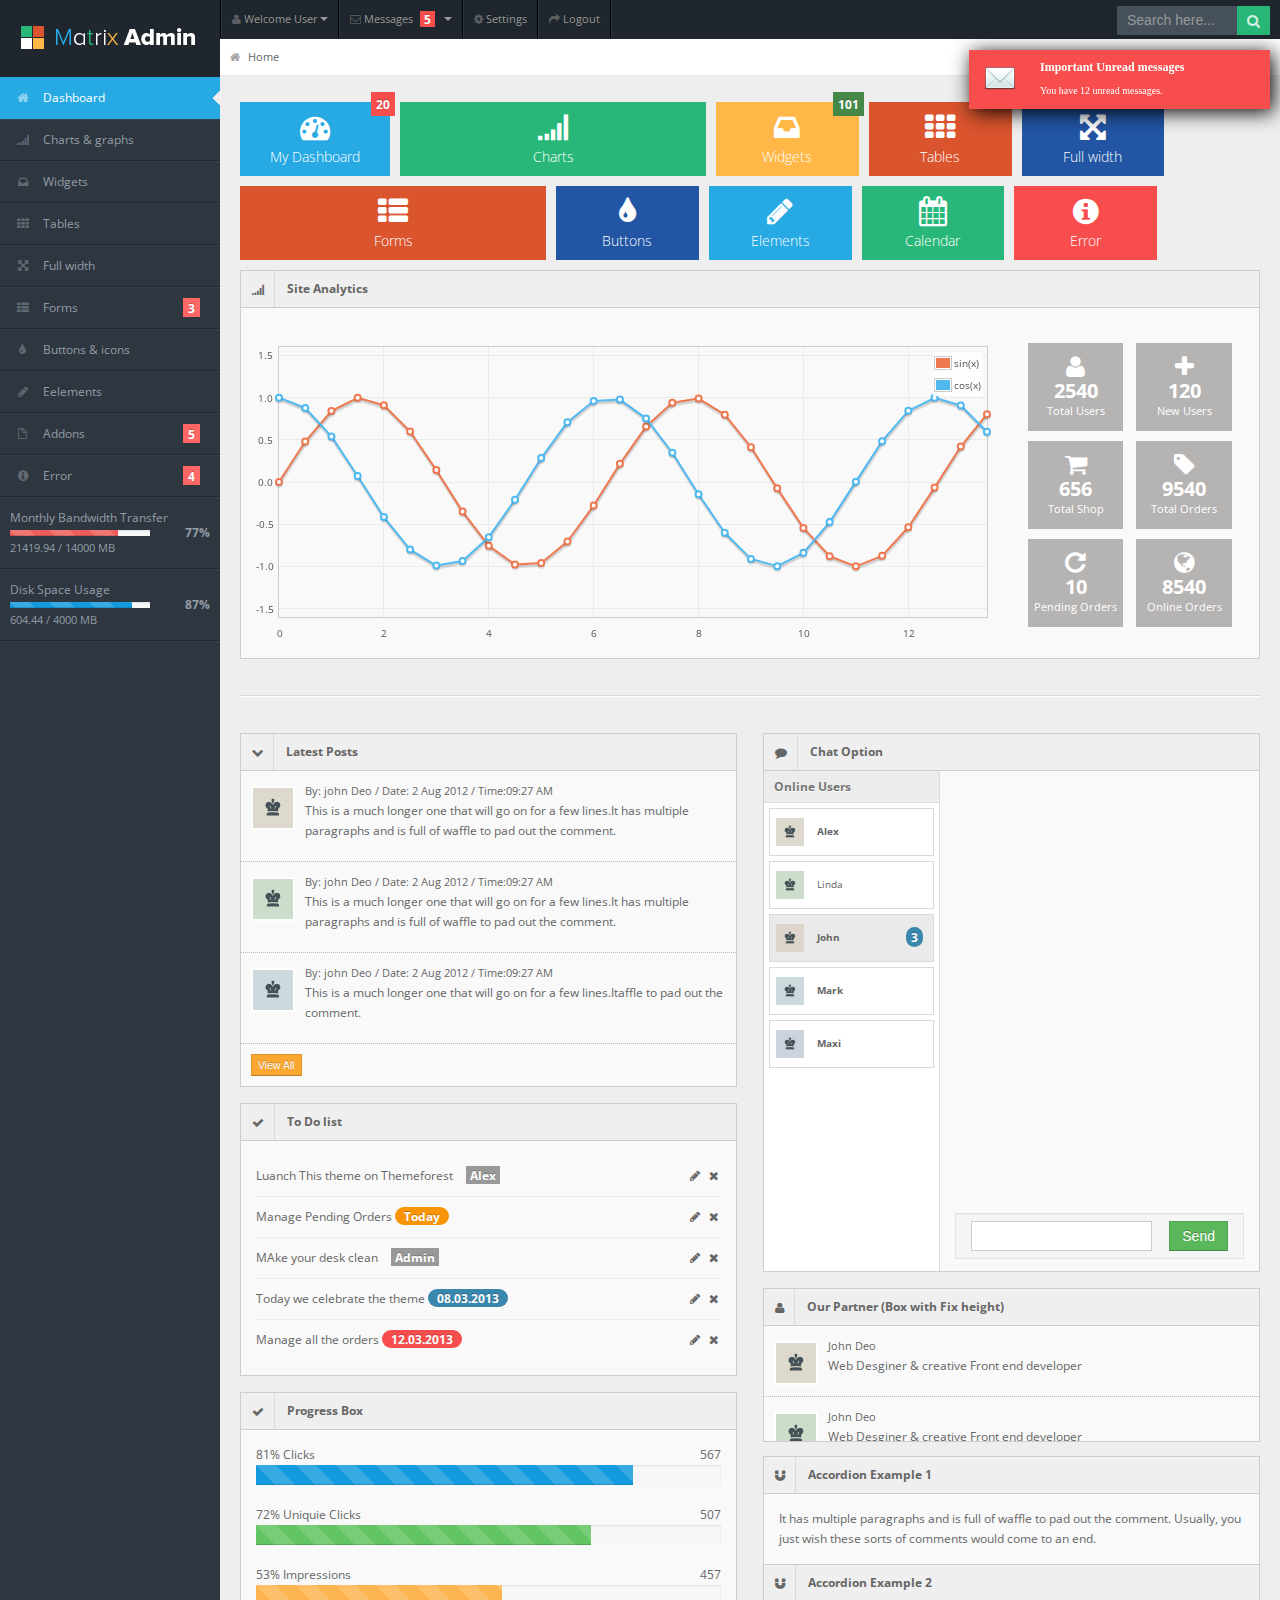
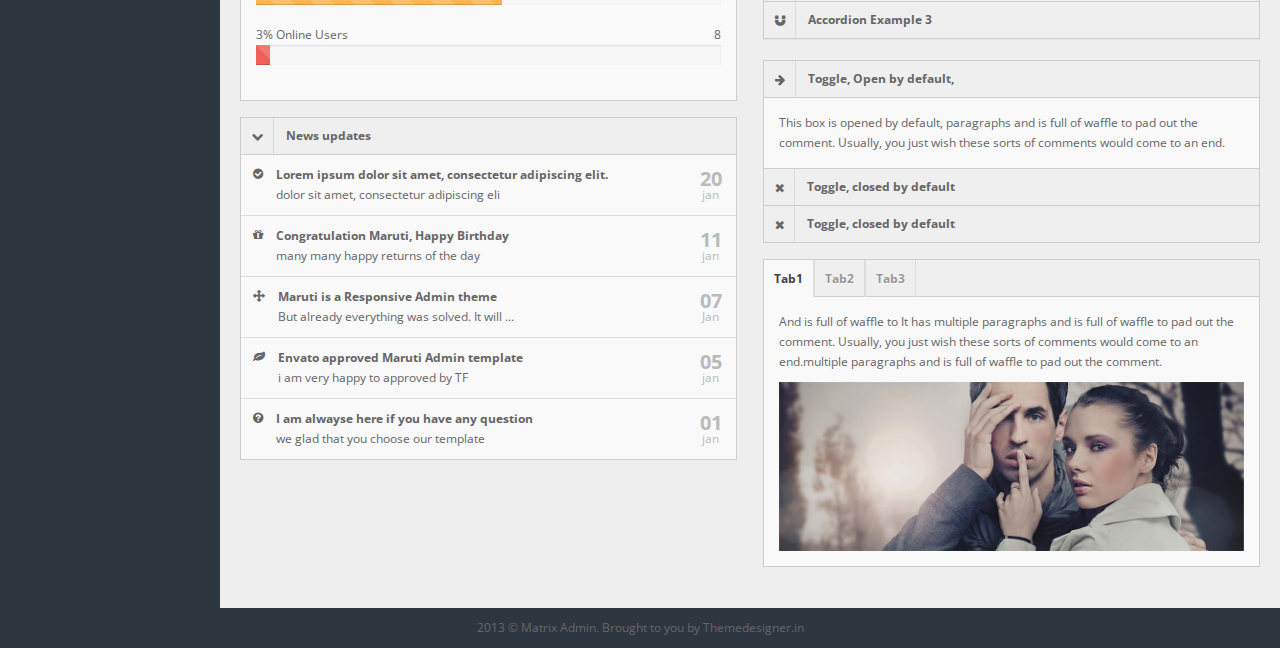
<file: demo-domain/src/main/webapp/index.html>
<!DOCTYPE html>
<html lang="en">
<head>
<title>Matrix Admin</title>
<meta charset="UTF-8" />
<meta name="viewport" content="width=device-width, initial-scale=1.0" />
<link rel="stylesheet" href="css/bootstrap.min.css" />
<link rel="stylesheet" href="css/bootstrap-responsive.min.css" />
<link rel="stylesheet" href="css/fullcalendar.css" />
<link rel="stylesheet" href="css/matrix-style.css" />
<link rel="stylesheet" href="css/matrix-media.css" />
<link href="font-awesome/css/font-awesome.css" rel="stylesheet" />
<link rel="stylesheet" href="css/jquery.gritter.css" />
<link href='http://fonts.googleapis.com/css?family=Open+Sans:400,700,800' rel='stylesheet' type='text/css'>
</head>
<body>

<!--Header-part-->
<div id="header">
  <h1><a href="dashboard.html">Matrix Admin</a></h1>
</div>
<!--close-Header-part--> 


<!--top-Header-menu-->
<div id="user-nav" class="navbar navbar-inverse">
  <ul class="nav">
    <li  class="dropdown" id="profile-messages" ><a title="" href="#" data-toggle="dropdown" data-target="#profile-messages" class="dropdown-toggle"><i class="icon icon-user"></i>  <span class="text">Welcome User</span><b class="caret"></b></a>
      <ul class="dropdown-menu">
        <li><a href="#"><i class="icon-user"></i> My Profile</a></li>
        <li class="divider"></li>
        <li><a href="#"><i class="icon-check"></i> My Tasks</a></li>
        <li class="divider"></li>
        <li><a href="login.html"><i class="icon-key"></i> Log Out</a></li>
      </ul>
    </li>
    <li class="dropdown" id="menu-messages"><a href="#" data-toggle="dropdown" data-target="#menu-messages" class="dropdown-toggle"><i class="icon icon-envelope"></i> <span class="text">Messages</span> <span class="label label-important">5</span> <b class="caret"></b></a>
      <ul class="dropdown-menu">
        <li><a class="sAdd" title="" href="#"><i class="icon-plus"></i> new message</a></li>
        <li class="divider"></li>
        <li><a class="sInbox" title="" href="#"><i class="icon-envelope"></i> inbox</a></li>
        <li class="divider"></li>
        <li><a class="sOutbox" title="" href="#"><i class="icon-arrow-up"></i> outbox</a></li>
        <li class="divider"></li>
        <li><a class="sTrash" title="" href="#"><i class="icon-trash"></i> trash</a></li>
      </ul>
    </li>
    <li class=""><a title="" href="#"><i class="icon icon-cog"></i> <span class="text">Settings</span></a></li>
    <li class=""><a title="" href="login.html"><i class="icon icon-share-alt"></i> <span class="text">Logout</span></a></li>
  </ul>
</div>
<!--close-top-Header-menu-->
<!--start-top-serch-->
<div id="search">
  <input type="text" placeholder="Search here..."/>
  <button type="submit" class="tip-bottom" title="Search"><i class="icon-search icon-white"></i></button>
</div>
<!--close-top-serch-->
<!--sidebar-menu-->
<div id="sidebar"><a href="#" class="visible-phone"><i class="icon icon-home"></i> Dashboard</a>
  <ul>
    <li class="active"><a href="index.html"><i class="icon icon-home"></i> <span>Dashboard</span></a> </li>
    <li> <a href="charts.html"><i class="icon icon-signal"></i> <span>Charts &amp; graphs</span></a> </li>
    <li> <a href="widgets.html"><i class="icon icon-inbox"></i> <span>Widgets</span></a> </li>
    <li><a href="tables.html"><i class="icon icon-th"></i> <span>Tables</span></a></li>
    <li><a href="grid.html"><i class="icon icon-fullscreen"></i> <span>Full width</span></a></li>
    <li class="submenu"> <a href="#"><i class="icon icon-th-list"></i> <span>Forms</span> <span class="label label-important">3</span></a>
      <ul>
        <li><a href="form-common.html">Basic Form</a></li>
        <li><a href="form-validation.html">Form with Validation</a></li>
        <li><a href="form-wizard.html">Form with Wizard</a></li>
      </ul>
    </li>
    <li><a href="buttons.html"><i class="icon icon-tint"></i> <span>Buttons &amp; icons</span></a></li>
    <li><a href="interface.html"><i class="icon icon-pencil"></i> <span>Eelements</span></a></li>
    <li class="submenu"> <a href="#"><i class="icon icon-file"></i> <span>Addons</span> <span class="label label-important">5</span></a>
      <ul>
        <li><a href="index2.html">Dashboard2</a></li>
        <li><a href="gallery.html">Gallery</a></li>
        <li><a href="calendar.html">Calendar</a></li>
        <li><a href="invoice.html">Invoice</a></li>
        <li><a href="chat.html">Chat option</a></li>
      </ul>
    </li>
    <li class="submenu"> <a href="#"><i class="icon icon-info-sign"></i> <span>Error</span> <span class="label label-important">4</span></a>
      <ul>
        <li><a href="error403.html">Error 403</a></li>
        <li><a href="error404.html">Error 404</a></li>
        <li><a href="error405.html">Error 405</a></li>
        <li><a href="error500.html">Error 500</a></li>
      </ul>
    </li>
    <li class="content"> <span>Monthly Bandwidth Transfer</span>
      <div class="progress progress-mini progress-danger active progress-striped">
        <div style="width: 77%;" class="bar"></div>
      </div>
      <span class="percent">77%</span>
      <div class="stat">21419.94 / 14000 MB</div>
    </li>
    <li class="content"> <span>Disk Space Usage</span>
      <div class="progress progress-mini active progress-striped">
        <div style="width: 87%;" class="bar"></div>
      </div>
      <span class="percent">87%</span>
      <div class="stat">604.44 / 4000 MB</div>
    </li>
  </ul>
</div>
<!--sidebar-menu-->

<!--main-container-part-->
<div id="content">
<!--breadcrumbs-->
  <div id="content-header">
    <div id="breadcrumb"> <a href="index.html" title="Go to Home" class="tip-bottom"><i class="icon-home"></i> Home</a></div>
  </div>
<!--End-breadcrumbs-->

<!--Action boxes-->
  <div class="container-fluid">
    <div class="quick-actions_homepage">
      <ul class="quick-actions">
        <li class="bg_lb"> <a href="index.html"> <i class="icon-dashboard"></i> <span class="label label-important">20</span> My Dashboard </a> </li>
        <li class="bg_lg span3"> <a href="charts.html"> <i class="icon-signal"></i> Charts</a> </li>
        <li class="bg_ly"> <a href="widgets.html"> <i class="icon-inbox"></i><span class="label label-success">101</span> Widgets </a> </li>
        <li class="bg_lo"> <a href="tables.html"> <i class="icon-th"></i> Tables</a> </li>
        <li class="bg_ls"> <a href="grid.html"> <i class="icon-fullscreen"></i> Full width</a> </li>
        <li class="bg_lo span3"> <a href="form-common.html"> <i class="icon-th-list"></i> Forms</a> </li>
        <li class="bg_ls"> <a href="buttons.html"> <i class="icon-tint"></i> Buttons</a> </li>
        <li class="bg_lb"> <a href="interface.html"> <i class="icon-pencil"></i>Elements</a> </li>
        <li class="bg_lg"> <a href="calendar.html"> <i class="icon-calendar"></i> Calendar</a> </li>
        <li class="bg_lr"> <a href="error404.html"> <i class="icon-info-sign"></i> Error</a> </li>

      </ul>
    </div>
<!--End-Action boxes-->    

<!--Chart-box-->    
    <div class="row-fluid">
      <div class="widget-box">
        <div class="widget-title bg_lg"><span class="icon"><i class="icon-signal"></i></span>
          <h5>Site Analytics</h5>
        </div>
        <div class="widget-content" >
          <div class="row-fluid">
            <div class="span9">
              <div class="chart"></div>
            </div>
            <div class="span3">
              <ul class="site-stats">
                <li class="bg_lh"><i class="icon-user"></i> <strong>2540</strong> <small>Total Users</small></li>
                <li class="bg_lh"><i class="icon-plus"></i> <strong>120</strong> <small>New Users </small></li>
                <li class="bg_lh"><i class="icon-shopping-cart"></i> <strong>656</strong> <small>Total Shop</small></li>
                <li class="bg_lh"><i class="icon-tag"></i> <strong>9540</strong> <small>Total Orders</small></li>
                <li class="bg_lh"><i class="icon-repeat"></i> <strong>10</strong> <small>Pending Orders</small></li>
                <li class="bg_lh"><i class="icon-globe"></i> <strong>8540</strong> <small>Online Orders</small></li>
              </ul>
            </div>
          </div>
        </div>
      </div>
    </div>
<!--End-Chart-box--> 
    <hr/>
    <div class="row-fluid">
      <div class="span6">
        <div class="widget-box">
          <div class="widget-title bg_ly" data-toggle="collapse" href="#collapseG2"><span class="icon"><i class="icon-chevron-down"></i></span>
            <h5>Latest Posts</h5>
          </div>
          <div class="widget-content nopadding collapse in" id="collapseG2">
            <ul class="recent-posts">
              <li>
                <div class="user-thumb"> <img width="40" height="40" alt="User" src="img/demo/av1.jpg"> </div>
                <div class="article-post"> <span class="user-info"> By: john Deo / Date: 2 Aug 2012 / Time:09:27 AM </span>
                  <p><a href="#">This is a much longer one that will go on for a few lines.It has multiple paragraphs and is full of waffle to pad out the comment.</a> </p>
                </div>
              </li>
              <li>
                <div class="user-thumb"> <img width="40" height="40" alt="User" src="img/demo/av2.jpg"> </div>
                <div class="article-post"> <span class="user-info"> By: john Deo / Date: 2 Aug 2012 / Time:09:27 AM </span>
                  <p><a href="#">This is a much longer one that will go on for a few lines.It has multiple paragraphs and is full of waffle to pad out the comment.</a> </p>
                </div>
              </li>
              <li>
                <div class="user-thumb"> <img width="40" height="40" alt="User" src="img/demo/av4.jpg"> </div>
                <div class="article-post"> <span class="user-info"> By: john Deo / Date: 2 Aug 2012 / Time:09:27 AM </span>
                  <p><a href="#">This is a much longer one that will go on for a few lines.Itaffle to pad out the comment.</a> </p>
                </div>
              <li>
                <button class="btn btn-warning btn-mini">View All</button>
              </li>
            </ul>
          </div>
        </div>
        <div class="widget-box">
          <div class="widget-title"> <span class="icon"><i class="icon-ok"></i></span>
            <h5>To Do list</h5>
          </div>
          <div class="widget-content">
            <div class="todo">
              <ul>
                <li class="clearfix">
                  <div class="txt"> Luanch This theme on Themeforest <span class="by label">Alex</span></div>
                  <div class="pull-right"> <a class="tip" href="#" title="Edit Task"><i class="icon-pencil"></i></a> <a class="tip" href="#" title="Delete"><i class="icon-remove"></i></a> </div>
                </li>
                <li class="clearfix">
                  <div class="txt"> Manage Pending Orders <span class="date badge badge-warning">Today</span> </div>
                  <div class="pull-right"> <a class="tip" href="#" title="Edit Task"><i class="icon-pencil"></i></a> <a class="tip" href="#" title="Delete"><i class="icon-remove"></i></a> </div>
                </li>
                <li class="clearfix">
                  <div class="txt"> MAke your desk clean <span class="by label">Admin</span></div>
                  <div class="pull-right"> <a class="tip" href="#" title="Edit Task"><i class="icon-pencil"></i></a> <a class="tip" href="#" title="Delete"><i class="icon-remove"></i></a> </div>
                </li>
                <li class="clearfix">
                  <div class="txt"> Today we celebrate the theme <span class="date badge badge-info">08.03.2013</span> </div>
                  <div class="pull-right"> <a class="tip" href="#" title="Edit Task"><i class="icon-pencil"></i></a> <a class="tip" href="#" title="Delete"><i class="icon-remove"></i></a> </div>
                </li>
                <li class="clearfix">
                  <div class="txt"> Manage all the orders <span class="date badge badge-important">12.03.2013</span> </div>
                  <div class="pull-right"> <a class="tip" href="#" title="Edit Task"><i class="icon-pencil"></i></a> <a class="tip" href="#" title="Delete"><i class="icon-remove"></i></a> </div>
                </li>
              </ul>
            </div>
          </div>
        </div>
        <div class="widget-box">
          <div class="widget-title"> <span class="icon"><i class="icon-ok"></i></span>
            <h5>Progress Box</h5>
          </div>
          <div class="widget-content">
            <ul class="unstyled">
              <li> <span class="icon24 icomoon-icon-arrow-up-2 green"></span> 81% Clicks <span class="pull-right strong">567</span>
                <div class="progress progress-striped ">
                  <div style="width: 81%;" class="bar"></div>
                </div>
              </li>
              <li> <span class="icon24 icomoon-icon-arrow-up-2 green"></span> 72% Uniquie Clicks <span class="pull-right strong">507</span>
                <div class="progress progress-success progress-striped ">
                  <div style="width: 72%;" class="bar"></div>
                </div>
              </li>
              <li> <span class="icon24 icomoon-icon-arrow-down-2 red"></span> 53% Impressions <span class="pull-right strong">457</span>
                <div class="progress progress-warning progress-striped ">
                  <div style="width: 53%;" class="bar"></div>
                </div>
              </li>
              <li> <span class="icon24 icomoon-icon-arrow-up-2 green"></span> 3% Online Users <span class="pull-right strong">8</span>
                <div class="progress progress-danger progress-striped ">
                  <div style="width: 3%;" class="bar"></div>
                </div>
              </li>
            </ul>
          </div>
        </div>
        <div class="widget-box">
          <div class="widget-title bg_lo"  data-toggle="collapse" href="#collapseG3" > <span class="icon"> <i class="icon-chevron-down"></i> </span>
            <h5>News updates</h5>
          </div>
          <div class="widget-content nopadding updates collapse in" id="collapseG3">
            <div class="new-update clearfix"><i class="icon-ok-sign"></i>
              <div class="update-done"><a title="" href="#"><strong>Lorem ipsum dolor sit amet, consectetur adipiscing elit.</strong></a> <span>dolor sit amet, consectetur adipiscing eli</span> </div>
              <div class="update-date"><span class="update-day">20</span>jan</div>
            </div>
            <div class="new-update clearfix"> <i class="icon-gift"></i> <span class="update-notice"> <a title="" href="#"><strong>Congratulation Maruti, Happy Birthday </strong></a> <span>many many happy returns of the day</span> </span> <span class="update-date"><span class="update-day">11</span>jan</span> </div>
            <div class="new-update clearfix"> <i class="icon-move"></i> <span class="update-alert"> <a title="" href="#"><strong>Maruti is a Responsive Admin theme</strong></a> <span>But already everything was solved. It will ...</span> </span> <span class="update-date"><span class="update-day">07</span>Jan</span> </div>
            <div class="new-update clearfix"> <i class="icon-leaf"></i> <span class="update-done"> <a title="" href="#"><strong>Envato approved Maruti Admin template</strong></a> <span>i am very happy to approved by TF</span> </span> <span class="update-date"><span class="update-day">05</span>jan</span> </div>
            <div class="new-update clearfix"> <i class="icon-question-sign"></i> <span class="update-notice"> <a title="" href="#"><strong>I am alwayse here if you have any question</strong></a> <span>we glad that you choose our template</span> </span> <span class="update-date"><span class="update-day">01</span>jan</span> </div>
          </div>
        </div>
        
      </div>
      <div class="span6">
        <div class="widget-box widget-chat">
          <div class="widget-title bg_lb"> <span class="icon"> <i class="icon-comment"></i> </span>
            <h5>Chat Option</h5>
          </div>
          <div class="widget-content nopadding collapse in" id="collapseG4">
            <div class="chat-users panel-right2">
              <div class="panel-title">
                <h5>Online Users</h5>
              </div>
              <div class="panel-content nopadding">
                <ul class="contact-list">
                  <li id="user-Alex" class="online"><a href="#"><img alt="" src="img/demo/av1.jpg" /> <span>Alex</span></a></li>
                  <li id="user-Linda"><a href="#"><img alt="" src="img/demo/av2.jpg" /> <span>Linda</span></a></li>
                  <li id="user-John" class="online new"><a href="#"><img alt="" src="img/demo/av3.jpg" /> <span>John</span></a><span class="msg-count badge badge-info">3</span></li>
                  <li id="user-Mark" class="online"><a href="#"><img alt="" src="img/demo/av4.jpg" /> <span>Mark</span></a></li>
                  <li id="user-Maxi" class="online"><a href="#"><img alt="" src="img/demo/av5.jpg" /> <span>Maxi</span></a></li>
                </ul>
              </div>
            </div>
            <div class="chat-content panel-left2">
              <div class="chat-messages" id="chat-messages">
                <div id="chat-messages-inner"></div>
              </div>
              <div class="chat-message well">
                <button class="btn btn-success">Send</button>
                <span class="input-box">
                <input type="text" name="msg-box" id="msg-box" />
                </span> </div>
            </div>
          </div>
        </div>
        <div class="widget-box">
          <div class="widget-title"><span class="icon"><i class="icon-user"></i></span>
            <h5>Our Partner (Box with Fix height)</h5>
          </div>
          <div class="widget-content nopadding fix_hgt">
            <ul class="recent-posts">
              <li>
                <div class="user-thumb"> <img width="40" height="40" alt="User" src="img/demo/av1.jpg"> </div>
                <div class="article-post"> <span class="user-info">John Deo</span>
                  <p>Web Desginer &amp; creative Front end developer</p>
                </div>
              </li>
              <li>
                <div class="user-thumb"> <img width="40" height="40" alt="User" src="img/demo/av2.jpg"> </div>
                <div class="article-post"> <span class="user-info">John Deo</span>
                  <p>Web Desginer &amp; creative Front end developer</p>
                </div>
              </li>
              <li>
                <div class="user-thumb"> <img width="40" height="40" alt="User" src="img/demo/av4.jpg"> </div>
                <div class="article-post"> <span class="user-info">John Deo</span>
                  <p>Web Desginer &amp; creative Front end developer</p>
                </div>
            </ul>
          </div>
        </div>
        <div class="accordion" id="collapse-group">
          <div class="accordion-group widget-box">
            <div class="accordion-heading">
              <div class="widget-title"> <a data-parent="#collapse-group" href="#collapseGOne" data-toggle="collapse"> <span class="icon"><i class="icon-magnet"></i></span>
                <h5>Accordion Example 1</h5>
                </a> </div>
            </div>
            <div class="collapse in accordion-body" id="collapseGOne">
              <div class="widget-content"> It has multiple paragraphs and is full of waffle to pad out the comment. Usually, you just wish these sorts of comments would come to an end. </div>
            </div>
          </div>
          <div class="accordion-group widget-box">
            <div class="accordion-heading">
              <div class="widget-title"> <a data-parent="#collapse-group" href="#collapseGTwo" data-toggle="collapse"> <span class="icon"><i class="icon-magnet"></i></span>
                <h5>Accordion Example 2</h5>
                </a> </div>
            </div>
            <div class="collapse accordion-body" id="collapseGTwo">
              <div class="widget-content">And is full of waffle to It has multiple paragraphs and is full of waffle to pad out the comment. Usually, you just wish these sorts of comments would come to an end.</div>
            </div>
          </div>
          <div class="accordion-group widget-box">
            <div class="accordion-heading">
              <div class="widget-title"> <a data-parent="#collapse-group" href="#collapseGThree" data-toggle="collapse"> <span class="icon"><i class="icon-magnet"></i></span>
                <h5>Accordion Example 3</h5>
                </a> </div>
            </div>
            <div class="collapse accordion-body" id="collapseGThree">
              <div class="widget-content"> Waffle to It has multiple paragraphs and is full of waffle to pad out the comment. Usually, you just </div>
            </div>
          </div>
        </div>
        <div class="widget-box collapsible">
          <div class="widget-title"> <a data-toggle="collapse" href="#collapseOne"> <span class="icon"><i class="icon-arrow-right"></i></span>
            <h5>Toggle, Open by default, </h5>
            </a> </div>
          <div id="collapseOne" class="collapse in">
            <div class="widget-content"> This box is opened by default, paragraphs and is full of waffle to pad out the comment. Usually, you just wish these sorts of comments would come to an end. </div>
          </div>
          <div class="widget-title"> <a data-toggle="collapse" href="#collapseTwo"> <span class="icon"><i class="icon-remove"></i></span>
            <h5>Toggle, closed by default</h5>
            </a> </div>
          <div id="collapseTwo" class="collapse">
            <div class="widget-content"> This box is now open </div>
          </div>
          <div class="widget-title"> <a data-toggle="collapse" href="#collapseThree"> <span class="icon"><i class="icon-remove"></i></span>
            <h5>Toggle, closed by default</h5>
            </a> </div>
          <div id="collapseThree" class="collapse">
            <div class="widget-content"> This box is now open </div>
          </div>
        </div>
        <div class="widget-box">
          <div class="widget-title">
            <ul class="nav nav-tabs">
              <li class="active"><a data-toggle="tab" href="#tab1">Tab1</a></li>
              <li><a data-toggle="tab" href="#tab2">Tab2</a></li>
              <li><a data-toggle="tab" href="#tab3">Tab3</a></li>
            </ul>
          </div>
          <div class="widget-content tab-content">
            <div id="tab1" class="tab-pane active">
              <p>And is full of waffle to It has multiple paragraphs and is full of waffle to pad out the comment. Usually, you just wish these sorts of comments would come to an end.multiple paragraphs and is full of waffle to pad out the comment.</p>
              <img src="img/demo/demo-image1.jpg" alt="demo-image"/></div>
            <div id="tab2" class="tab-pane"> <img src="img/demo/demo-image2.jpg" alt="demo-image"/>
              <p>And is full of waffle to It has multiple paragraphs and is full of waffle to pad out the comment. Usually, you just wish these sorts of comments would come to an end.multiple paragraphs and is full of waffle to pad out the comment.</p>
            </div>
            <div id="tab3" class="tab-pane">
              <p>And is full of waffle to It has multiple paragraphs and is full of waffle to pad out the comment. Usually, you just wish these sorts of comments would come to an end.multiple paragraphs and is full of waffle to pad out the comment. </p>
              <img src="img/demo/demo-image3.jpg" alt="demo-image"/></div>
          </div>
        </div>
      </div>
    </div>
  </div>
</div>

<!--end-main-container-part-->

<!--Footer-part-->

<div class="row-fluid">
  <div id="footer" class="span12"> 2013 &copy; Matrix Admin. Brought to you by <a href="http://themedesigner.in/">Themedesigner.in</a> </div>
</div>

<!--end-Footer-part-->

<script src="js/excanvas.min.js"></script> 
<script src="js/jquery.min.js"></script> 
<script src="js/jquery.ui.custom.js"></script> 
<script src="js/bootstrap.min.js"></script> 
<script src="js/jquery.flot.min.js"></script> 
<script src="js/jquery.flot.resize.min.js"></script> 
<script src="js/jquery.peity.min.js"></script> 
<script src="js/fullcalendar.min.js"></script> 
<script src="js/matrix.js"></script> 
<script src="js/matrix.dashboard.js"></script> 
<script src="js/jquery.gritter.min.js"></script> 
<script src="js/matrix.interface.js"></script> 
<script src="js/matrix.chat.js"></script> 
<script src="js/jquery.validate.js"></script> 
<script src="js/matrix.form_validation.js"></script> 
<script src="js/jquery.wizard.js"></script> 
<script src="js/jquery.uniform.js"></script> 
<script src="js/select2.min.js"></script> 
<script src="js/matrix.popover.js"></script> 
<script src="js/jquery.dataTables.min.js"></script> 
<script src="js/matrix.tables.js"></script> 

<script type="text/javascript">
  // This function is called from the pop-up menus to transfer to
  // a different page. Ignore if the value returned is a null string:
  function goPage (newURL) {

      // if url is empty, skip the menu dividers and reset the menu selection to default
      if (newURL != "") {
      
          // if url is "-", it is this page -- reset the menu:
          if (newURL == "-" ) {
              resetMenu();            
          } 
          // else, send page to designated URL            
          else {  
            document.location.href = newURL;
          }
      }
  }

// resets the menu selection upon entry to this page:
function resetMenu() {
   document.gomenu.selector.selectedIndex = 2;
}
</script>
</body>
</html>
</file>
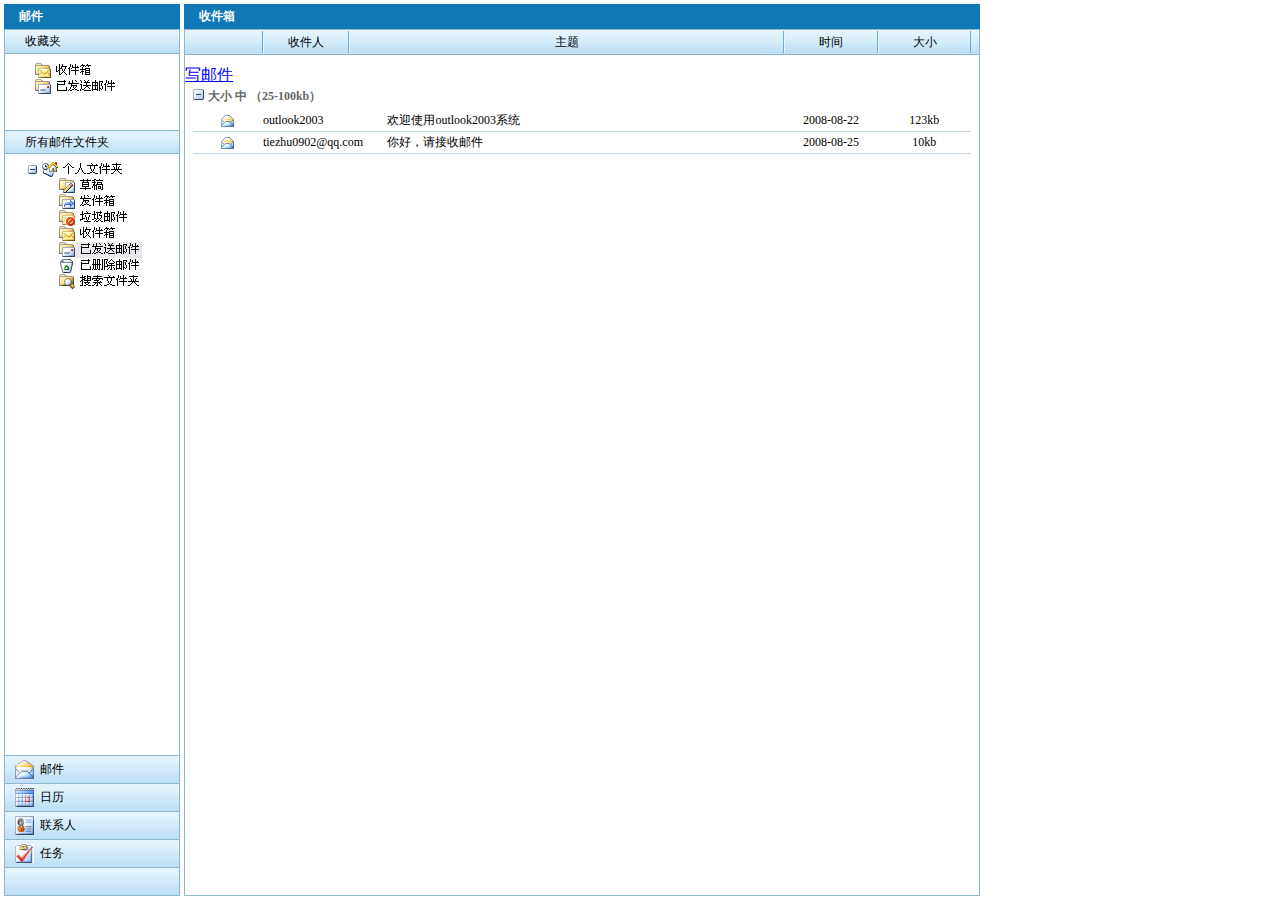
<file: demo-domain/src/main/webapp/test/index.html>
<!DOCTYPE html PUBLIC "-//W3C//DTD XHTML 1.0 Frameset//EN" "http://www.w3.org/TR/xhtml1/DTD/xhtml1-frameset.dtd">
<html xmlns="http://www.w3.org/1999/xhtml">
<head>
<meta http-equiv="Content-Type" content="text/html; charset=gb2312" />
<title>�ʼ�ϵͳ</title>
</head>

<frameset rows="*" cols="180,*" framespacing="0" frameborder="no" border="0">
  <frame src="left.html" name="leftFrame" scrolling="No" id="leftFrame" />
  <frameset rows="*" cols="*,300">
    <frame src="center.html" />
  </frameset>
</frameset>
<noframes><body>
</body>
</noframes></html>
</file>
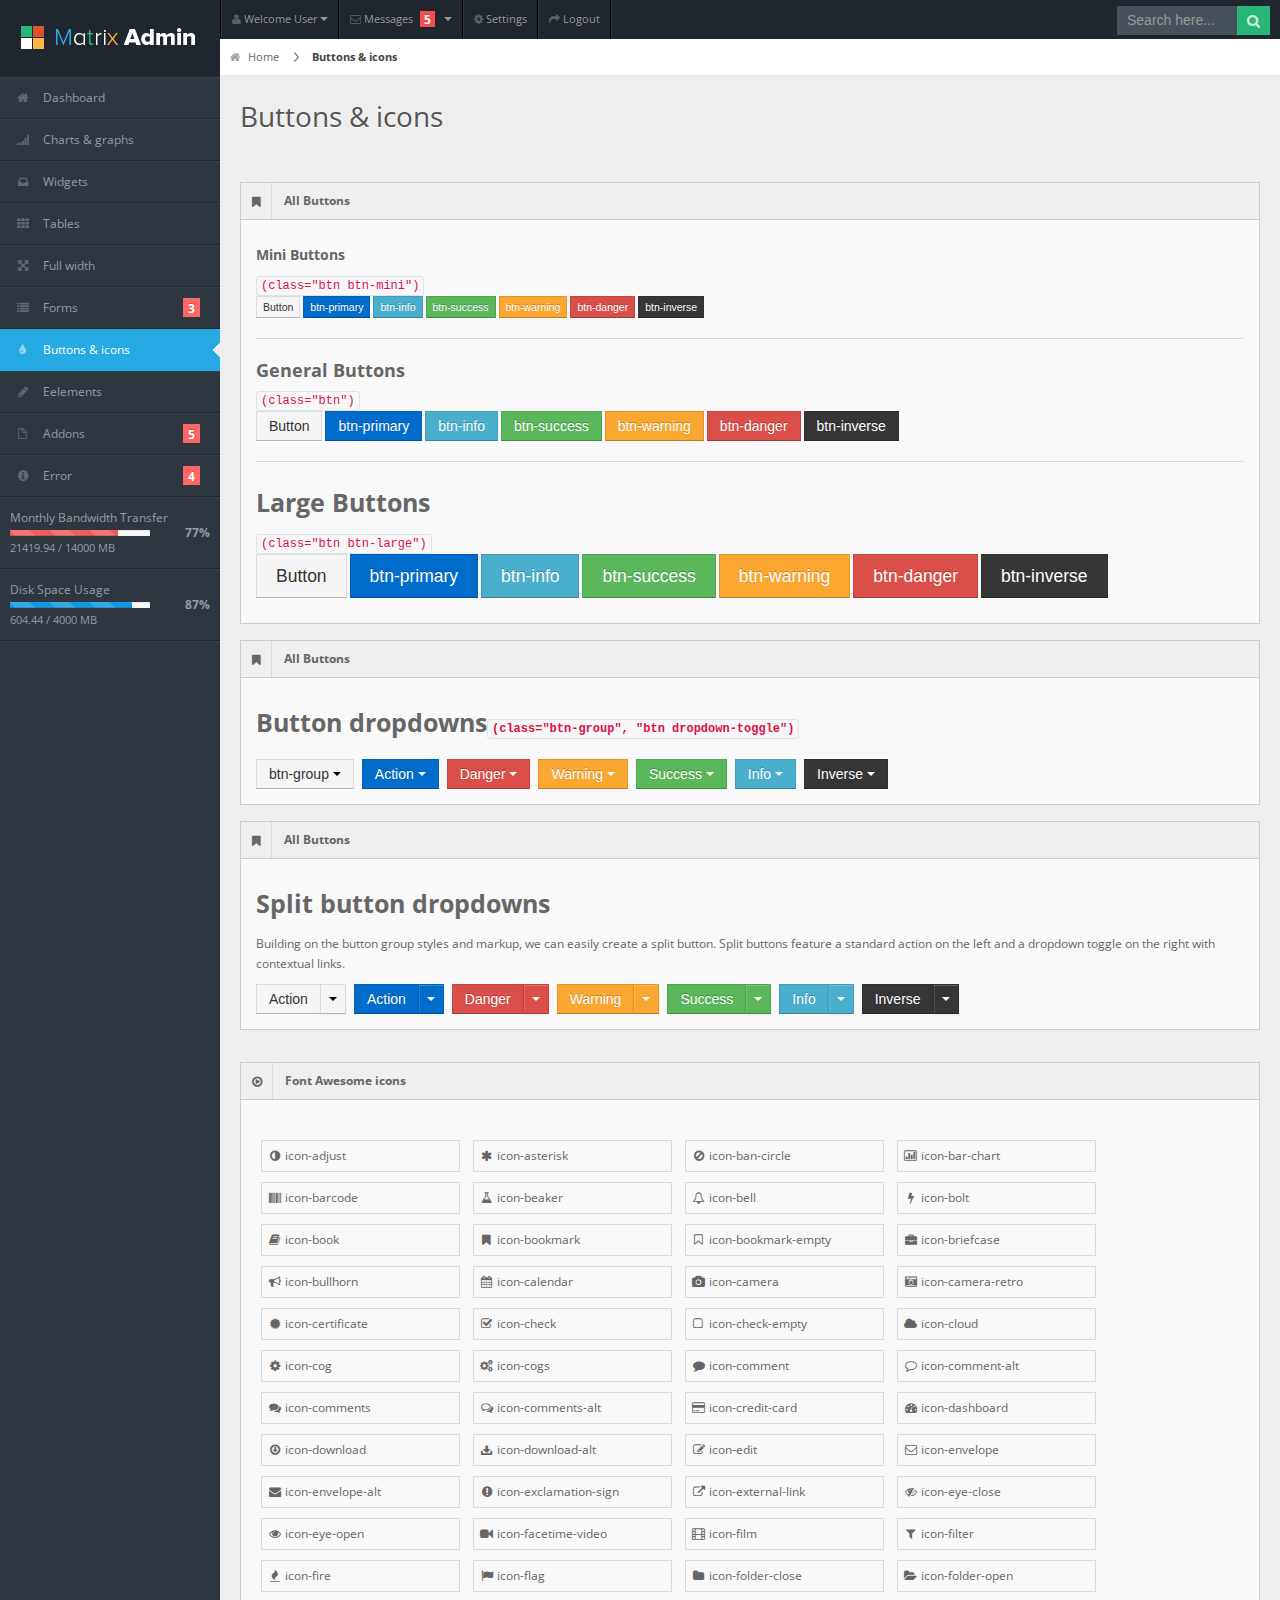
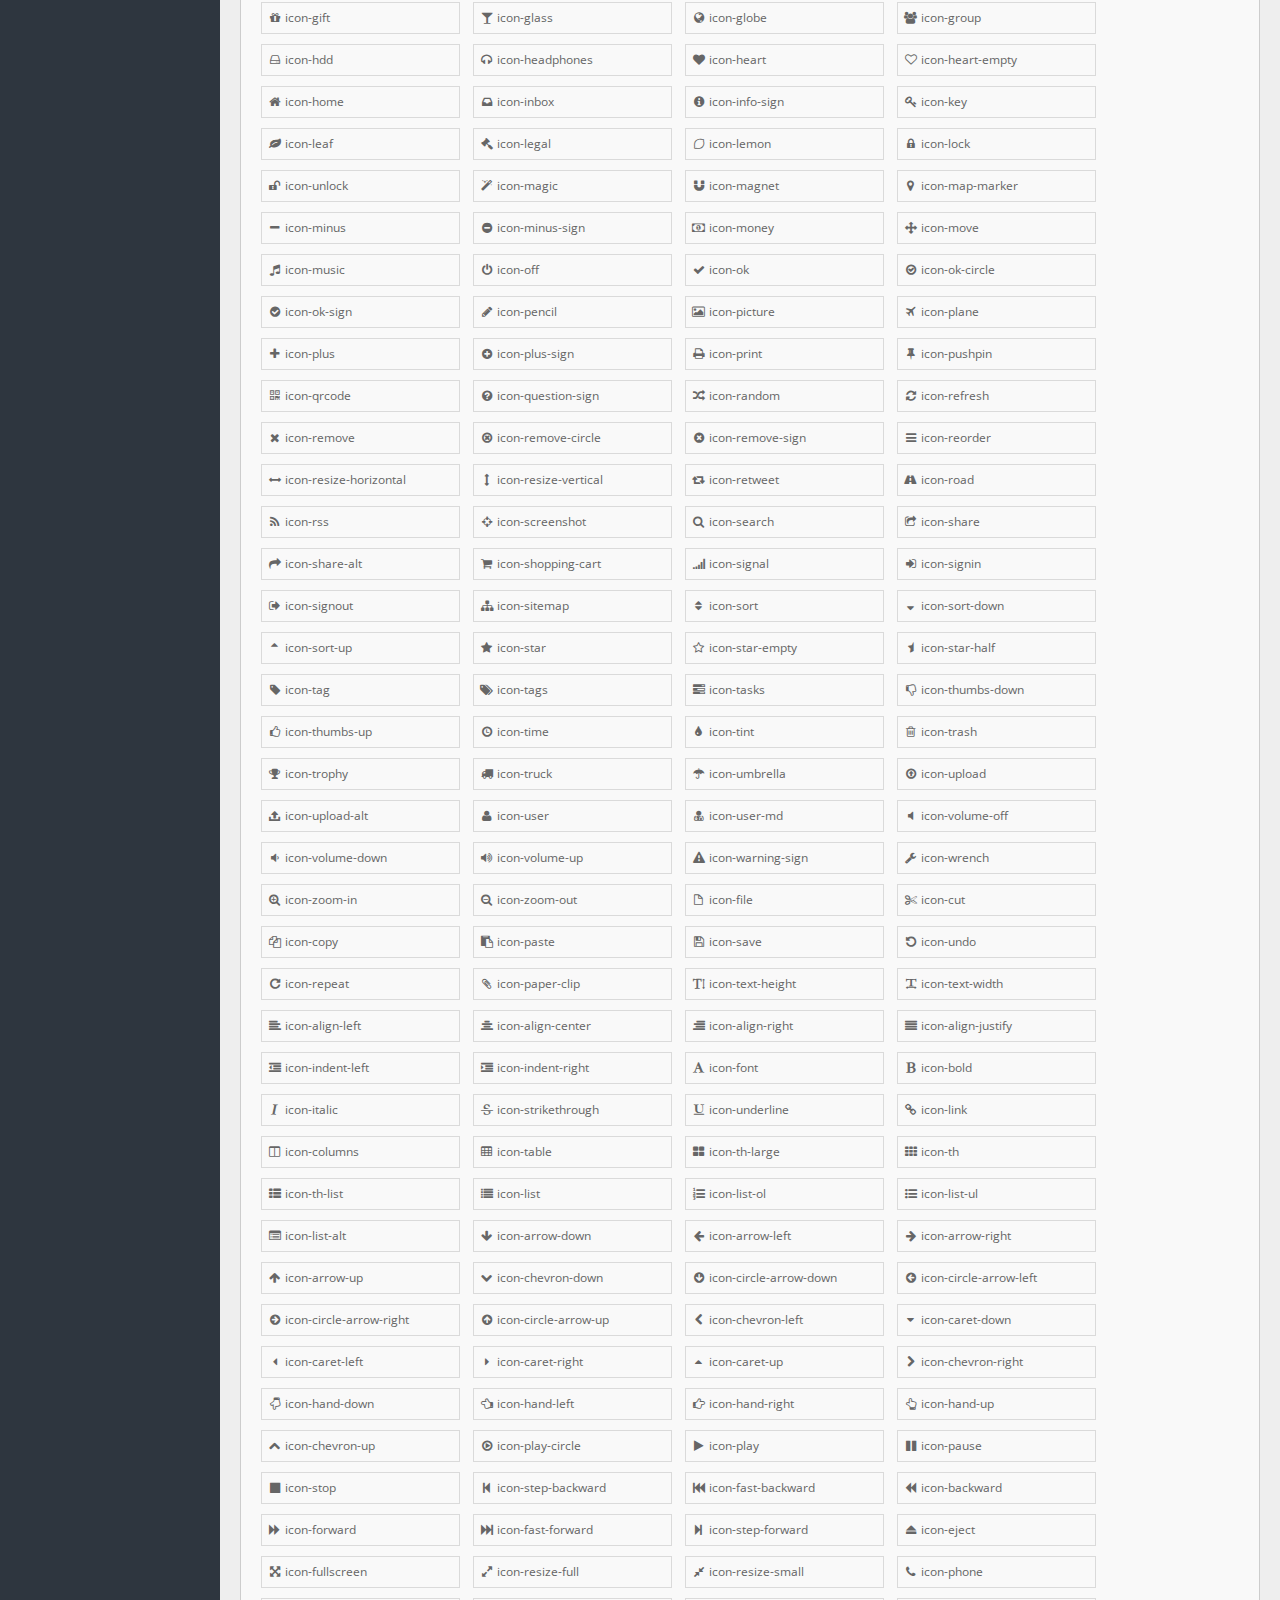
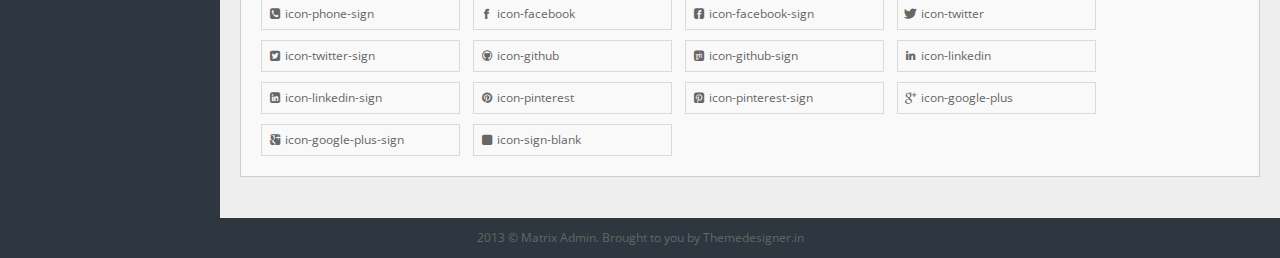
<file: demo-domain/src/main/webapp/buttons.html>
<!DOCTYPE html>
<html lang="en">
<head>
<title>Matrix Admin</title>
<meta charset="UTF-8" />
<meta name="viewport" content="width=device-width, initial-scale=1.0" />
<link rel="stylesheet" href="css/bootstrap.min.css" />
<link rel="stylesheet" href="css/bootstrap-responsive.min.css" />
<link rel="stylesheet" href="css/fullcalendar.css" />
<link rel="stylesheet" href="css/matrix-style.css" />
<link rel="stylesheet" href="css/matrix-media.css" />
<link href="font-awesome/css/font-awesome.css" rel="stylesheet" />
<link href='http://fonts.googleapis.com/css?family=Open+Sans:400,700,800' rel='stylesheet' type='text/css'>
</head>
<body>

<!--Header-part-->
<div id="header">
  <h1><a href="dashboard.html">Matrix Admin</a></h1>
</div>
<!--close-Header-part--> 

<!--top-Header-menu-->
<div id="user-nav" class="navbar navbar-inverse">
  <ul class="nav">
    <li  class="dropdown" id="profile-messages" ><a title="" href="#" data-toggle="dropdown" data-target="#profile-messages" class="dropdown-toggle"><i class="icon icon-user"></i>  <span class="text">Welcome User</span><b class="caret"></b></a>
      <ul class="dropdown-menu">
        <li><a href="#"><i class="icon-user"></i> My Profile</a></li>
        <li class="divider"></li>
        <li><a href="#"><i class="icon-check"></i> My Tasks</a></li>
        <li class="divider"></li>
        <li><a href="login.html"><i class="icon-key"></i> Log Out</a></li>
      </ul>
    </li>
    <li class="dropdown" id="menu-messages"><a href="#" data-toggle="dropdown" data-target="#menu-messages" class="dropdown-toggle"><i class="icon icon-envelope"></i> <span class="text">Messages</span> <span class="label label-important">5</span> <b class="caret"></b></a>
      <ul class="dropdown-menu">
        <li><a class="sAdd" title="" href="#"><i class="icon-plus"></i> new message</a></li>
        <li class="divider"></li>
        <li><a class="sInbox" title="" href="#"><i class="icon-envelope"></i> inbox</a></li>
        <li class="divider"></li>
        <li><a class="sOutbox" title="" href="#"><i class="icon-arrow-up"></i> outbox</a></li>
        <li class="divider"></li>
        <li><a class="sTrash" title="" href="#"><i class="icon-trash"></i> trash</a></li>
      </ul>
    </li>
    <li class=""><a title="" href="#"><i class="icon icon-cog"></i> <span class="text">Settings</span></a></li>
    <li class=""><a title="" href="login.html"><i class="icon icon-share-alt"></i> <span class="text">Logout</span></a></li>
  </ul>
</div>

<!--start-top-serch-->
<div id="search">
  <input type="text" placeholder="Search here..."/>
  <button type="submit" class="tip-bottom" title="Search"><i class="icon-search icon-white"></i></button>
</div>
<!--close-top-serch--> 

<!--sidebar-menu-->
<div id="sidebar"> <a href="#" class="visible-phone"><i class="icon icon-tint"></i>Buttons &amp; icons</a>
  <ul>
    <li><a href="index.html"><i class="icon icon-home"></i> <span>Dashboard</span></a> </li>
    <li><a href="charts.html"><i class="icon icon-signal"></i> <span>Charts &amp; graphs</span></a> </li>
    <li><a href="widgets.html"><i class="icon icon-inbox"></i> <span>Widgets</span></a> </li>
    <li><a href="tables.html"><i class="icon icon-th"></i> <span>Tables</span></a></li>
    <li><a href="grid.html"><i class="icon icon-fullscreen"></i> <span>Full width</span></a></li>
    <li class="submenu"> <a href="#"><i class="icon icon-list"></i> <span>Forms</span> <span class="label label-important">3</span></a>
      <ul>
        <li><a href="form-common.html">Basic Form</a></li>
        <li><a href="form-validation.html">Form with Validation</a></li>
        <li><a href="form-wizard.html">Form with Wizard</a></li>
      </ul>
    </li>
    <li class="active"><a href="buttons.html"><i class="icon icon-tint"></i> <span>Buttons &amp; icons</span></a></li>
    <li><a href="interface.html"><i class="icon icon-pencil"></i> <span>Eelements</span></a></li>
    <li class="submenu"> <a href="#"><i class="icon icon-file"></i> <span>Addons</span> <span class="label label-important">5</span></a>
      <ul>
        <li><a href="index2.html">Dashboard2</a></li>
        <li><a href="gallery.html">Gallery</a></li>
        <li><a href="calendar.html">Calendar</a></li>
        <li><a href="invoice.html">Invoice</a></li>
        <li><a href="chat.html">Chat option</a></li>
      </ul>
    </li>
    <li class="submenu"> <a href="#"><i class="icon icon-info-sign"></i> <span>Error</span> <span class="label label-important">4</span></a>
      <ul>
        <li><a href="error403.html">Error 403</a></li>
        <li><a href="error404.html">Error 404</a></li>
        <li><a href="error405.html">Error 405</a></li>
        <li><a href="error500.html">Error 500</a></li>
      </ul>
    </li>
    <li class="content"> <span>Monthly Bandwidth Transfer</span>
      <div class="progress progress-mini progress-danger active progress-striped">
        <div style="width: 77%;" class="bar"></div>
      </div>
      <span class="percent">77%</span>
      <div class="stat">21419.94 / 14000 MB</div>
    </li>
    <li class="content"> <span>Disk Space Usage</span>
      <div class="progress progress-mini active progress-striped">
        <div style="width: 87%;" class="bar"></div>
      </div>
      <span class="percent">87%</span>
      <div class="stat">604.44 / 4000 MB</div>
    </li>
  </ul>
</div>

<!--main-container-part-->
<div id="content">
  <div id="content-header">
    <div id="breadcrumb"><a href="#" title="Go to Home" class="tip-bottom"><i class="icon-home"></i> Home</a> <a href="#" class="current">Buttons &amp; icons</a></div>
    <h1>Buttons &amp; icons</h1>
  </div>
  <div class="container-fluid">
    <div class="row-fluid">
      <div class="span12">
        <div class="widget-box">
          <div class="widget-title"><span class="icon"><i class="icon-bookmark"></i></span>
            <h5>All Buttons</h5>
          </div>
          <div class="widget-content">
            <h5>Mini Buttons </h5>
            <code>(class="btn btn-mini")</code>
            <p>
              <button class="btn btn-mini">Button</button>
              <button class="btn btn-primary btn-mini">btn-primary</button>
              <button class="btn btn-info btn-mini">btn-info</button>
              <button class="btn btn-success btn-mini">btn-success</button>
              <button class="btn btn-warning btn-mini">btn-warning</button>
              <button class="btn btn-danger btn-mini">btn-danger</button>
              <button class="btn btn-inverse btn-mini">btn-inverse</button>
            </p>
            <hr>
            </hr>
            <h4>General Buttons </h4>
            <code>(class="btn")</code>
            <p>
              <button class="btn">Button</button>
              <button class="btn btn-primary">btn-primary</button>
              <button class="btn btn-info">btn-info</button>
              <button class="btn btn-success">btn-success</button>
              <button class="btn btn-warning">btn-warning</button>
              <button class="btn btn-danger">btn-danger</button>
              <button class="btn btn-inverse">btn-inverse</button>
            </p>
            <hr>
            </hr>
            <h3>Large Buttons </h3>
            <code>(class="btn btn-large")</code>
            <p>
              <button class="btn btn-large">Button</button>
              <button class="btn btn-primary btn-large">btn-primary</button>
              <button class="btn btn-info btn-large">btn-info</button>
              <button class="btn btn-success btn-large">btn-success</button>
              <button class="btn btn-warning btn-large">btn-warning</button>
              <button class="btn btn-danger btn-large">btn-danger</button>
              <button class="btn btn-inverse btn-large">btn-inverse</button>
            </p>
          </div>
        </div>
        <div class="widget-box">
          <div class="widget-title"><span class="icon"><i class="icon-bookmark"></i></span>
            <h5>All Buttons</h5>
          </div>
          <div class="widget-content">
            <h3>Button dropdowns<code>(class="btn-group", "btn dropdown-toggle")</code></h3>
            <div class="btn-group">
              <button data-toggle="dropdown" class="btn dropdown-toggle">btn-group <span class="caret"></span></button>
              <ul class="dropdown-menu">
                <li><a href="#">Action</a></li>
                <li><a href="#">Another action</a></li>
                <li><a href="#">Something else here</a></li>
                <li class="divider"></li>
                <li><a href="#">Separated link</a></li>
              </ul>
            </div>
            <div class="btn-group">
              <button data-toggle="dropdown" class="btn btn-primary dropdown-toggle">Action <span class="caret"></span></button>
              <ul class="dropdown-menu">
                <li><a href="#">Action</a></li>
                <li><a href="#">Another action</a></li>
                <li><a href="#">Something else here</a></li>
                <li class="divider"></li>
                <li><a href="#">Separated link</a></li>
              </ul>
            </div>
            <div class="btn-group">
              <button data-toggle="dropdown" class="btn btn-danger dropdown-toggle">Danger <span class="caret"></span></button>
              <ul class="dropdown-menu">
                <li><a href="#">Action</a></li>
                <li><a href="#">Another action</a></li>
                <li><a href="#">Something else here</a></li>
                <li class="divider"></li>
                <li><a href="#">Separated link</a></li>
              </ul>
            </div>
            <div class="btn-group">
              <button data-toggle="dropdown" class="btn btn-warning dropdown-toggle">Warning <span class="caret"></span></button>
              <ul class="dropdown-menu">
                <li><a href="#">Action</a></li>
                <li><a href="#">Another action</a></li>
                <li><a href="#">Something else here</a></li>
                <li class="divider"></li>
                <li><a href="#">Separated link</a></li>
              </ul>
            </div>
            <div class="btn-group">
              <button data-toggle="dropdown" class="btn btn-success dropdown-toggle">Success <span class="caret"></span></button>
              <ul class="dropdown-menu">
                <li><a href="#">Action</a></li>
                <li><a href="#">Another action</a></li>
                <li><a href="#">Something else here</a></li>
                <li class="divider"></li>
                <li><a href="#">Separated link</a></li>
              </ul>
            </div>
            <div class="btn-group">
              <button data-toggle="dropdown" class="btn btn-info dropdown-toggle">Info <span class="caret"></span></button>
              <ul class="dropdown-menu">
                <li><a href="#">Action</a></li>
                <li><a href="#">Another action</a></li>
                <li><a href="#">Something else here</a></li>
                <li class="divider"></li>
                <li><a href="#">Separated link</a></li>
              </ul>
            </div>
            <div class="btn-group">
              <button data-toggle="dropdown" class="btn btn-inverse dropdown-toggle">Inverse <span class="caret"></span></button>
              <ul class="dropdown-menu">
                <li><a href="#">Action</a></li>
                <li><a href="#">Another action</a></li>
                <li><a href="#">Something else here</a></li>
                <li class="divider"></li>
                <li><a href="#">Separated link</a></li>
              </ul>
            </div>
          </div>
        </div>
      </div>
      <div class="widget-box">
        <div class="widget-title"><span class="icon"><i class="icon-bookmark"></i></span>
          <h5>All Buttons</h5>
        </div>
        <div class="widget-content">
          <h3>Split button dropdowns</h3>
          <p>Building on the button group styles and markup, we can easily create a split button. Split buttons feature a standard action on the left and a dropdown toggle on the right with contextual links.</p>
          <div class="btn-group">
            <button class="btn">Action</button>
            <button data-toggle="dropdown" class="btn dropdown-toggle"><span class="caret"></span></button>
            <ul class="dropdown-menu">
              <li><a href="#">Action</a></li>
              <li><a href="#">Another action</a></li>
              <li><a href="#">Something else here</a></li>
              <li class="divider"></li>
              <li><a href="#">Separated link</a></li>
            </ul>
          </div>
          <div class="btn-group">
            <button class="btn btn-primary">Action</button>
            <button data-toggle="dropdown" class="btn btn-primary dropdown-toggle"><span class="caret"></span></button>
            <ul class="dropdown-menu">
              <li><a href="#">Action</a></li>
              <li><a href="#">Another action</a></li>
              <li><a href="#">Something else here</a></li>
              <li class="divider"></li>
              <li><a href="#">Separated link</a></li>
            </ul>
          </div>
          <div class="btn-group">
            <button class="btn btn-danger">Danger</button>
            <button data-toggle="dropdown" class="btn btn-danger dropdown-toggle"><span class="caret"></span></button>
            <ul class="dropdown-menu">
              <li><a href="#">Action</a></li>
              <li><a href="#">Another action</a></li>
              <li><a href="#">Something else here</a></li>
              <li class="divider"></li>
              <li><a href="#">Separated link</a></li>
            </ul>
          </div>
          <div class="btn-group">
            <button class="btn btn-warning">Warning</button>
            <button data-toggle="dropdown" class="btn btn-warning dropdown-toggle"><span class="caret"></span></button>
            <ul class="dropdown-menu">
              <li><a href="#">Action</a></li>
              <li><a href="#">Another action</a></li>
              <li><a href="#">Something else here</a></li>
              <li class="divider"></li>
              <li><a href="#">Separated link</a></li>
            </ul>
          </div>
          <div class="btn-group">
            <button class="btn btn-success">Success</button>
            <button data-toggle="dropdown" class="btn btn-success dropdown-toggle"><span class="caret"></span></button>
            <ul class="dropdown-menu">
              <li><a href="#">Action</a></li>
              <li><a href="#">Another action</a></li>
              <li><a href="#">Something else here</a></li>
              <li class="divider"></li>
              <li><a href="#">Separated link</a></li>
            </ul>
          </div>
          <div class="btn-group">
            <button class="btn btn-info">Info</button>
            <button data-toggle="dropdown" class="btn btn-info dropdown-toggle"><span class="caret"></span></button>
            <ul class="dropdown-menu">
              <li><a href="#">Action</a></li>
              <li><a href="#">Another action</a></li>
              <li><a href="#">Something else here</a></li>
              <li class="divider"></li>
              <li><a href="#">Separated link</a></li>
            </ul>
          </div>
          <div class="btn-group">
            <button class="btn btn-inverse">Inverse</button>
            <button data-toggle="dropdown" class="btn btn-inverse dropdown-toggle"><span class="caret"></span></button>
            <ul class="dropdown-menu">
              <li><a href="#">Action</a></li>
              <li><a href="#">Another action</a></li>
              <li><a href="#">Something else here</a></li>
              <li class="divider"></li>
              <li><a href="#">Separated link</a></li>
            </ul>
          </div>
        </div>
      </div>
      <div class="row-fluid">
        <div class="span12">
          <div class="widget-box">
            <div class="widget-title"> <span class="icon"> <i class="icon-play-circle"></i> </span>
              <h5>Font Awesome icons</h5>
            </div>
            <div class="widget-content">
              <div class="row-fluid">
                <div class="span12 btn-icon-pg">
                  <ul>
                    <li><i class="icon-adjust"></i> icon-adjust</li>
                    <li><i class="icon-asterisk"></i> icon-asterisk</li>
                    <li><i class="icon-ban-circle"></i> icon-ban-circle</li>
                    <li><i class="icon-bar-chart"></i> icon-bar-chart</li>
                    <li><i class="icon-barcode"></i> icon-barcode</li>
                    <li><i class="icon-beaker"></i> icon-beaker</li>
                    <li><i class="icon-bell"></i> icon-bell</li>
                    <li><i class="icon-bolt"></i> icon-bolt</li>
                    <li><i class="icon-book"></i> icon-book</li>
                    <li><i class="icon-bookmark"></i> icon-bookmark</li>
                    <li><i class="icon-bookmark-empty"></i> icon-bookmark-empty</li>
                    <li><i class="icon-briefcase"></i> icon-briefcase</li>
                    <li><i class="icon-bullhorn"></i> icon-bullhorn</li>
                    <li><i class="icon-calendar"></i> icon-calendar</li>
                    <li><i class="icon-camera"></i> icon-camera</li>
                    <li><i class="icon-camera-retro"></i> icon-camera-retro</li>
                    <li><i class="icon-certificate"></i> icon-certificate</li>
                    <li><i class="icon-check"></i> icon-check</li>
                    <li><i class="icon-check-empty"></i> icon-check-empty</li>
                    <li><i class="icon-cloud"></i> icon-cloud</li>
                    <li><i class="icon-cog"></i> icon-cog</li>
                    <li><i class="icon-cogs"></i> icon-cogs</li>
                    <li><i class="icon-comment"></i> icon-comment</li>
                    <li><i class="icon-comment-alt"></i> icon-comment-alt</li>
                    <li><i class="icon-comments"></i> icon-comments</li>
                    <li><i class="icon-comments-alt"></i> icon-comments-alt</li>
                    <li><i class="icon-credit-card"></i> icon-credit-card</li>
                    <li><i class="icon-dashboard"></i> icon-dashboard</li>
                    <li><i class="icon-download"></i> icon-download</li>
                    <li><i class="icon-download-alt"></i> icon-download-alt</li>
                    <li><i class="icon-edit"></i> icon-edit</li>
                    <li><i class="icon-envelope"></i> icon-envelope</li>
                    <li><i class="icon-envelope-alt"></i> icon-envelope-alt</li>
                    <li><i class="icon-exclamation-sign"></i> icon-exclamation-sign</li>
                    <li><i class="icon-external-link"></i> icon-external-link</li>
                    <li><i class="icon-eye-close"></i> icon-eye-close</li>
                    <li><i class="icon-eye-open"></i> icon-eye-open</li>
                    <li><i class="icon-facetime-video"></i> icon-facetime-video</li>
                    <li><i class="icon-film"></i> icon-film</li>
                    <li><i class="icon-filter"></i> icon-filter</li>
                    <li><i class="icon-fire"></i> icon-fire</li>
                    <li><i class="icon-flag"></i> icon-flag</li>
                    <li><i class="icon-folder-close"></i> icon-folder-close</li>
                    <li><i class="icon-folder-open"></i> icon-folder-open</li>
                    <li><i class="icon-gift"></i> icon-gift</li>
                    <li><i class="icon-glass"></i> icon-glass</li>
                    <li><i class="icon-globe"></i> icon-globe</li>
                    <li><i class="icon-group"></i> icon-group</li>
                    <li><i class="icon-hdd"></i> icon-hdd</li>
                    <li><i class="icon-headphones"></i> icon-headphones</li>
                    <li><i class="icon-heart"></i> icon-heart</li>
                    <li><i class="icon-heart-empty"></i> icon-heart-empty</li>
                    <li><i class="icon-home"></i> icon-home</li>
                    <li><i class="icon-inbox"></i> icon-inbox</li>
                    <li><i class="icon-info-sign"></i> icon-info-sign</li>
                    <li><i class="icon-key"></i> icon-key</li>
                    <li><i class="icon-leaf"></i> icon-leaf</li>
                    <li><i class="icon-legal"></i> icon-legal</li>
                    <li><i class="icon-lemon"></i> icon-lemon</li>
                    <li><i class="icon-lock"></i> icon-lock</li>
                    <li><i class="icon-unlock"></i> icon-unlock</li>
                    <li><i class="icon-magic"></i> icon-magic</li>
                    <li><i class="icon-magnet"></i> icon-magnet</li>
                    <li><i class="icon-map-marker"></i> icon-map-marker</li>
                    <li><i class="icon-minus"></i> icon-minus</li>
                    <li><i class="icon-minus-sign"></i> icon-minus-sign</li>
                    <li><i class="icon-money"></i> icon-money</li>
                    <li><i class="icon-move"></i> icon-move</li>
                    <li><i class="icon-music"></i> icon-music</li>
                    <li><i class="icon-off"></i> icon-off</li>
                    <li><i class="icon-ok"></i> icon-ok</li>
                    <li><i class="icon-ok-circle"></i> icon-ok-circle</li>
                    <li><i class="icon-ok-sign"></i> icon-ok-sign</li>
                    <li><i class="icon-pencil"></i> icon-pencil</li>
                    <li><i class="icon-picture"></i> icon-picture</li>
                    <li><i class="icon-plane"></i> icon-plane</li>
                    <li><i class="icon-plus"></i> icon-plus</li>
                    <li><i class="icon-plus-sign"></i> icon-plus-sign</li>
                    <li><i class="icon-print"></i> icon-print</li>
                    <li><i class="icon-pushpin"></i> icon-pushpin</li>
                    <li><i class="icon-qrcode"></i> icon-qrcode</li>
                    <li><i class="icon-question-sign"></i> icon-question-sign</li>
                    <li><i class="icon-random"></i> icon-random</li>
                    <li><i class="icon-refresh"></i> icon-refresh</li>
                    <li><i class="icon-remove"></i> icon-remove</li>
                    <li><i class="icon-remove-circle"></i> icon-remove-circle</li>
                    <li><i class="icon-remove-sign"></i> icon-remove-sign</li>
                    <li><i class="icon-reorder"></i> icon-reorder</li>
                    <li><i class="icon-resize-horizontal"></i> icon-resize-horizontal</li>
                    <li><i class="icon-resize-vertical"></i> icon-resize-vertical</li>
                    <li><i class="icon-retweet"></i> icon-retweet</li>
                    <li><i class="icon-road"></i> icon-road</li>
                    <li><i class="icon-rss"></i> icon-rss</li>
                    <li><i class="icon-screenshot"></i> icon-screenshot</li>
                    <li><i class="icon-search"></i> icon-search</li>
                    <li><i class="icon-share"></i> icon-share</li>
                    <li><i class="icon-share-alt"></i> icon-share-alt</li>
                    <li><i class="icon-shopping-cart"></i> icon-shopping-cart</li>
                    <li><i class="icon-signal"></i> icon-signal</li>
                    <li><i class="icon-signin"></i> icon-signin</li>
                    <li><i class="icon-signout"></i> icon-signout</li>
                    <li><i class="icon-sitemap"></i> icon-sitemap</li>
                    <li><i class="icon-sort"></i> icon-sort</li>
                    <li><i class="icon-sort-down"></i> icon-sort-down</li>
                    <li><i class="icon-sort-up"></i> icon-sort-up</li>
                    <li><i class="icon-star"></i> icon-star</li>
                    <li><i class="icon-star-empty"></i> icon-star-empty</li>
                    <li><i class="icon-star-half"></i> icon-star-half</li>
                    <li><i class="icon-tag"></i> icon-tag</li>
                    <li><i class="icon-tags"></i> icon-tags</li>
                    <li><i class="icon-tasks"></i> icon-tasks</li>
                    <li><i class="icon-thumbs-down"></i> icon-thumbs-down</li>
                    <li><i class="icon-thumbs-up"></i> icon-thumbs-up</li>
                    <li><i class="icon-time"></i> icon-time</li>
                    <li><i class="icon-tint"></i> icon-tint</li>
                    <li><i class="icon-trash"></i> icon-trash</li>
                    <li><i class="icon-trophy"></i> icon-trophy</li>
                    <li><i class="icon-truck"></i> icon-truck</li>
                    <li><i class="icon-umbrella"></i> icon-umbrella</li>
                    <li><i class="icon-upload"></i> icon-upload</li>
                    <li><i class="icon-upload-alt"></i> icon-upload-alt</li>
                    <li><i class="icon-user"></i> icon-user</li>
                    <li><i class="icon-user-md"></i> icon-user-md</li>
                    <li><i class="icon-volume-off"></i> icon-volume-off</li>
                    <li><i class="icon-volume-down"></i> icon-volume-down</li>
                    <li><i class="icon-volume-up"></i> icon-volume-up</li>
                    <li><i class="icon-warning-sign"></i> icon-warning-sign</li>
                    <li><i class="icon-wrench"></i> icon-wrench</li>
                    <li><i class="icon-zoom-in"></i> icon-zoom-in</li>
                    <li><i class="icon-zoom-out"></i> icon-zoom-out</li>
                    <li><i class="icon-file"></i> icon-file</li>
                    <li><i class="icon-cut"></i> icon-cut</li>
                    <li><i class="icon-copy"></i> icon-copy</li>
                    <li><i class="icon-paste"></i> icon-paste</li>
                    <li><i class="icon-save"></i> icon-save</li>
                    <li><i class="icon-undo"></i> icon-undo</li>
                    <li><i class="icon-repeat"></i> icon-repeat</li>
                    <li><i class="icon-paper-clip"></i> icon-paper-clip</li>
                    <li><i class="icon-text-height"></i> icon-text-height</li>
                    <li><i class="icon-text-width"></i> icon-text-width</li>
                    <li><i class="icon-align-left"></i> icon-align-left</li>
                    <li><i class="icon-align-center"></i> icon-align-center</li>
                    <li><i class="icon-align-right"></i> icon-align-right</li>
                    <li><i class="icon-align-justify"></i> icon-align-justify</li>
                    <li><i class="icon-indent-left"></i> icon-indent-left</li>
                    <li><i class="icon-indent-right"></i> icon-indent-right</li>
                    <li><i class="icon-font"></i> icon-font</li>
                    <li><i class="icon-bold"></i> icon-bold</li>
                    <li><i class="icon-italic"></i> icon-italic</li>
                    <li><i class="icon-strikethrough"></i> icon-strikethrough</li>
                    <li><i class="icon-underline"></i> icon-underline</li>
                    <li><i class="icon-link"></i> icon-link</li>
                    <li><i class="icon-columns"></i> icon-columns</li>
                    <li><i class="icon-table"></i> icon-table</li>
                    <li><i class="icon-th-large"></i> icon-th-large</li>
                    <li><i class="icon-th"></i> icon-th</li>
                    <li><i class="icon-th-list"></i> icon-th-list</li>
                    <li><i class="icon-list"></i> icon-list</li>
                    <li><i class="icon-list-ol"></i> icon-list-ol</li>
                    <li><i class="icon-list-ul"></i> icon-list-ul</li>
                    <li><i class="icon-list-alt"></i> icon-list-alt</li>
                    <li><i class="icon-arrow-down"></i> icon-arrow-down</li>
                    <li><i class="icon-arrow-left"></i> icon-arrow-left</li>
                    <li><i class="icon-arrow-right"></i> icon-arrow-right</li>
                    <li><i class="icon-arrow-up"></i> icon-arrow-up</li>
                    <li><i class="icon-chevron-down"></i> icon-chevron-down</li>
                    <li><i class="icon-circle-arrow-down"></i> icon-circle-arrow-down</li>
                    <li><i class="icon-circle-arrow-left"></i> icon-circle-arrow-left</li>
                    <li><i class="icon-circle-arrow-right"></i> icon-circle-arrow-right</li>
                    <li><i class="icon-circle-arrow-up"></i> icon-circle-arrow-up</li>
                    <li><i class="icon-chevron-left"></i> icon-chevron-left</li>
                    <li><i class="icon-caret-down"></i> icon-caret-down</li>
                    <li><i class="icon-caret-left"></i> icon-caret-left</li>
                    <li><i class="icon-caret-right"></i> icon-caret-right</li>
                    <li><i class="icon-caret-up"></i> icon-caret-up</li>
                    <li><i class="icon-chevron-right"></i> icon-chevron-right</li>
                    <li><i class="icon-hand-down"></i> icon-hand-down</li>
                    <li><i class="icon-hand-left"></i> icon-hand-left</li>
                    <li><i class="icon-hand-right"></i> icon-hand-right</li>
                    <li><i class="icon-hand-up"></i> icon-hand-up</li>
                    <li><i class="icon-chevron-up"></i> icon-chevron-up</li>
                    <li><i class="icon-play-circle"></i> icon-play-circle</li>
                    <li><i class="icon-play"></i> icon-play</li>
                    <li><i class="icon-pause"></i> icon-pause</li>
                    <li><i class="icon-stop"></i> icon-stop</li>
                    <li><i class="icon-step-backward"></i> icon-step-backward</li>
                    <li><i class="icon-fast-backward"></i> icon-fast-backward</li>
                    <li><i class="icon-backward"></i> icon-backward</li>
                    <li><i class="icon-forward"></i> icon-forward</li>
                    <li><i class="icon-fast-forward"></i> icon-fast-forward</li>
                    <li><i class="icon-step-forward"></i> icon-step-forward</li>
                    <li><i class="icon-eject"></i> icon-eject</li>
                    <li><i class="icon-fullscreen"></i> icon-fullscreen</li>
                    <li><i class="icon-resize-full"></i> icon-resize-full</li>
                    <li><i class="icon-resize-small"></i> icon-resize-small</li>
                    <li><i class="icon-phone"></i> icon-phone</li>
                    <li><i class="icon-phone-sign"></i> icon-phone-sign</li>
                    <li><i class="icon-facebook"></i> icon-facebook</li>
                    <li><i class="icon-facebook-sign"></i> icon-facebook-sign</li>
                    <li><i class="icon-twitter"></i> icon-twitter</li>
                    <li><i class="icon-twitter-sign"></i> icon-twitter-sign</li>
                    <li><i class="icon-github"></i> icon-github</li>
                    <li><i class="icon-github-sign"></i> icon-github-sign</li>
                    <li><i class="icon-linkedin"></i> icon-linkedin</li>
                    <li><i class="icon-linkedin-sign"></i> icon-linkedin-sign</li>
                    <li><i class="icon-pinterest"></i> icon-pinterest</li>
                    <li><i class="icon-pinterest-sign"></i> icon-pinterest-sign</li>
                    <li><i class="icon-google-plus"></i> icon-google-plus</li>
                    <li><i class="icon-google-plus-sign"></i> icon-google-plus-sign</li>
                    <li><i class="icon-sign-blank"></i> icon-sign-blank</li>
                  </ul>
                </div>
              </div>
            </div>
          </div>
        </div>
      </div>
    </div>
  </div>
</div>
<!--End-main-container-part-->
<!--Footer-part-->
<!--Footer-part-->
<div class="row-fluid">
  <div id="footer" class="span12"> 2013 &copy; Matrix Admin. Brought to you by <a href="http://themedesigner.in/">Themedesigner.in</a> </div>
</div>
<!--end-Footer-part-->
<!--end-Footer-part-->

<script src="js/jquery.min.js"></script> 
<script src="js/jquery.ui.custom.js"></script> 
<script src="js/bootstrap.min.js"></script> 
<script src="js/matrix.js"></script>
</body>
</html>
</file>
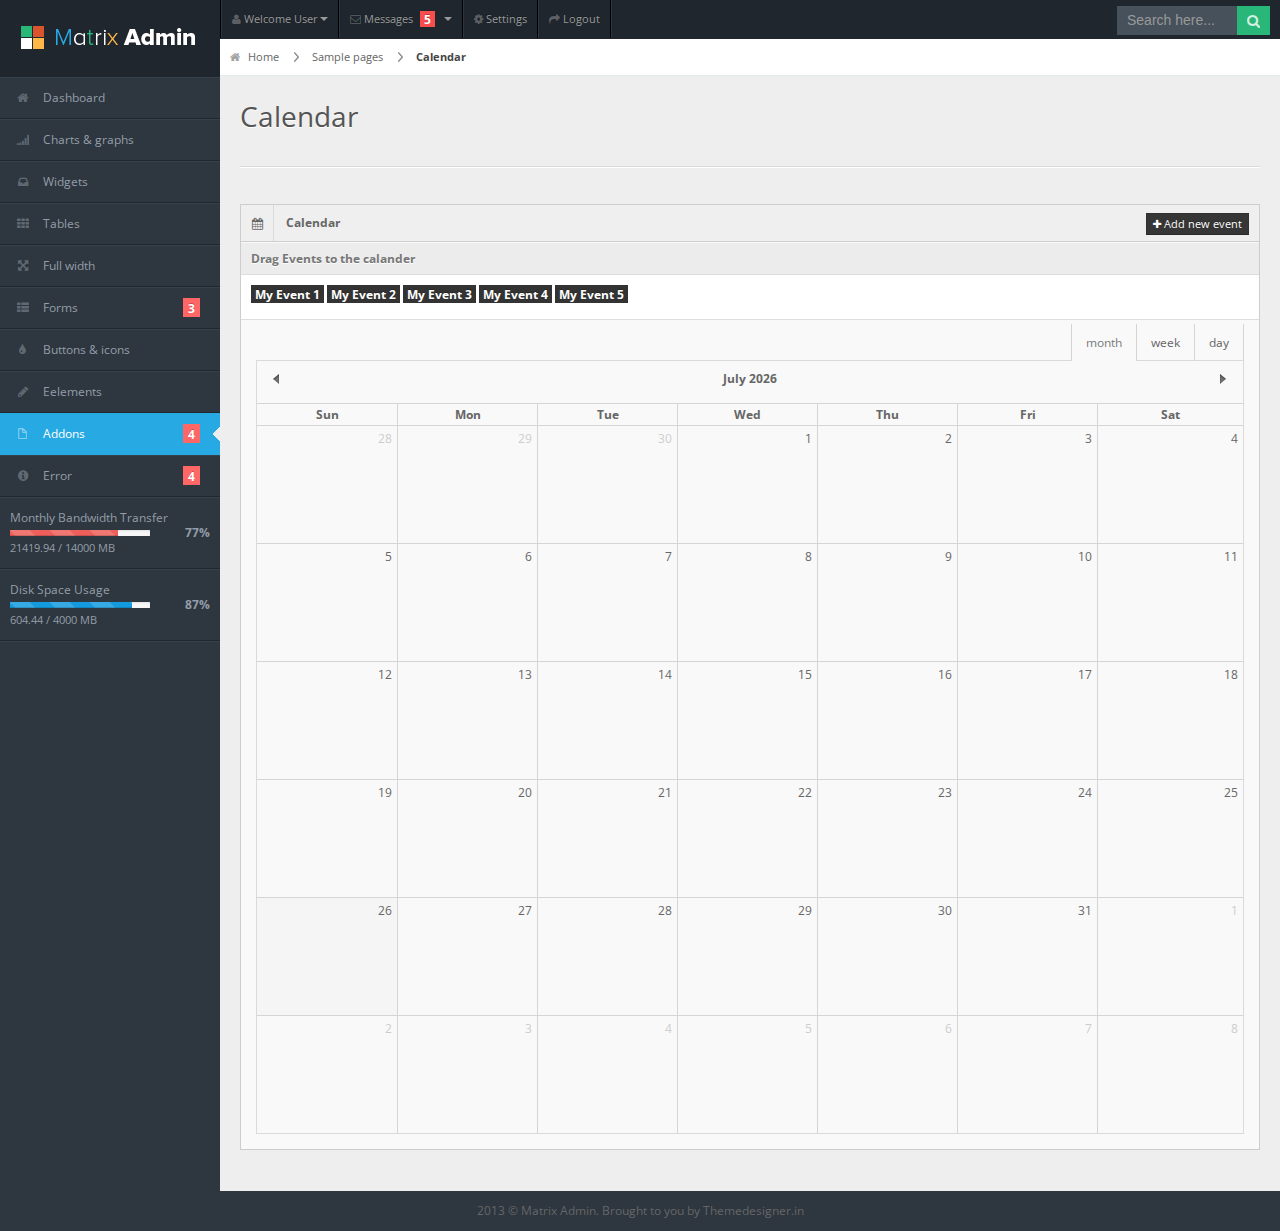
<file: demo-domain/src/main/webapp/calendar.html>
<!DOCTYPE html>
<html lang="en">
<head>
<title>Matrix Admin</title>
<meta charset="UTF-8" />
<meta name="viewport" content="width=device-width, initial-scale=1.0" />
<link rel="stylesheet" href="css/bootstrap.min.css" />
<link rel="stylesheet" href="css/bootstrap-responsive.min.css" />
<link rel="stylesheet" href="css/fullcalendar.css" />
<link rel="stylesheet" href="css/matrix-style.css" />
<link rel="stylesheet" href="css/matrix-media.css" />
<link href="font-awesome/css/font-awesome.css" rel="stylesheet" />
<link href='http://fonts.googleapis.com/css?family=Open+Sans:400,700,800' rel='stylesheet' type='text/css'>
</head>
<body>

<!--Header-part-->
<div id="header">
  <h1><a href="dashboard.html">Matrix Admin</a></h1>
</div>
<!--close-Header-part--> 

<!--top-Header-menu-->
<div id="user-nav" class="navbar navbar-inverse">
  <ul class="nav">
    <li  class="dropdown" id="profile-messages" ><a title="" href="#" data-toggle="dropdown" data-target="#profile-messages" class="dropdown-toggle"><i class="icon icon-user"></i>  <span class="text">Welcome User</span><b class="caret"></b></a>
      <ul class="dropdown-menu">
        <li><a href="#"><i class="icon-user"></i> My Profile</a></li>
        <li class="divider"></li>
        <li><a href="#"><i class="icon-check"></i> My Tasks</a></li>
        <li class="divider"></li>
        <li><a href="login.html"><i class="icon-key"></i> Log Out</a></li>
      </ul>
    </li>
    <li class="dropdown" id="menu-messages"><a href="#" data-toggle="dropdown" data-target="#menu-messages" class="dropdown-toggle"><i class="icon icon-envelope"></i> <span class="text">Messages</span> <span class="label label-important">5</span> <b class="caret"></b></a>
      <ul class="dropdown-menu">
        <li><a class="sAdd" title="" href="#"><i class="icon-plus"></i> new message</a></li>
        <li class="divider"></li>
        <li><a class="sInbox" title="" href="#"><i class="icon-envelope"></i> inbox</a></li>
        <li class="divider"></li>
        <li><a class="sOutbox" title="" href="#"><i class="icon-arrow-up"></i> outbox</a></li>
        <li class="divider"></li>
        <li><a class="sTrash" title="" href="#"><i class="icon-trash"></i> trash</a></li>
      </ul>
    </li>
    <li class=""><a title="" href="#"><i class="icon icon-cog"></i> <span class="text">Settings</span></a></li>
    <li class=""><a title="" href="login.html"><i class="icon icon-share-alt"></i> <span class="text">Logout</span></a></li>
  </ul>
</div>

<!--start-top-serch-->
<div id="search">
  <input type="text" placeholder="Search here..."/>
  <button type="submit" class="tip-bottom" title="Search"><i class="icon-search icon-white"></i></button>
</div>
<!--close-top-serch--> 

<!--sidebar-menu-->

<div id="sidebar"><a href="#" class="visible-phone"><i class="icon icon-file"></i>Addons</a>
  <ul>
    <li><a href="index.html"><i class="icon icon-home"></i> <span>Dashboard</span></a> </li>
    <li> <a href="charts.html"><i class="icon icon-signal"></i> <span>Charts &amp; graphs</span></a> </li>
    <li> <a href="widgets.html"><i class="icon icon-inbox"></i> <span>Widgets</span></a> </li>
    <li><a href="tables.html"><i class="icon icon-th"></i> <span>Tables</span></a></li>
    <li><a href="grid.html"><i class="icon icon-fullscreen"></i> <span>Full width</span></a></li>
    <li class="submenu"> <a href="#"><i class="icon icon-th-list"></i> <span>Forms</span> <span class="label label-important">3</span></a>
      <ul>
        <li><a href="form-common.html">Basic Form</a></li>
        <li><a href="form-validation.html">Form with Validation</a></li>
        <li><a href="form-wizard.html">Form with Wizard</a></li>
      </ul>
    </li>
    <li><a href="buttons.html"><i class="icon icon-tint"></i> <span>Buttons &amp; icons</span></a></li>
    <li><a href="interface.html"><i class="icon icon-pencil"></i> <span>Eelements</span></a></li>
    <li class="submenu active"> <a href="#"><i class="icon icon-file"></i> <span>Addons</span> <span class="label label-important">4</span></a>
      <ul>
        <li><a href="index2.html">Dashboard2</a></li>
        <li><a href="gallery.html">Gallery</a></li>
        <li><a href="calendar.html">Calendar</a></li>
        <li><a href="invoice.html">Invoice</a></li>
        <li><a href="chat.html">Chat option</a></li>
      </ul>
    </li>
    <li class="submenu"> <a href="#"><i class="icon icon-info-sign"></i> <span>Error</span> <span class="label label-important">4</span></a>
      <ul>
        <li><a href="error403.html">Error 403</a></li>
        <li><a href="error404.html">Error 404</a></li>
        <li><a href="error405.html">Error 405</a></li>
        <li><a href="error500.html">Error 500</a></li>
      </ul>
    </li>
    <li class="content"> <span>Monthly Bandwidth Transfer</span>
      <div class="progress progress-mini progress-danger active progress-striped">
        <div style="width: 77%;" class="bar"></div>
      </div>
      <span class="percent">77%</span>
      <div class="stat">21419.94 / 14000 MB</div>
    </li>
    <li class="content"> <span>Disk Space Usage</span>
      <div class="progress progress-mini active progress-striped">
        <div style="width: 87%;" class="bar"></div>
      </div>
      <span class="percent">87%</span>
      <div class="stat">604.44 / 4000 MB</div>
    </li>
  </ul>
</div>
<div id="content">
  <div id="content-header">
    <div id="breadcrumb"><a href="#" title="Go to Home" class="tip-bottom"><i class="icon-home"></i> Home</a> <a href="#">Sample pages</a> <a href="#" class="current">Calendar</a></div>
    <h1>Calendar</h1>
  </div>
  <div class="container-fluid">
    <hr>
    <div class="row-fluid">
      <div class="span12">
        <div class="widget-box widget-calendar">
          <div class="widget-title"> <span class="icon"><i class="icon-calendar"></i></span>
            <h5>Calendar</h5>
            <div class="buttons"> <a id="add-event" data-toggle="modal" href="#modal-add-event" class="btn btn-inverse btn-mini"><i class="icon-plus icon-white"></i> Add new event</a>
              <div class="modal hide" id="modal-add-event">
                <div class="modal-header">
                  <button type="button" class="close" data-dismiss="modal">×</button>
                  <h3>Add a new event</h3>
                </div>
                <div class="modal-body">
                  <p>Enter event name:</p>
                  <p>
                    <input id="event-name" type="text" />
                  </p>
                </div>
                <div class="modal-footer"> <a href="#" class="btn" data-dismiss="modal">Cancel</a> <a href="#" id="add-event-submit" class="btn btn-primary">Add event</a> </div>
              </div>
            </div>
          </div>
          <div class="widget-content">
            <div class="panel-left">
              <div id="fullcalendar"></div>
            </div>
            <div id="external-events" class="panel-right">
              <div class="panel-title">
                <h5>Drag Events to the calander</h5>
              </div>
              <div class="panel-content">
                <div class="external-event ui-draggable label label-inverse">My Event 1</div>
                <div class="external-event ui-draggable label label-inverse">My Event 2</div>
                <div class="external-event ui-draggable label label-inverse">My Event 3</div>
                <div class="external-event ui-draggable label label-inverse">My Event 4</div>
                <div class="external-event ui-draggable label label-inverse">My Event 5</div>
              </div>
            </div>
          </div>
        </div>
      </div>
    </div>
  </div>
</div>
<!--Footer-part-->
<div class="row-fluid">
  <div id="footer" class="span12"> 2013 &copy; Matrix Admin. Brought to you by <a href="http://themedesigner.in/">Themedesigner.in</a> </div>
</div>
<!--end-Footer-part-->
<script src="js/jquery.min.js"></script> 
<script src="js/jquery.ui.custom.js"></script> 
<script src="js/bootstrap.min.js"></script> 
<script src="js/fullcalendar.min.js"></script> 
<script src="js/matrix.js"></script> 
<script src="js/matrix.calendar.js"></script>
</body>
</html>
</file>
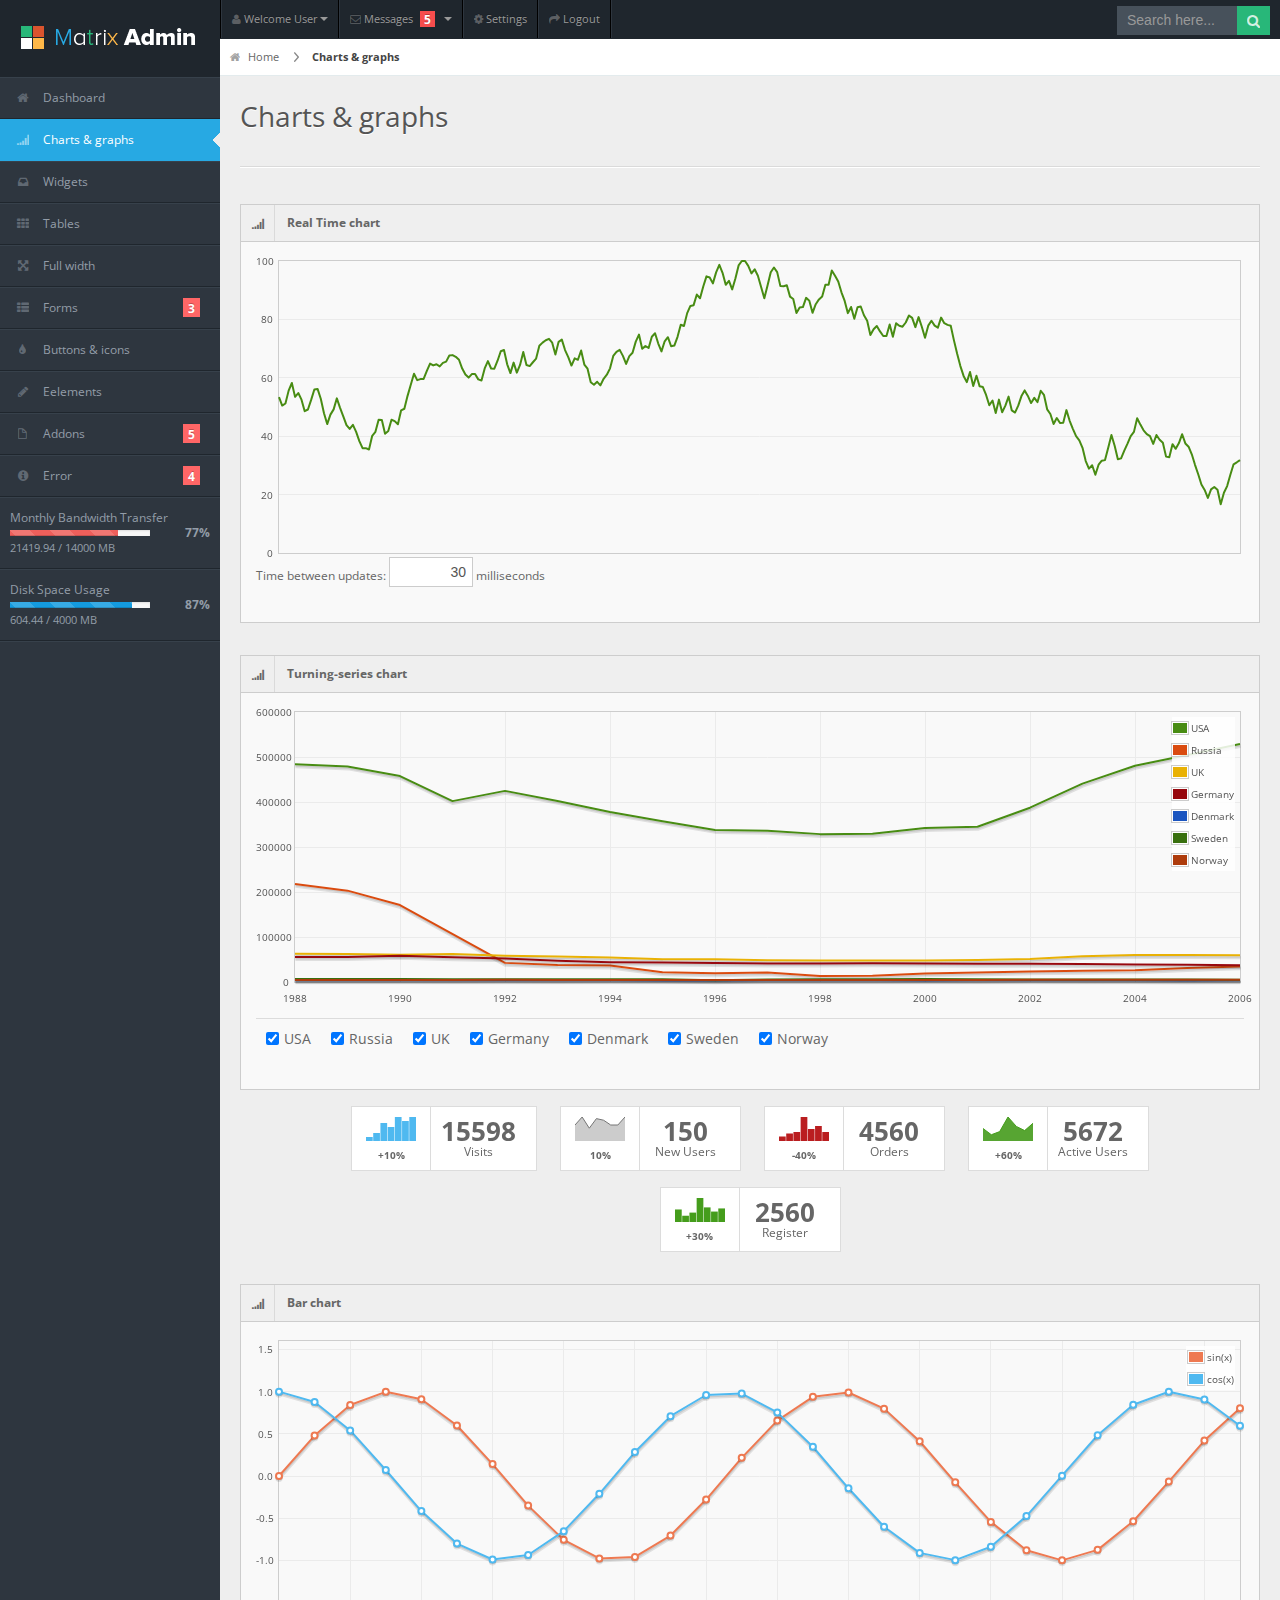
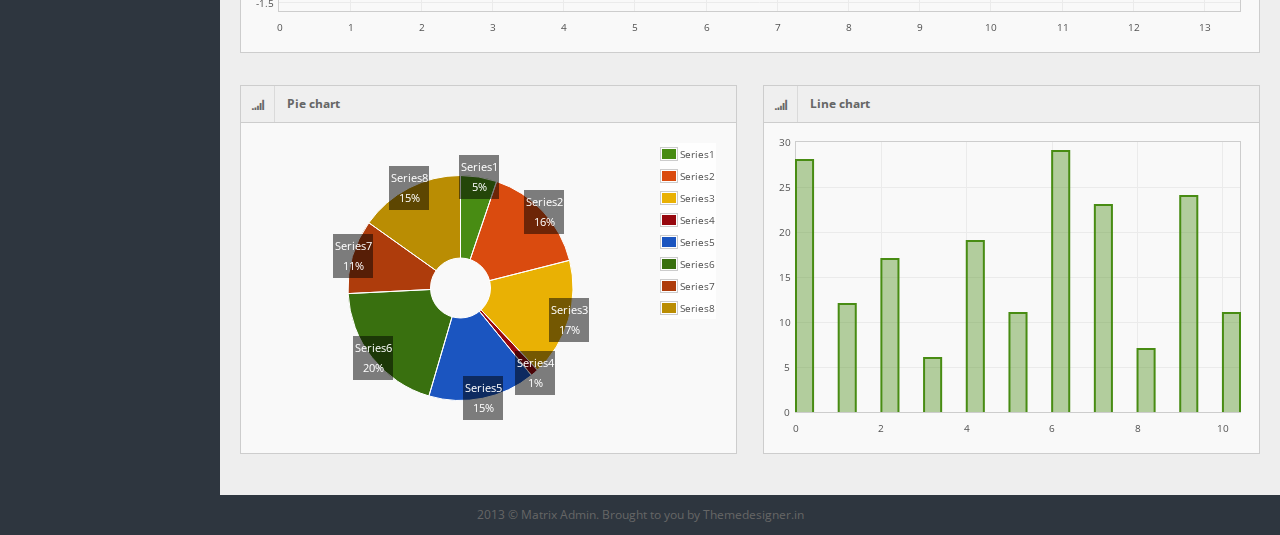
<file: demo-domain/src/main/webapp/charts.html>
<!DOCTYPE html>
<html lang="en">
<head>
<title>Matrix Admin</title>
<meta charset="UTF-8" />
<meta name="viewport" content="width=device-width, initial-scale=1.0" />
<link rel="stylesheet" href="css/bootstrap.min.css" />
<link rel="stylesheet" href="css/bootstrap-responsive.min.css" />
<link rel="stylesheet" href="css/matrix-style.css" />
<link rel="stylesheet" href="css/matrix-media.css" />
<link href="font-awesome/css/font-awesome.css" rel="stylesheet" />
<link href='http://fonts.googleapis.com/css?family=Open+Sans:400,700,800' rel='stylesheet' type='text/css'>
</head>
<body>

<!--Header-part-->
<div id="header">
  <h1><a href="dashboard.html">Matrix Admin</a></h1>
</div>
<!--close-Header-part--> 

<!--top-Header-menu-->
<div id="user-nav" class="navbar navbar-inverse">
  <ul class="nav">
    <li  class="dropdown" id="profile-messages" ><a title="" href="#" data-toggle="dropdown" data-target="#profile-messages" class="dropdown-toggle"><i class="icon icon-user"></i>  <span class="text">Welcome User</span><b class="caret"></b></a>
      <ul class="dropdown-menu">
        <li><a href="#"><i class="icon-user"></i> My Profile</a></li>
        <li class="divider"></li>
        <li><a href="#"><i class="icon-check"></i> My Tasks</a></li>
        <li class="divider"></li>
        <li><a href="login.html"><i class="icon-key"></i> Log Out</a></li>
      </ul>
    </li>
    <li class="dropdown" id="menu-messages"><a href="#" data-toggle="dropdown" data-target="#menu-messages" class="dropdown-toggle"><i class="icon icon-envelope"></i> <span class="text">Messages</span> <span class="label label-important">5</span> <b class="caret"></b></a>
      <ul class="dropdown-menu">
        <li><a class="sAdd" title="" href="#"><i class="icon-plus"></i> new message</a></li>
        <li class="divider"></li>
        <li><a class="sInbox" title="" href="#"><i class="icon-envelope"></i> inbox</a></li>
        <li class="divider"></li>
        <li><a class="sOutbox" title="" href="#"><i class="icon-arrow-up"></i> outbox</a></li>
        <li class="divider"></li>
        <li><a class="sTrash" title="" href="#"><i class="icon-trash"></i> trash</a></li>
      </ul>
    </li>
    <li class=""><a title="" href="#"><i class="icon icon-cog"></i> <span class="text">Settings</span></a></li>
    <li class=""><a title="" href="login.html"><i class="icon icon-share-alt"></i> <span class="text">Logout</span></a></li>
  </ul>
</div>

<!--start-top-serch-->
<div id="search">
  <input type="text" placeholder="Search here..."/>
  <button type="submit" class="tip-bottom" title="Search"><i class="icon-search icon-white"></i></button>
</div>
<!--close-top-serch--> 

<!--sidebar-menu-->

<div id="sidebar"> <a href="#" class="visible-phone"><i class="icon icon-signal"></i> Charts &amp; graphs</a>
  <ul>
    <li><a href="index.html"><i class="icon icon-home"></i> <span>Dashboard</span></a> </li>
    <li class="active"> <a href="charts.html"><i class="icon icon-signal"></i> <span>Charts &amp; graphs</span></a> </li>
    <li> <a href="widgets.html"><i class="icon icon-inbox"></i> <span>Widgets</span></a> </li>
    <li><a href="tables.html"><i class="icon icon-th"></i> <span>Tables</span></a></li>
    <li><a href="grid.html"><i class="icon icon-fullscreen"></i> <span>Full width</span></a></li>
    <li class="submenu"> <a href="#"><i class="icon icon-th-list"></i> <span>Forms</span> <span class="label label-important">3</span></a>
      <ul>
        <li><a href="form-common.html">Basic Form</a></li>
        <li><a href="form-validation.html">Form with Validation</a></li>
        <li><a href="form-wizard.html">Form with Wizard</a></li>
      </ul>
    </li>
    <li><a href="buttons.html"><i class="icon icon-tint"></i> <span>Buttons &amp; icons</span></a></li>
    <li><a href="interface.html"><i class="icon icon-pencil"></i> <span>Eelements</span></a></li>
    <li class="submenu"> <a href="#"><i class="icon icon-file"></i> <span>Addons</span> <span class="label label-important">5</span></a>
      <ul>
        <li><a href="index2.html">Dashboard2</a></li>
        <li><a href="gallery.html">Gallery</a></li>
        <li><a href="calendar.html">Calendar</a></li>
        <li><a href="invoice.html">Invoice</a></li>
        <li><a href="chat.html">Chat option</a></li>
      </ul>
    </li>
    <li class="submenu"> <a href="#"><i class="icon icon-info-sign"></i> <span>Error</span> <span class="label label-important">4</span></a>
      <ul>
        <li><a href="error403.html">Error 403</a></li>
        <li><a href="error404.html">Error 404</a></li>
        <li><a href="error405.html">Error 405</a></li>
        <li><a href="error500.html">Error 500</a></li>
      </ul>
    </li>
    <li class="content"> <span>Monthly Bandwidth Transfer</span>
      <div class="progress progress-mini progress-danger active progress-striped">
        <div style="width: 77%;" class="bar"></div>
      </div>
      <span class="percent">77%</span>
      <div class="stat">21419.94 / 14000 MB</div>
    </li>
    <li class="content"> <span>Disk Space Usage</span>
      <div class="progress progress-mini active progress-striped">
        <div style="width: 87%;" class="bar"></div>
      </div>
      <span class="percent">87%</span>
      <div class="stat">604.44 / 4000 MB</div>
    </li>
  </ul>
</div>
<div id="content">
  <div id="content-header">
    <div id="breadcrumb"><a href="#" title="Go to Home" class="tip-bottom"><i class="icon-home"></i> Home</a> <a href="#" class="current">Charts &amp; graphs</a></div>
    <h1>Charts &amp; graphs</h1>
  </div>
  <div class="container-fluid">
    <hr>
    <div class="row-fluid">
      <div class="span12">
        <div class="widget-box">
          <div class="widget-title"> <span class="icon"> <i class="icon-signal"></i> </span>
            <h5>Real Time chart</h5>
          </div>
          <div class="widget-content">
            <div id="placeholder2"></div>
            <p>Time between updates:
              <input id="updateInterval" type="text" value="" style="text-align: right; width:5em">
              milliseconds</p>
          </div>
        </div>
      </div>
    </div>
    <div class="row-fluid">
      <div class="span12">
        <div class="widget-box">
          <div class="widget-title"> <span class="icon"> <i class="icon-signal"></i> </span>
            <h5>Turning-series chart</h5>
          </div>
          <div class="widget-content">
            <div id="placeholder"></div>
            <p id="choices"></p>
          </div>
        </div>
      </div>
    </div>
    <div class="widget-box widget-plain">
      <div class="center">
        <ul class="stat-boxes2">
          <li>
            <div class="left peity_bar_neutral"><span><span style="display: none;">2,4,9,7,12,10,12</span>
              <canvas width="50" height="24"></canvas>
              </span>+10%</div>
            <div class="right"> <strong>15598</strong> Visits </div>
          </li>
          <li>
            <div class="left peity_line_neutral"><span><span style="display: none;">10,15,8,14,13,10,10,15</span>
              <canvas width="50" height="24"></canvas>
              </span>10%</div>
            <div class="right"> <strong>150</strong> New Users </div>
          </li>
          <li>
            <div class="left peity_bar_bad"><span><span style="display: none;">3,5,6,16,8,10,6</span>
              <canvas width="50" height="24"></canvas>
              </span>-40%</div>
            <div class="right"> <strong>4560</strong> Orders</div>
          </li>
          <li>
            <div class="left peity_line_good"><span><span style="display: none;">12,6,9,23,14,10,17</span>
              <canvas width="50" height="24"></canvas>
              </span>+60%</div>
            <div class="right"> <strong>5672</strong> Active Users </div>
          </li>
          <li>
            <div class="left peity_bar_good"><span>12,6,9,23,14,10,13</span>+30%</div>
            <div class="right"> <strong>2560</strong> Register</div>
          </li>
        </ul>
      </div>
    </div>
    <div class="row-fluid">
      <div class="span12">
        <div class="widget-box">
          <div class="widget-title"> <span class="icon"> <i class="icon-signal"></i> </span>
            <h5>Bar chart</h5>
          </div>
          <div class="widget-content">
            <div class="chart"></div>
          </div>
        </div>
      </div>
    </div>
    <div class="row-fluid">
      <div class="span6">
        <div class="widget-box">
          <div class="widget-title"> <span class="icon"> <i class="icon-signal"></i> </span>
            <h5>Pie chart</h5>
          </div>
          <div class="widget-content">
            <div class="pie"></div>
          </div>
        </div>
      </div>
      <div class="span6">
        <div class="widget-box">
          <div class="widget-title"> <span class="icon"> <i class="icon-signal"></i> </span>
            <h5>Line chart</h5>
          </div>
          <div class="widget-content">
            <div class="bars"></div>
          </div>
        </div>
      </div>
    </div>
  </div>
</div>
<!--Footer-part-->
<div class="row-fluid">
  <div id="footer" class="span12"> 2013 &copy; Matrix Admin. Brought to you by <a href="http://themedesigner.in/">Themedesigner.in</a> </div>
</div>
<!--end-Footer-part-->
<script src="js/jquery.min.js"></script> 
<script src="js/bootstrap.min.js"></script> 
<script src="js/jquery.flot.min.js"></script> 
<script src="js/jquery.flot.pie.min.js"></script> 
<script src="js/matrix.charts.js"></script> 
<script src="js/jquery.flot.resize.min.js"></script> 
<script src="js/matrix.js"></script> 
<script src="js/jquery.peity.min.js"></script> 
<!--Real-time-chart-js-->
<script type="text/javascript">
$(function () {
    // we use an inline data source in the example, usually data would
    // be fetched from a server
    var data = [], totalPoints = 300;
    function getRandomData() {
        if (data.length > 0)
            data = data.slice(1);

        // do a random walk
        while (data.length < totalPoints) {
            var prev = data.length > 0 ? data[data.length - 1] : 50;
            var y = prev + Math.random() * 10 - 5;
            if (y < 0)
                y = 0;
            if (y > 100)
                y = 100;
            data.push(y);
        }

        // zip the generated y values with the x values
        var res = [];
        for (var i = 0; i < data.length; ++i)
            res.push([i, data[i]])
        return res;
    }

    // setup control widget
    var updateInterval = 30;
    $("#updateInterval").val(updateInterval).change(function () {
        var v = $(this).val();
        if (v && !isNaN(+v)) {
            updateInterval = +v;
            if (updateInterval < 1)
                updateInterval = 1;
            if (updateInterval > 2000)
                updateInterval = 2000;
            $(this).val("" + updateInterval);
        }
    });

    // setup plot
    var options = {
        series: { shadowSize: 0 }, // drawing is faster without shadows
        yaxis: { min: 0, max: 100 },
        xaxis: { show: false }
    };
    var plot = $.plot($("#placeholder2"), [ getRandomData() ], options);

    function update() {
        plot.setData([ getRandomData() ]);
        // since the axes don't change, we don't need to call plot.setupGrid()
        plot.draw();
        
        setTimeout(update, updateInterval);
    }

    update();
});
</script> 
<!--Real-time-chart-js-end-->
<!--Turning-series-chart-js-->
<script type="text/javascript">
$(function () {
    var datasets = {
        "usa": {
            label: "USA",
            data: [[1988, 483994], [1989, 479060], [1990, 457648], [1991, 401949], [1992, 424705], [1993, 402375], [1994, 377867], [1995, 357382], [1996, 337946], [1997, 336185], [1998, 328611], [1999, 329421], [2000, 342172], [2001, 344932], [2002, 387303], [2003, 440813], [2004, 480451], [2005, 504638], [2006, 528692]]
        },        
        "russia": {
            label: "Russia",
            data: [[1988, 218000], [1989, 203000], [1990, 171000], [1992, 42500], [1993, 37600], [1994, 36600], [1995, 21700], [1996, 19200], [1997, 21300], [1998, 13600], [1999, 14000], [2000, 19100], [2001, 21300], [2002, 23600], [2003, 25100], [2004, 26100], [2005, 31100], [2006, 34700]]
        },
        "uk": {
            label: "UK",
            data: [[1988, 62982], [1989, 62027], [1990, 60696], [1991, 62348], [1992, 58560], [1993, 56393], [1994, 54579], [1995, 50818], [1996, 50554], [1997, 48276], [1998, 47691], [1999, 47529], [2000, 47778], [2001, 48760], [2002, 50949], [2003, 57452], [2004, 60234], [2005, 60076], [2006, 59213]]
        },
        "germany": {
            label: "Germany",
            data: [[1988, 55627], [1989, 55475], [1990, 58464], [1991, 55134], [1992, 52436], [1993, 47139], [1994, 43962], [1995, 43238], [1996, 42395], [1997, 40854], [1998, 40993], [1999, 41822], [2000, 41147], [2001, 40474], [2002, 40604], [2003, 40044], [2004, 38816], [2005, 38060], [2006, 36984]]
        },
        "denmark": {
            label: "Denmark",
            data: [[1988, 3813], [1989, 3719], [1990, 3722], [1991, 3789], [1992, 3720], [1993, 3730], [1994, 3636], [1995, 3598], [1996, 3610], [1997, 3655], [1998, 3695], [1999, 3673], [2000, 3553], [2001, 3774], [2002, 3728], [2003, 3618], [2004, 3638], [2005, 3467], [2006, 3770]]
        },
        "sweden": {
            label: "Sweden",
            data: [[1988, 6402], [1989, 6474], [1990, 6605], [1991, 6209], [1992, 6035], [1993, 6020], [1994, 6000], [1995, 6018], [1996, 3958], [1997, 5780], [1998, 5954], [1999, 6178], [2000, 6411], [2001, 5993], [2002, 5833], [2003, 5791], [2004, 5450], [2005, 5521], [2006, 5271]]
        },
        "norway": {
            label: "Norway",
            data: [[1988, 4382], [1989, 4498], [1990, 4535], [1991, 4398], [1992, 4766], [1993, 4441], [1994, 4670], [1995, 4217], [1996, 4275], [1997, 4203], [1998, 4482], [1999, 4506], [2000, 4358], [2001, 4385], [2002, 5269], [2003, 5066], [2004, 5194], [2005, 4887], [2006, 4891]]
        }
    };

    // hard-code color indices to prevent them from shifting as
    // countries are turned on/off
    var i = 0;
    $.each(datasets, function(key, val) {
        val.color = i;
        ++i;
    });
    
    // insert checkboxes 
    var choiceContainer = $("#choices");
    $.each(datasets, function(key, val) {
        choiceContainer.append('<br/><input type="checkbox" name="' + key +
                               '" checked="checked" id="id' + key + '">' +
                               '<label for="id' + key + '">'
                                + val.label + '</label>');
    });
    choiceContainer.find("input").click(plotAccordingToChoices);

    
    function plotAccordingToChoices() {
        var data = [];

        choiceContainer.find("input:checked").each(function () {
            var key = $(this).attr("name");
            if (key && datasets[key])
                data.push(datasets[key]);
        });

        if (data.length > 0)
            $.plot($("#placeholder"), data, {
                yaxis: { min: 0 },
                xaxis: { tickDecimals: 0 }
            });
    }

    plotAccordingToChoices();
});
</script> 
<!--Turning-series-chart-js-->
<script src="js/matrix.dashboard.js"></script>
</body>
</html>
</file>
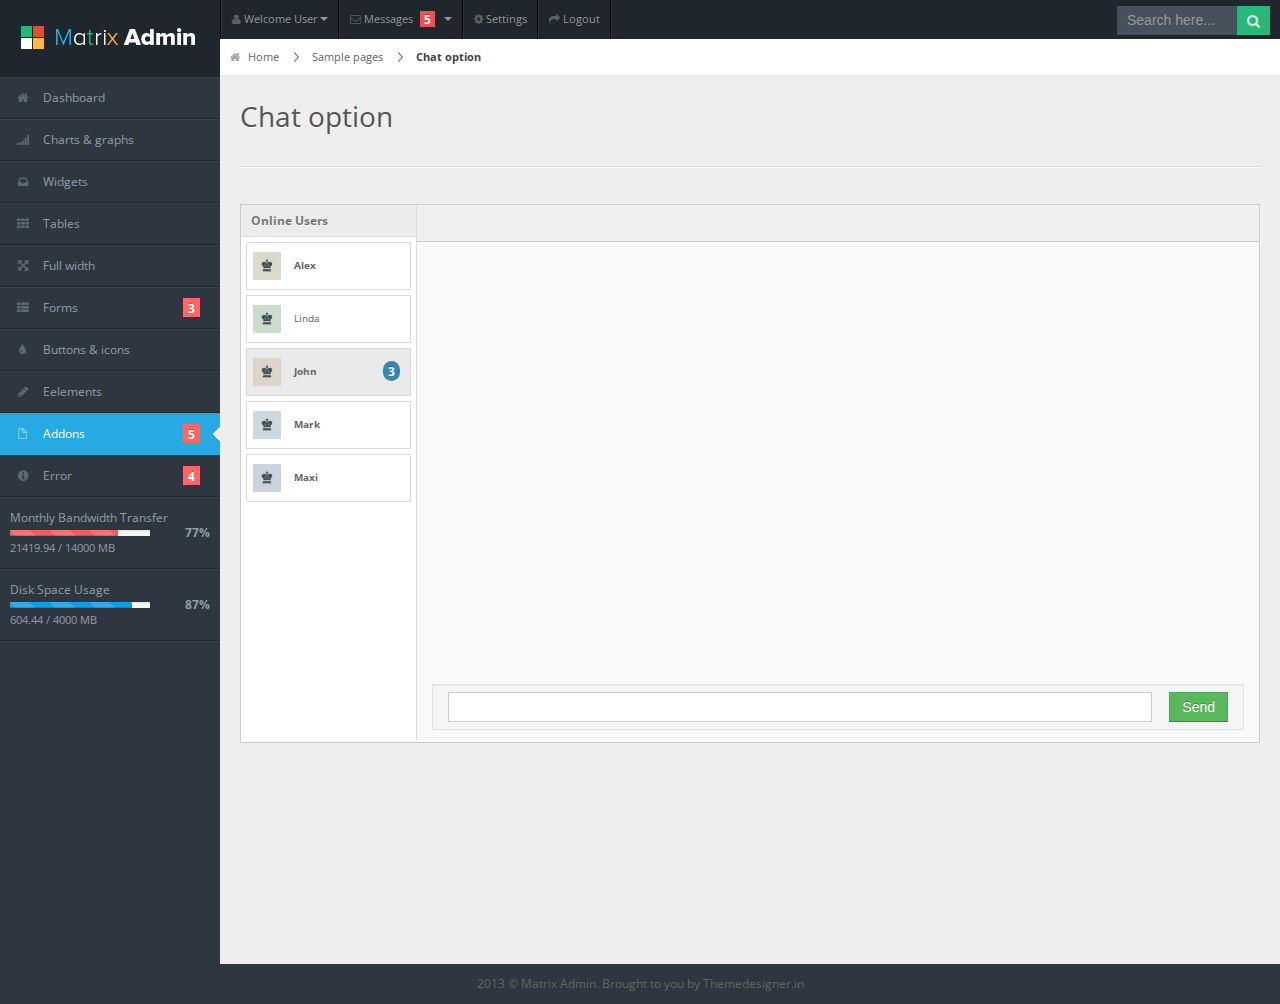
<file: demo-domain/src/main/webapp/chat.html>
<!DOCTYPE html>
<html lang="en">
<head>
<title>Matrix Admin</title>
<meta charset="UTF-8" />
<meta name="viewport" content="width=device-width, initial-scale=1.0" />
<link rel="stylesheet" href="css/bootstrap.min.css" />
<link rel="stylesheet" href="css/bootstrap-responsive.min.css" />
<link rel="stylesheet" href="css/matrix-style.css" />
<link rel="stylesheet" href="css/matrix-media.css" />
<link href="font-awesome/css/font-awesome.css" rel="stylesheet" />
<link href='http://fonts.googleapis.com/css?family=Open+Sans:400,700,800' rel='stylesheet' type='text/css'>
</head>
<body>

<!--Header-part-->
<div id="header">
  <h1><a href="dashboard.html">Matrix Admin</a></h1>
</div>
<!--close-Header-part--> 


<!--top-Header-menu-->
<div id="user-nav" class="navbar navbar-inverse">
  <ul class="nav">
    <li  class="dropdown" id="profile-messages" ><a title="" href="#" data-toggle="dropdown" data-target="#profile-messages" class="dropdown-toggle"><i class="icon icon-user"></i>  <span class="text">Welcome User</span><b class="caret"></b></a>
      <ul class="dropdown-menu">
        <li><a href="#"><i class="icon-user"></i> My Profile</a></li>
        <li class="divider"></li>
        <li><a href="#"><i class="icon-check"></i> My Tasks</a></li>
        <li class="divider"></li>
        <li><a href="login.html"><i class="icon-key"></i> Log Out</a></li>
      </ul>
    </li>
    <li class="dropdown" id="menu-messages"><a href="#" data-toggle="dropdown" data-target="#menu-messages" class="dropdown-toggle"><i class="icon icon-envelope"></i> <span class="text">Messages</span> <span class="label label-important">5</span> <b class="caret"></b></a>
      <ul class="dropdown-menu">
        <li><a class="sAdd" title="" href="#"><i class="icon-plus"></i> new message</a></li>
        <li class="divider"></li>
        <li><a class="sInbox" title="" href="#"><i class="icon-envelope"></i> inbox</a></li>
        <li class="divider"></li>
        <li><a class="sOutbox" title="" href="#"><i class="icon-arrow-up"></i> outbox</a></li>
        <li class="divider"></li>
        <li><a class="sTrash" title="" href="#"><i class="icon-trash"></i> trash</a></li>
      </ul>
    </li>
    <li class=""><a title="" href="#"><i class="icon icon-cog"></i> <span class="text">Settings</span></a></li>
    <li class=""><a title="" href="login.html"><i class="icon icon-share-alt"></i> <span class="text">Logout</span></a></li>
  </ul>
</div>
<!--close-top-Header-menu-->
<!--start-top-serch-->
<div id="search">
  <input type="text" placeholder="Search here..."/>
  <button type="submit" class="tip-bottom" title="Search"><i class="icon-search icon-white"></i></button>
</div>
<!--close-top-serch-->
<!--sidebar-menu-->
<div id="sidebar"><a href="#" class="visible-phone"><i class="icon icon-file"></i> Addons/a>
  <ul>
    <li><a href="index.html"><i class="icon icon-home"></i> <span>Dashboard</span></a> </li>
    <li> <a href="charts.html"><i class="icon icon-signal"></i> <span>Charts &amp; graphs</span></a> </li>
    <li> <a href="widgets.html"><i class="icon icon-inbox"></i> <span>Widgets</span></a> </li>
    <li><a href="tables.html"><i class="icon icon-th"></i> <span>Tables</span></a></li>
    <li><a href="grid.html"><i class="icon icon-fullscreen"></i> <span>Full width</span></a></li>
    <li class="submenu"> <a href="#"><i class="icon icon-th-list"></i> <span>Forms</span> <span class="label label-important">3</span></a>
      <ul>
        <li><a href="form-common.html">Basic Form</a></li>
        <li><a href="form-validation.html">Form with Validation</a></li>
        <li><a href="form-wizard.html">Form with Wizard</a></li>
      </ul>
    </li>
    <li><a href="buttons.html"><i class="icon icon-tint"></i> <span>Buttons &amp; icons</span></a></li>
    <li><a href="interface.html"><i class="icon icon-pencil"></i> <span>Eelements</span></a></li>
    <li class="submenu active"> <a href="#"><i class="icon icon-file"></i> <span>Addons</span> <span class="label label-important">5</span></a>
      <ul>
        <li><a href="index2.html">Dashboard2</a></li>
        <li><a href="gallery.html">Gallery</a></li>
        <li><a href="calendar.html">Calendar</a></li>
        <li><a href="invoice.html">Invoice</a></li>
        <li><a href="chat.html">Chat option</a></li>
      </ul>
    </li>
    <li class="submenu"> <a href="#"><i class="icon icon-info-sign"></i> <span>Error</span> <span class="label label-important">4</span></a>
      <ul>
        <li><a href="error403.html">Error 403</a></li>
        <li><a href="error404.html">Error 404</a></li>
        <li><a href="error405.html">Error 405</a></li>
        <li><a href="error500.html">Error 500</a></li>
      </ul>
    </li>
    <li class="content"> <span>Monthly Bandwidth Transfer</span>
      <div class="progress progress-mini progress-danger active progress-striped">
        <div style="width: 77%;" class="bar"></div>
      </div>
      <span class="percent">77%</span>
      <div class="stat">21419.94 / 14000 MB</div>
    </li>
    <li class="content"> <span>Disk Space Usage</span>
      <div class="progress progress-mini active progress-striped">
        <div style="width: 87%;" class="bar"></div>
      </div>
      <span class="percent">87%</span>
      <div class="stat">604.44 / 4000 MB</div>
    </li>
  </ul>
</div>
<!--sidebar-menu-->

<div id="content">
  <div id="content-header">
    <div id="breadcrumb"> <a href="#" title="Go to Home" class="tip-bottom"><i class="icon-home"></i> Home</a> <a href="#">Sample pages</a> <a href="#" class="current">Chat option</a> </div>
    <h1>Chat option</h1>
  </div>
  <div class="container-fluid"><hr>
    <div class="row-fluid">
      <div class="span12">
        <div class="widget-box widget-chat">
          <div class="widget-title"> <span class="icon"> <i class="icon-comment"></i> </span>
            <h5>Let's do a chat</h5>
          </div>
          <div class="widget-content nopadding">
            <div class="chat-users panel-right2">
              <div class="panel-title">
                <h5>Online Users</h5>
              </div>
              <div class="panel-content nopadding">
                  <ul class="contact-list">
                  <li id="user-Alex" class="online"><a href="#"><img alt="" src="img/demo/av1.jpg" /> <span>Alex</span></a></li>
                  <li id="user-Linda"><a href="#"><img alt="" src="img/demo/av2.jpg" /> <span>Linda</span></a></li>
                  <li id="user-John" class="online new"><a href="#"><img alt="" src="img/demo/av3.jpg" /> <span>John</span></a><span class="msg-count badge badge-info">3</span></li>
                  <li id="user-Mark" class="online"><a href="#"><img alt="" src="img/demo/av4.jpg" /> <span>Mark</span></a></li>
                  <li id="user-Maxi" class="online"><a href="#"><img alt="" src="img/demo/av5.jpg" /> <span>Maxi</span></a></li>
                </ul>
              </div>
            </div>
            <div class="chat-content panel-left2">
              <div class="chat-messages" id="chat-messages">
                <div id="chat-messages-inner"></div>
              </div>
              <div class="chat-message well">
                <button class="btn btn-success">Send</button>
                <span class="input-box">
                <input type="text" name="msg-box" id="msg-box" />
                </span> </div>
            </div>
          </div>
        </div>
      </div>
    </div>
  </div>
</div>
<!--Footer-part-->
<div class="row-fluid">
  <div id="footer" class="span12"> 2013 &copy; Matrix Admin. Brought to you by <a href="http://themedesigner.in/">Themedesigner.in</a> </div>
</div>
<!--end-Footer-part-->
<script src="js/jquery.min.js"></script> 
<script src="js/jquery.ui.custom.js"></script> 
<script src="js/bootstrap.min.js"></script> 
<script src="js/matrix.js"></script> 
<script src="js/matrix.chat.js"></script>
</body>
</html>
</file>
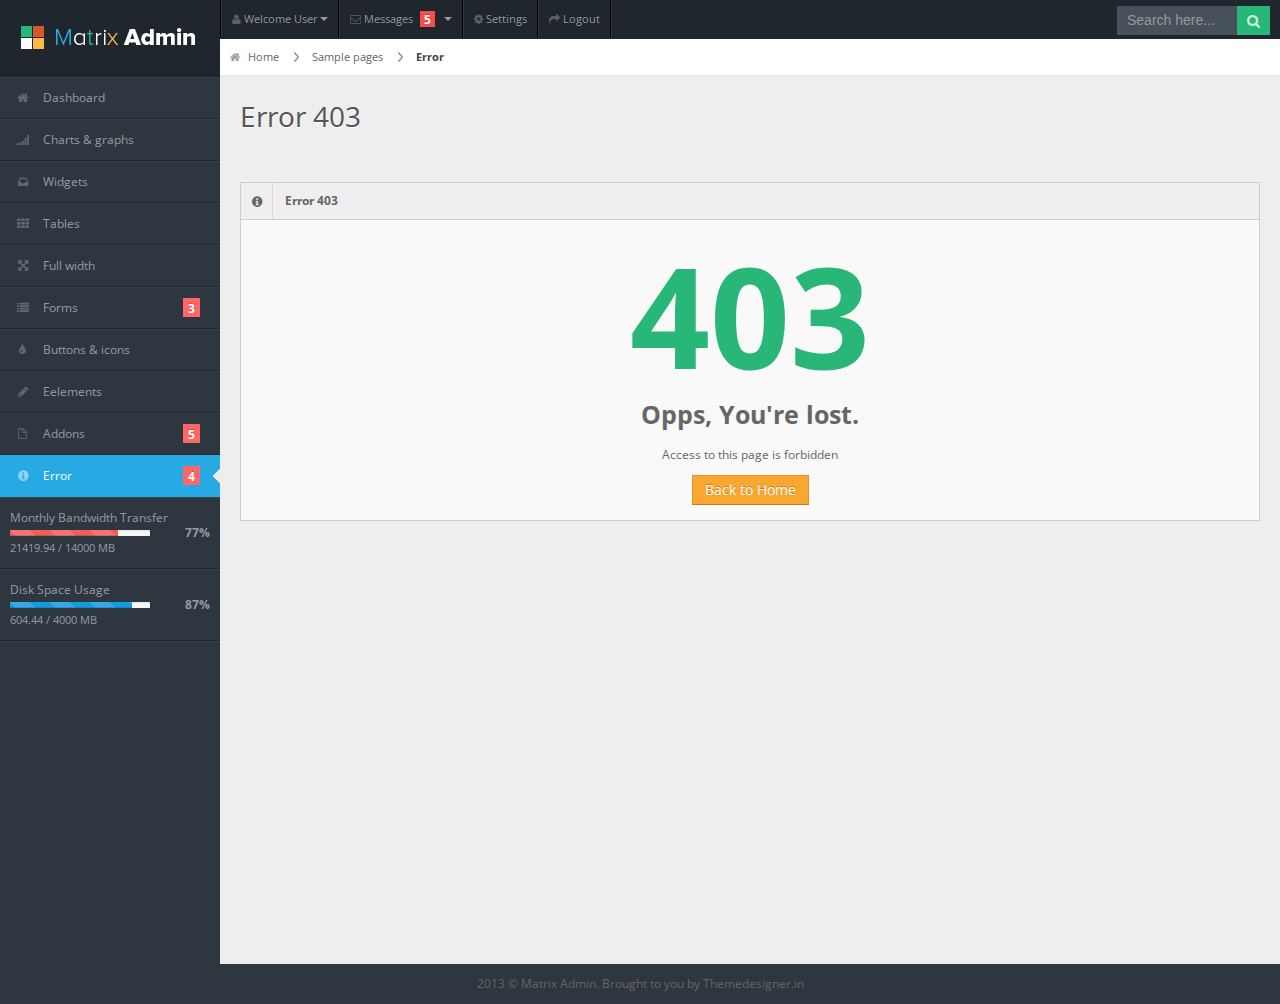
<file: demo-domain/src/main/webapp/error403.html>
<!DOCTYPE html>
<html lang="en">
<head>
<title>Matrix Admin</title>
<meta charset="UTF-8" />
<meta name="viewport" content="width=device-width, initial-scale=1.0" />
<link rel="stylesheet" href="css/bootstrap.min.css" />
<link rel="stylesheet" href="css/bootstrap-responsive.min.css" />
<link rel="stylesheet" href="css/matrix-style.css" />
<link rel="stylesheet" href="css/matrix-media.css" />
<link href="font-awesome/css/font-awesome.css" rel="stylesheet" />
<link href='http://fonts.googleapis.com/css?family=Open+Sans:400,700,800' rel='stylesheet' type='text/css'>
</head>
<body>

<!--Header-part-->
<div id="header">
  <h1><a href="dashboard.html">Matrix Admin</a></h1>
</div>
<!--close-Header-part--> 

<!--top-Header-menu-->
<div id="user-nav" class="navbar navbar-inverse">
  <ul class="nav">
    <li  class="dropdown" id="profile-messages" ><a title="" href="#" data-toggle="dropdown" data-target="#profile-messages" class="dropdown-toggle"><i class="icon icon-user"></i>  <span class="text">Welcome User</span><b class="caret"></b></a>
      <ul class="dropdown-menu">
        <li><a href="#"><i class="icon-user"></i> My Profile</a></li>
        <li class="divider"></li>
        <li><a href="#"><i class="icon-check"></i> My Tasks</a></li>
        <li class="divider"></li>
        <li><a href="login.html"><i class="icon-key"></i> Log Out</a></li>
      </ul>
    </li>
    <li class="dropdown" id="menu-messages"><a href="#" data-toggle="dropdown" data-target="#menu-messages" class="dropdown-toggle"><i class="icon icon-envelope"></i> <span class="text">Messages</span> <span class="label label-important">5</span> <b class="caret"></b></a>
      <ul class="dropdown-menu">
        <li><a class="sAdd" title="" href="#"><i class="icon-plus"></i> new message</a></li>
        <li class="divider"></li>
        <li><a class="sInbox" title="" href="#"><i class="icon-envelope"></i> inbox</a></li>
        <li class="divider"></li>
        <li><a class="sOutbox" title="" href="#"><i class="icon-arrow-up"></i> outbox</a></li>
        <li class="divider"></li>
        <li><a class="sTrash" title="" href="#"><i class="icon-trash"></i> trash</a></li>
      </ul>
    </li>
    <li class=""><a title="" href="#"><i class="icon icon-cog"></i> <span class="text">Settings</span></a></li>
    <li class=""><a title="" href="login.html"><i class="icon icon-share-alt"></i> <span class="text">Logout</span></a></li>
  </ul>
</div>

<!--start-top-serch-->
<div id="search">
  <input type="text" placeholder="Search here..."/>
  <button type="submit" class="tip-bottom" title="Search"><i class="icon-search icon-white"></i></button>
</div>
<!--close-top-serch--> 

<!--sidebar-menu-->
<div id="sidebar"> <a href="#" class="visible-phone"><i class="icon icon-info-sign"></i> Error</a>
  <ul>
    <li><a href="index.html"><i class="icon icon-home"></i> <span>Dashboard</span></a> </li>
    <li><a href="charts.html"><i class="icon icon-signal"></i> <span>Charts &amp; graphs</span></a> </li>
    <li><a href="widgets.html"><i class="icon icon-inbox"></i> <span>Widgets</span></a> </li>
    <li><a href="tables.html"><i class="icon icon-th"></i> <span>Tables</span></a></li>
    <li><a href="grid.html"><i class="icon icon-fullscreen"></i> <span>Full width</span></a></li>
    <li class="submenu"> <a href="#"><i class="icon icon-list"></i> <span>Forms</span> <span class="label label-important">3</span></a>
      <ul>
        <li><a href="form-common.html">Basic Form</a></li>
        <li><a href="form-validation.html">Form with Validation</a></li>
        <li><a href="form-wizard.html">Form with Wizard</a></li>
      </ul>
    </li>
    <li><a href="buttons.html"><i class="icon icon-tint"></i> <span>Buttons &amp; icons</span></a></li>
    <li><a href="interface.html"><i class="icon icon-pencil"></i> <span>Eelements</span></a></li>
    <li class="submenu"> <a href="#"><i class="icon icon-file"></i> <span>Addons</span> <span class="label label-important">5</span></a>
      <ul>
        <li><a href="index2.html">Dashboard2</a></li>
        <li><a href="gallery.html">Gallery</a></li>
        <li><a href="calendar.html">Calendar</a></li>
        <li><a href="invoice.html">Invoice</a></li>
        <li><a href="chat.html">Chat option</a></li>
      </ul>
    </li>
    <li class="submenu active"> <a href="#"><i class="icon icon-info-sign"></i> <span>Error</span> <span class="label label-important">4</span></a>
      <ul>
        <li><a href="error403.html">Error 403</a></li>
        <li><a href="error404.html">Error 404</a></li>
        <li><a href="error405.html">Error 405</a></li>
        <li><a href="error500.html">Error 500</a></li>
      </ul>
    </li>
    <li class="content"> <span>Monthly Bandwidth Transfer</span>
      <div class="progress progress-mini progress-danger active progress-striped">
        <div style="width: 77%;" class="bar"></div>
      </div>
      <span class="percent">77%</span>
      <div class="stat">21419.94 / 14000 MB</div>
    </li>
    <li class="content"> <span>Disk Space Usage</span>
      <div class="progress progress-mini active progress-striped">
        <div style="width: 87%;" class="bar"></div>
      </div>
      <span class="percent">87%</span>
      <div class="stat">604.44 / 4000 MB</div>
    </li>
  </ul>
</div>
<div id="content">
  <div id="content-header">
    <div id="breadcrumb"> <a href="#" title="Go to Home" class="tip-bottom"><i class="icon-home"></i> Home</a> <a href="#">Sample pages</a> <a href="#" class="current">Error</a> </div>
    <h1>Error 403</h1>
  </div>
  <div class="container-fluid">
    <div class="row-fluid">
      <div class="span12">
        <div class="widget-box">
          <div class="widget-title"> <span class="icon"> <i class="icon-info-sign"></i> </span>
            <h5>Error 403</h5>
          </div>
          <div class="widget-content">
            <div class="error_ex">
              <h1>403</h1>
              <h3>Opps, You're lost.</h3>
              <p>Access to this page is forbidden</p>
              <a class="btn btn-warning btn-big"  href="index.html">Back to Home</a> </div>
          </div>
        </div>
      </div>
    </div>
  </div>
</div>
<!--Footer-part-->
<div class="row-fluid">
  <div id="footer" class="span12"> 2013 &copy; Matrix Admin. Brought to you by <a href="http://themedesigner.in/">Themedesigner.in</a> </div>
</div>
<!--end-Footer-part-->
<script src="js/jquery.min.js"></script> 
<script src="js/jquery.ui.custom.js"></script> 
<script src="js/bootstrap.min.js"></script> 
<script src="js/maruti.html"></script>
</body>
</html>
</file>
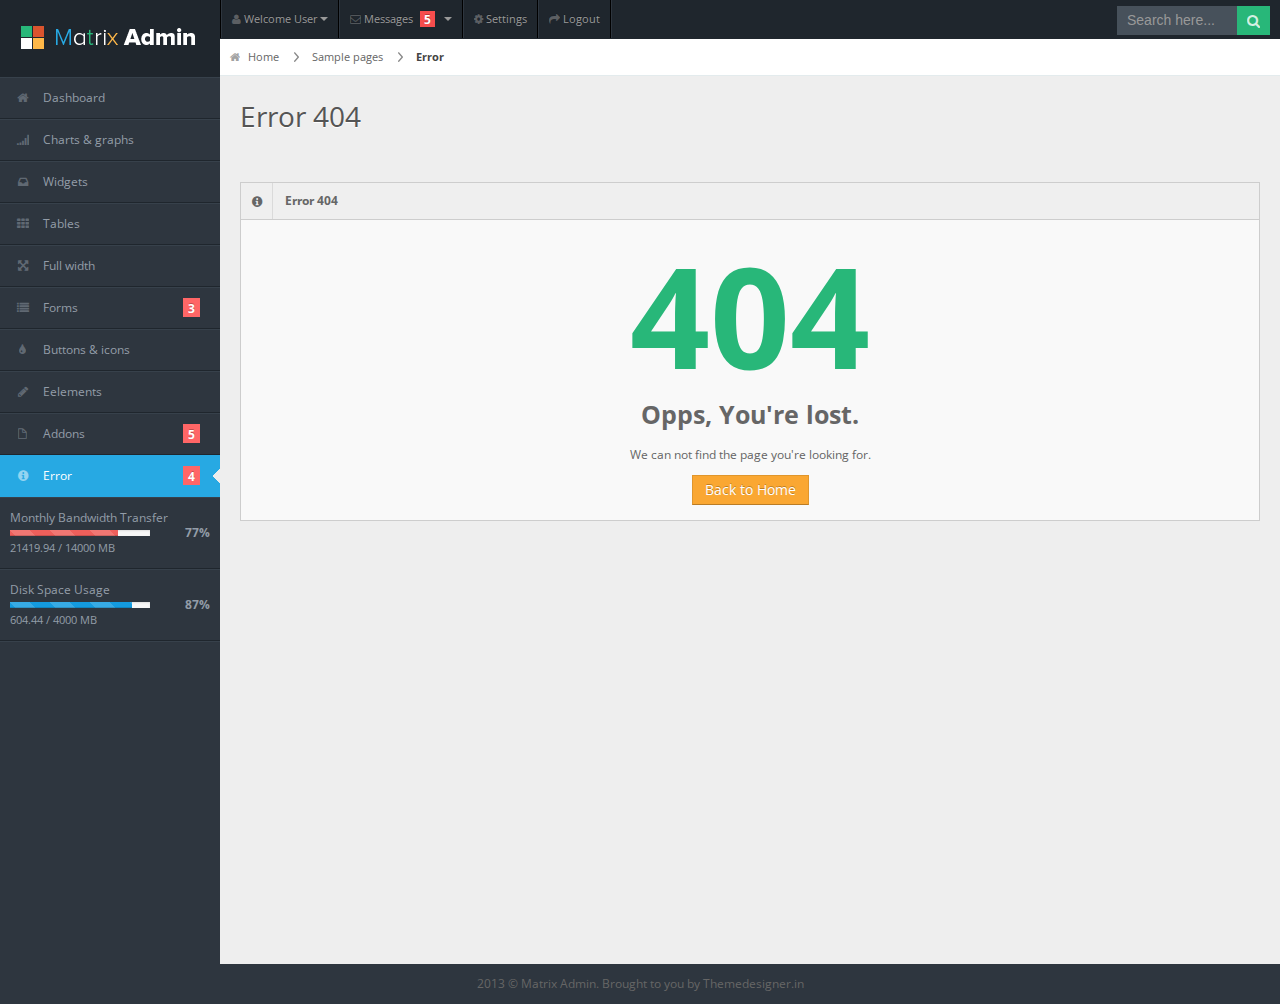
<file: demo-domain/src/main/webapp/error404.html>
<!DOCTYPE html>
<html lang="en">
<head>
<title>Matrix Admin</title>
<meta charset="UTF-8" />
<meta name="viewport" content="width=device-width, initial-scale=1.0" />
<link rel="stylesheet" href="css/bootstrap.min.css" />
<link rel="stylesheet" href="css/bootstrap-responsive.min.css" />
<link rel="stylesheet" href="css/matrix-style.css" />
<link rel="stylesheet" href="css/matrix-media.css" />
<link href="font-awesome/css/font-awesome.css" rel="stylesheet" />
<link href='http://fonts.googleapis.com/css?family=Open+Sans:400,700,800' rel='stylesheet' type='text/css'>
</head>
<body>

<!--Header-part-->
<div id="header">
  <h1><a href="dashboard.html">Matrix Admin</a></h1>
</div>
<!--close-Header-part--> 

<!--top-Header-menu-->
<div id="user-nav" class="navbar navbar-inverse">
  <ul class="nav">
    <li  class="dropdown" id="profile-messages" ><a title="" href="#" data-toggle="dropdown" data-target="#profile-messages" class="dropdown-toggle"><i class="icon icon-user"></i>  <span class="text">Welcome User</span><b class="caret"></b></a>
      <ul class="dropdown-menu">
        <li><a href="#"><i class="icon-user"></i> My Profile</a></li>
        <li class="divider"></li>
        <li><a href="#"><i class="icon-check"></i> My Tasks</a></li>
        <li class="divider"></li>
        <li><a href="login.html"><i class="icon-key"></i> Log Out</a></li>
      </ul>
    </li>
    <li class="dropdown" id="menu-messages"><a href="#" data-toggle="dropdown" data-target="#menu-messages" class="dropdown-toggle"><i class="icon icon-envelope"></i> <span class="text">Messages</span> <span class="label label-important">5</span> <b class="caret"></b></a>
      <ul class="dropdown-menu">
        <li><a class="sAdd" title="" href="#"><i class="icon-plus"></i> new message</a></li>
        <li class="divider"></li>
        <li><a class="sInbox" title="" href="#"><i class="icon-envelope"></i> inbox</a></li>
        <li class="divider"></li>
        <li><a class="sOutbox" title="" href="#"><i class="icon-arrow-up"></i> outbox</a></li>
        <li class="divider"></li>
        <li><a class="sTrash" title="" href="#"><i class="icon-trash"></i> trash</a></li>
      </ul>
    </li>
    <li class=""><a title="" href="#"><i class="icon icon-cog"></i> <span class="text">Settings</span></a></li>
    <li class=""><a title="" href="login.html"><i class="icon icon-share-alt"></i> <span class="text">Logout</span></a></li>
  </ul>
</div>

<!--start-top-serch-->
<div id="search">
  <input type="text" placeholder="Search here..."/>
  <button type="submit" class="tip-bottom" title="Search"><i class="icon-search icon-white"></i></button>
</div>
<!--close-top-serch--> 

<!--sidebar-menu-->

<div id="sidebar"> <a href="#" class="visible-phone"><i class="icon icon-info-sign"></i> Error</a>
  <ul>
    <li><a href="index.html"><i class="icon icon-home"></i> <span>Dashboard</span></a> </li>
    <li><a href="charts.html"><i class="icon icon-signal"></i> <span>Charts &amp; graphs</span></a> </li>
    <li><a href="widgets.html"><i class="icon icon-inbox"></i> <span>Widgets</span></a> </li>
    <li><a href="tables.html"><i class="icon icon-th"></i> <span>Tables</span></a></li>
    <li><a href="grid.html"><i class="icon icon-fullscreen"></i> <span>Full width</span></a></li>
    <li class="submenu"> <a href="#"><i class="icon icon-list"></i> <span>Forms</span> <span class="label label-important">3</span></a>
      <ul>
        <li><a href="form-common.html">Basic Form</a></li>
        <li><a href="form-validation.html">Form with Validation</a></li>
        <li><a href="form-wizard.html">Form with Wizard</a></li>
      </ul>
    </li>
    <li><a href="buttons.html"><i class="icon icon-tint"></i> <span>Buttons &amp; icons</span></a></li>
    <li><a href="interface.html"><i class="icon icon-pencil"></i> <span>Eelements</span></a></li>
    <li class="submenu"> <a href="#"><i class="icon icon-file"></i> <span>Addons</span> <span class="label label-important">5</span></a>
      <ul>
        <li><a href="index2.html">Dashboard2</a></li>
        <li><a href="gallery.html">Gallery</a></li>
        <li><a href="calendar.html">Calendar</a></li>
        <li><a href="invoice.html">Invoice</a></li>
        <li><a href="chat.html">Chat option</a></li>
      </ul>
    </li>
    <li class="submenu active"> <a href="#"><i class="icon icon-info-sign"></i> <span>Error</span> <span class="label label-important">4</span></a>
      <ul>
        <li><a href="error403.html">Error 403</a></li>
        <li><a href="error404.html">Error 404</a></li>
        <li><a href="error405.html">Error 405</a></li>
        <li><a href="error500.html">Error 500</a></li>
      </ul>
    </li>
    <li class="content"> <span>Monthly Bandwidth Transfer</span>
      <div class="progress progress-mini progress-danger active progress-striped">
        <div style="width: 77%;" class="bar"></div>
      </div>
      <span class="percent">77%</span>
      <div class="stat">21419.94 / 14000 MB</div>
    </li>
    <li class="content"> <span>Disk Space Usage</span>
      <div class="progress progress-mini active progress-striped">
        <div style="width: 87%;" class="bar"></div>
      </div>
      <span class="percent">87%</span>
      <div class="stat">604.44 / 4000 MB</div>
    </li>
  </ul>
</div>
<div id="content">
  <div id="content-header">
    <div id="breadcrumb"> <a href="#" title="Go to Home" class="tip-bottom"><i class="icon-home"></i> Home</a> <a href="#">Sample pages</a> <a href="#" class="current">Error</a> </div>
    <h1>Error 404</h1>
  </div>
  <div class="container-fluid">
    <div class="row-fluid">
      <div class="span12">
        <div class="widget-box">
          <div class="widget-title"> <span class="icon"> <i class="icon-info-sign"></i> </span>
            <h5>Error 404</h5>
          </div>
          <div class="widget-content">
            <div class="error_ex">
              <h1>404</h1>
              <h3>Opps, You're lost.</h3>
              <p>We can not find the page you're looking for.</p>
              <a class="btn btn-warning btn-big"  href="index.html">Back to Home</a> </div>
          </div>
        </div>
      </div>
    </div>
  </div>
</div>
<!--Footer-part-->
<div class="row-fluid">
  <div id="footer" class="span12"> 2013 &copy; Matrix Admin. Brought to you by <a href="http://themedesigner.in/">Themedesigner.in</a> </div>
</div>
<!--end-Footer-part-->
<script src="js/jquery.min.js"></script> 
<script src="js/jquery.ui.custom.js"></script> 
<script src="js/bootstrap.min.js"></script> 
<script src="js/maruti.html"></script>
</body>
</html>
</file>
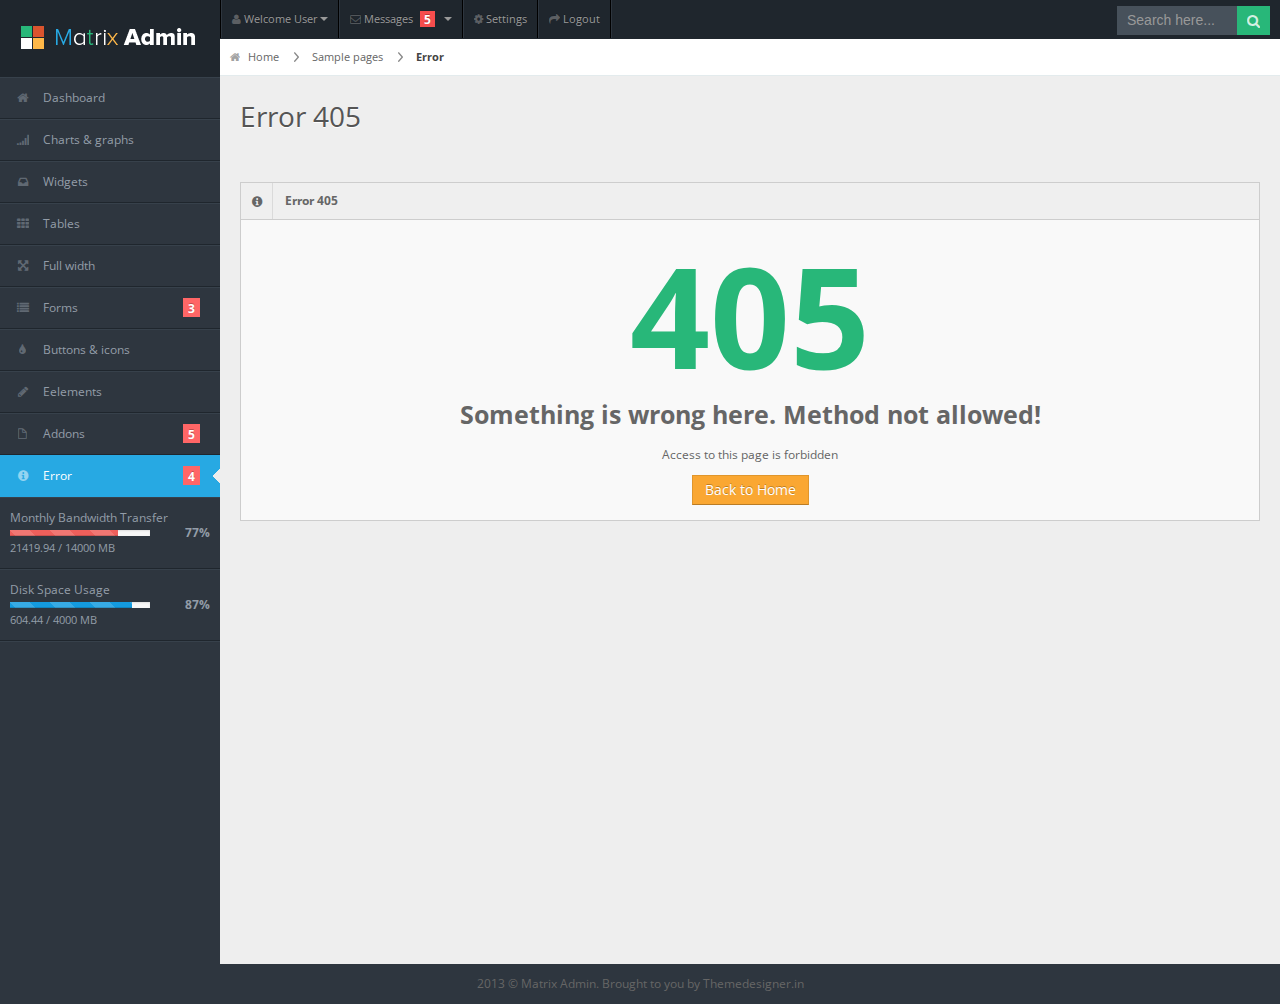
<file: demo-domain/src/main/webapp/error405.html>
<!DOCTYPE html>
<html lang="en">
<head>
<title>Matrix Admin</title>
<meta charset="UTF-8" />
<meta name="viewport" content="width=device-width, initial-scale=1.0" />
<link rel="stylesheet" href="css/bootstrap.min.css" />
<link rel="stylesheet" href="css/bootstrap-responsive.min.css" />
<link rel="stylesheet" href="css/matrix-style.css" />
<link rel="stylesheet" href="css/matrix-media.css" />
<link href="font-awesome/css/font-awesome.css" rel="stylesheet" />
<link href='http://fonts.googleapis.com/css?family=Open+Sans:400,700,800' rel='stylesheet' type='text/css'>
</head>
<body>

<!--Header-part-->
<div id="header">
  <h1><a href="dashboard.html">Matrix Admin</a></h1>
</div>
<!--close-Header-part--> 

<!--top-Header-menu-->
<div id="user-nav" class="navbar navbar-inverse">
  <ul class="nav">
    <li  class="dropdown" id="profile-messages" ><a title="" href="#" data-toggle="dropdown" data-target="#profile-messages" class="dropdown-toggle"><i class="icon icon-user"></i>  <span class="text">Welcome User</span><b class="caret"></b></a>
      <ul class="dropdown-menu">
        <li><a href="#"><i class="icon-user"></i> My Profile</a></li>
        <li class="divider"></li>
        <li><a href="#"><i class="icon-check"></i> My Tasks</a></li>
        <li class="divider"></li>
        <li><a href="login.html"><i class="icon-key"></i> Log Out</a></li>
      </ul>
    </li>
    <li class="dropdown" id="menu-messages"><a href="#" data-toggle="dropdown" data-target="#menu-messages" class="dropdown-toggle"><i class="icon icon-envelope"></i> <span class="text">Messages</span> <span class="label label-important">5</span> <b class="caret"></b></a>
      <ul class="dropdown-menu">
        <li><a class="sAdd" title="" href="#"><i class="icon-plus"></i> new message</a></li>
        <li class="divider"></li>
        <li><a class="sInbox" title="" href="#"><i class="icon-envelope"></i> inbox</a></li>
        <li class="divider"></li>
        <li><a class="sOutbox" title="" href="#"><i class="icon-arrow-up"></i> outbox</a></li>
        <li class="divider"></li>
        <li><a class="sTrash" title="" href="#"><i class="icon-trash"></i> trash</a></li>
      </ul>
    </li>
    <li class=""><a title="" href="#"><i class="icon icon-cog"></i> <span class="text">Settings</span></a></li>
    <li class=""><a title="" href="login.html"><i class="icon icon-share-alt"></i> <span class="text">Logout</span></a></li>
  </ul>
</div>

<!--start-top-serch-->
<div id="search">
  <input type="text" placeholder="Search here..."/>
  <button type="submit" class="tip-bottom" title="Search"><i class="icon-search icon-white"></i></button>
</div>
<!--close-top-serch--> 

<!--sidebar-menu-->

<div id="sidebar"> <a href="#" class="visible-phone"><i class="icon icon-info-sign"></i> Error</a>
  <ul>
    <li><a href="index.html"><i class="icon icon-home"></i> <span>Dashboard</span></a> </li>
    <li><a href="charts.html"><i class="icon icon-signal"></i> <span>Charts &amp; graphs</span></a> </li>
    <li><a href="widgets.html"><i class="icon icon-inbox"></i> <span>Widgets</span></a> </li>
    <li><a href="tables.html"><i class="icon icon-th"></i> <span>Tables</span></a></li>
    <li><a href="grid.html"><i class="icon icon-fullscreen"></i> <span>Full width</span></a></li>
    <li class="submenu"> <a href="#"><i class="icon icon-list"></i> <span>Forms</span> <span class="label label-important">3</span></a>
      <ul>
        <li><a href="form-common.html">Basic Form</a></li>
        <li><a href="form-validation.html">Form with Validation</a></li>
        <li><a href="form-wizard.html">Form with Wizard</a></li>
      </ul>
    </li>
    <li><a href="buttons.html"><i class="icon icon-tint"></i> <span>Buttons &amp; icons</span></a></li>
    <li><a href="interface.html"><i class="icon icon-pencil"></i> <span>Eelements</span></a></li>
    <li class="submenu"> <a href="#"><i class="icon icon-file"></i> <span>Addons</span> <span class="label label-important">5</span></a>
      <ul>
        <li><a href="index2.html">Dashboard2</a></li>
        <li><a href="gallery.html">Gallery</a></li>
        <li><a href="calendar.html">Calendar</a></li>
        <li><a href="invoice.html">Invoice</a></li>
        <li><a href="chat.html">Chat option</a></li>
      </ul>
    </li>
    <li class="submenu active"> <a href="#"><i class="icon icon-info-sign"></i> <span>Error</span> <span class="label label-important">4</span></a>
      <ul>
        <li><a href="error403.html">Error 403</a></li>
        <li><a href="error404.html">Error 404</a></li>
        <li><a href="error405.html">Error 405</a></li>
        <li><a href="error500.html">Error 500</a></li>
      </ul>
    </li>
    <li class="content"> <span>Monthly Bandwidth Transfer</span>
      <div class="progress progress-mini progress-danger active progress-striped">
        <div style="width: 77%;" class="bar"></div>
      </div>
      <span class="percent">77%</span>
      <div class="stat">21419.94 / 14000 MB</div>
    </li>
    <li class="content"> <span>Disk Space Usage</span>
      <div class="progress progress-mini active progress-striped">
        <div style="width: 87%;" class="bar"></div>
      </div>
      <span class="percent">87%</span>
      <div class="stat">604.44 / 4000 MB</div>
    </li>
  </ul>
</div>
<div id="content">
  <div id="content-header">
    <div id="breadcrumb"> <a href="#" title="Go to Home" class="tip-bottom"><i class="icon-home"></i> Home</a> <a href="#">Sample pages</a> <a href="#" class="current">Error</a> </div>
    <h1>Error 405</h1>
  </div>
  <div class="container-fluid">
    <div class="row-fluid">
      <div class="span12">
        <div class="widget-box">
          <div class="widget-title"> <span class="icon"> <i class="icon-info-sign"></i> </span>
            <h5>Error 405</h5>
          </div>
          <div class="widget-content">
            <div class="error_ex">
              <h1>405</h1>
              <h3>Something is wrong here. Method not allowed!</h3>
              <p>Access to this page is forbidden</p>
              <a class="btn btn-warning btn-big"  href="index.html">Back to Home</a> </div>
          </div>
        </div>
      </div>
    </div>
  </div>
</div>
<!--Footer-part-->
<div class="row-fluid">
  <div id="footer" class="span12"> 2013 &copy; Matrix Admin. Brought to you by <a href="http://themedesigner.in/">Themedesigner.in</a> </div>
</div>
<!--end-Footer-part-->
<script src="js/jquery.min.js"></script> 
<script src="js/jquery.ui.custom.js"></script> 
<script src="js/bootstrap.min.js"></script> 
<script src="js/maruti.html"></script>
</body>
</html>
</file>
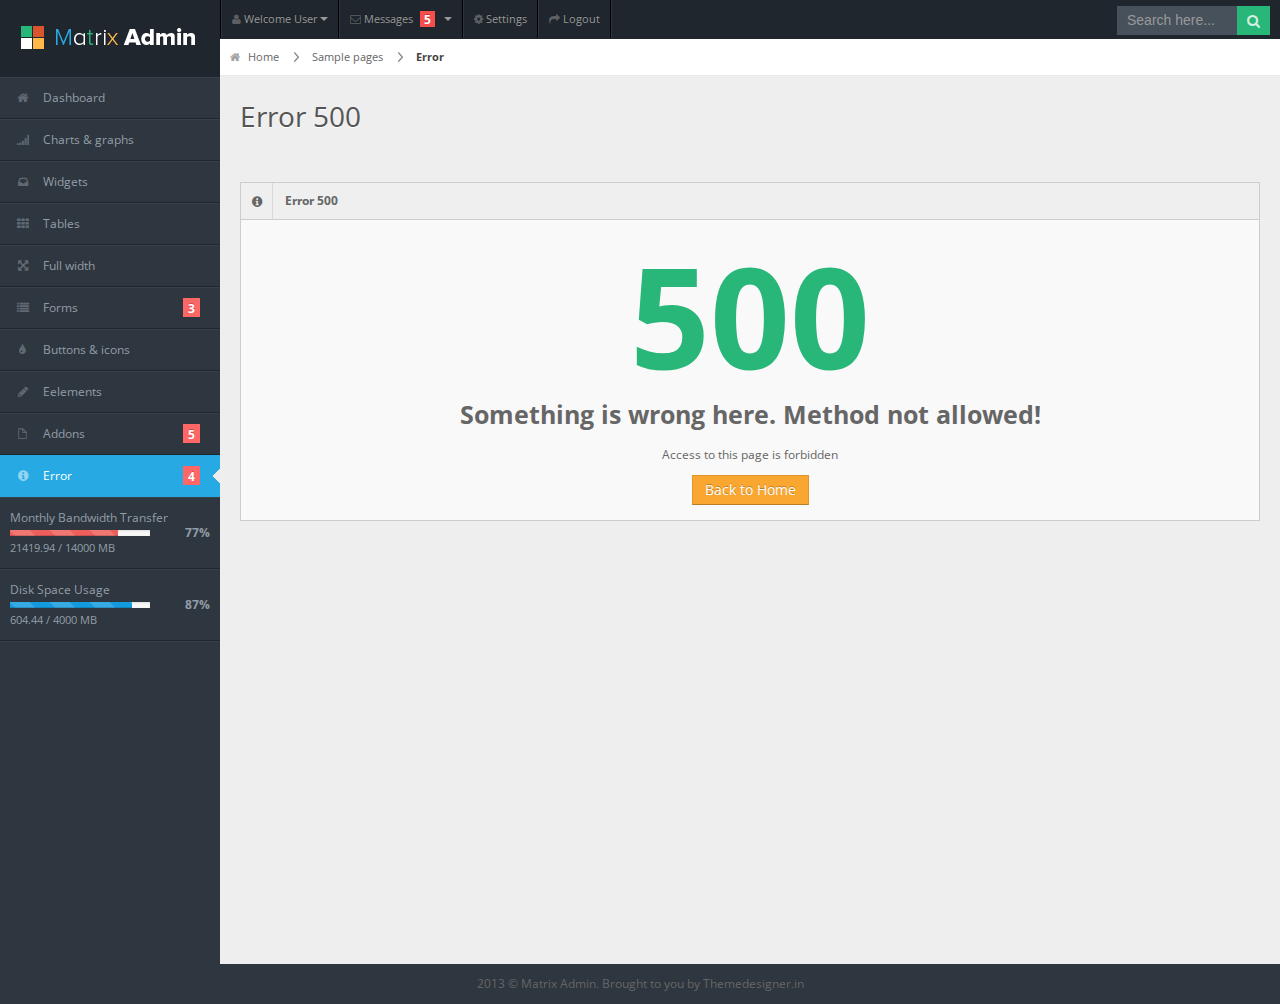
<file: demo-domain/src/main/webapp/error500.html>
<!DOCTYPE html>
<html lang="en">
<head>
<title>Matrix Admin</title>
<meta charset="UTF-8" />
<meta name="viewport" content="width=device-width, initial-scale=1.0" />
<link rel="stylesheet" href="css/bootstrap.min.css" />
<link rel="stylesheet" href="css/bootstrap-responsive.min.css" />
<link rel="stylesheet" href="css/matrix-style.css" />
<link rel="stylesheet" href="css/matrix-media.css" />
<link href="font-awesome/css/font-awesome.css" rel="stylesheet" />
<link href='http://fonts.googleapis.com/css?family=Open+Sans:400,700,800' rel='stylesheet' type='text/css'>
</head>
<body>

<!--Header-part-->
<div id="header">
  <h1><a href="dashboard.html">Matrix Admin</a></h1>
</div>
<!--close-Header-part--> 

<!--top-Header-menu-->
<div id="user-nav" class="navbar navbar-inverse">
  <ul class="nav">
    <li  class="dropdown" id="profile-messages" ><a title="" href="#" data-toggle="dropdown" data-target="#profile-messages" class="dropdown-toggle"><i class="icon icon-user"></i>  <span class="text">Welcome User</span><b class="caret"></b></a>
      <ul class="dropdown-menu">
        <li><a href="#"><i class="icon-user"></i> My Profile</a></li>
        <li class="divider"></li>
        <li><a href="#"><i class="icon-check"></i> My Tasks</a></li>
        <li class="divider"></li>
        <li><a href="login.html"><i class="icon-key"></i> Log Out</a></li>
      </ul>
    </li>
    <li class="dropdown" id="menu-messages"><a href="#" data-toggle="dropdown" data-target="#menu-messages" class="dropdown-toggle"><i class="icon icon-envelope"></i> <span class="text">Messages</span> <span class="label label-important">5</span> <b class="caret"></b></a>
      <ul class="dropdown-menu">
        <li><a class="sAdd" title="" href="#"><i class="icon-plus"></i> new message</a></li>
        <li class="divider"></li>
        <li><a class="sInbox" title="" href="#"><i class="icon-envelope"></i> inbox</a></li>
        <li class="divider"></li>
        <li><a class="sOutbox" title="" href="#"><i class="icon-arrow-up"></i> outbox</a></li>
        <li class="divider"></li>
        <li><a class="sTrash" title="" href="#"><i class="icon-trash"></i> trash</a></li>
      </ul>
    </li>
    <li class=""><a title="" href="#"><i class="icon icon-cog"></i> <span class="text">Settings</span></a></li>
    <li class=""><a title="" href="login.html"><i class="icon icon-share-alt"></i> <span class="text">Logout</span></a></li>
  </ul>
</div>

<!--start-top-serch-->
<div id="search">
  <input type="text" placeholder="Search here..."/>
  <button type="submit" class="tip-bottom" title="Search"><i class="icon-search icon-white"></i></button>
</div>
<!--close-top-serch--> 

<!--sidebar-menu-->

<div id="sidebar"> <a href="#" class="visible-phone"><i class="icon icon-info-sign"></i> Error</a>
  <ul>
    <li><a href="index.html"><i class="icon icon-home"></i> <span>Dashboard</span></a> </li>
    <li><a href="charts.html"><i class="icon icon-signal"></i> <span>Charts &amp; graphs</span></a> </li>
    <li><a href="widgets.html"><i class="icon icon-inbox"></i> <span>Widgets</span></a> </li>
    <li><a href="tables.html"><i class="icon icon-th"></i> <span>Tables</span></a></li>
    <li><a href="grid.html"><i class="icon icon-fullscreen"></i> <span>Full width</span></a></li>
    <li class="submenu"> <a href="#"><i class="icon icon-list"></i> <span>Forms</span> <span class="label label-important">3</span></a>
      <ul>
        <li><a href="form-common.html">Basic Form</a></li>
        <li><a href="form-validation.html">Form with Validation</a></li>
        <li><a href="form-wizard.html">Form with Wizard</a></li>
      </ul>
    </li>
    <li><a href="buttons.html"><i class="icon icon-tint"></i> <span>Buttons &amp; icons</span></a></li>
    <li><a href="interface.html"><i class="icon icon-pencil"></i> <span>Eelements</span></a></li>
    <li class="submenu"> <a href="#"><i class="icon icon-file"></i> <span>Addons</span> <span class="label label-important">5</span></a>
      <ul>
        <li><a href="index2.html">Dashboard2</a></li>
        <li><a href="gallery.html">Gallery</a></li>
        <li><a href="calendar.html">Calendar</a></li>
        <li><a href="invoice.html">Invoice</a></li>
        <li><a href="chat.html">Chat option</a></li>
      </ul>
    </li>
    <li class="submenu active"> <a href="#"><i class="icon icon-info-sign"></i> <span>Error</span> <span class="label label-important">4</span></a>
      <ul>
        <li><a href="error403.html">Error 403</a></li>
        <li><a href="error404.html">Error 404</a></li>
        <li><a href="error405.html">Error 405</a></li>
        <li><a href="error500.html">Error 500</a></li>
      </ul>
    </li>
    <li class="content"> <span>Monthly Bandwidth Transfer</span>
      <div class="progress progress-mini progress-danger active progress-striped">
        <div style="width: 77%;" class="bar"></div>
      </div>
      <span class="percent">77%</span>
      <div class="stat">21419.94 / 14000 MB</div>
    </li>
    <li class="content"> <span>Disk Space Usage</span>
      <div class="progress progress-mini active progress-striped">
        <div style="width: 87%;" class="bar"></div>
      </div>
      <span class="percent">87%</span>
      <div class="stat">604.44 / 4000 MB</div>
    </li>
  </ul>
</div>
<div id="content">
  <div id="content-header">
    <div id="breadcrumb"> <a href="#" title="Go to Home" class="tip-bottom"><i class="icon-home"></i> Home</a> <a href="#">Sample pages</a> <a href="#" class="current">Error</a> </div>
    <h1>Error 500</h1>
  </div>
  <div class="container-fluid">
    <div class="row-fluid">
      <div class="span12">
        <div class="widget-box">
          <div class="widget-title"> <span class="icon"> <i class="icon-info-sign"></i> </span>
            <h5>Error 500</h5>
          </div>
          <div class="widget-content">
            <div class="error_ex">
              <h1>500</h1>
              <h3>Something is wrong here. Method not allowed!</h3>
              <p>Access to this page is forbidden</p>
              <a class="btn btn-warning btn-big"  href="index.html">Back to Home</a> </div>
          </div>
        </div>
      </div>
    </div>
  </div>
</div>
<!--Footer-part-->
<div class="row-fluid">
  <div id="footer" class="span12"> 2013 &copy; Matrix Admin. Brought to you by <a href="http://themedesigner.in/">Themedesigner.in</a> </div>
</div>
<!--end-Footer-part-->
<script src="js/jquery.min.js"></script> 
<script src="js/jquery.ui.custom.js"></script> 
<script src="js/bootstrap.min.js"></script> 
<script src="js/matrix.js"></script>
</body>
</html>
</file>
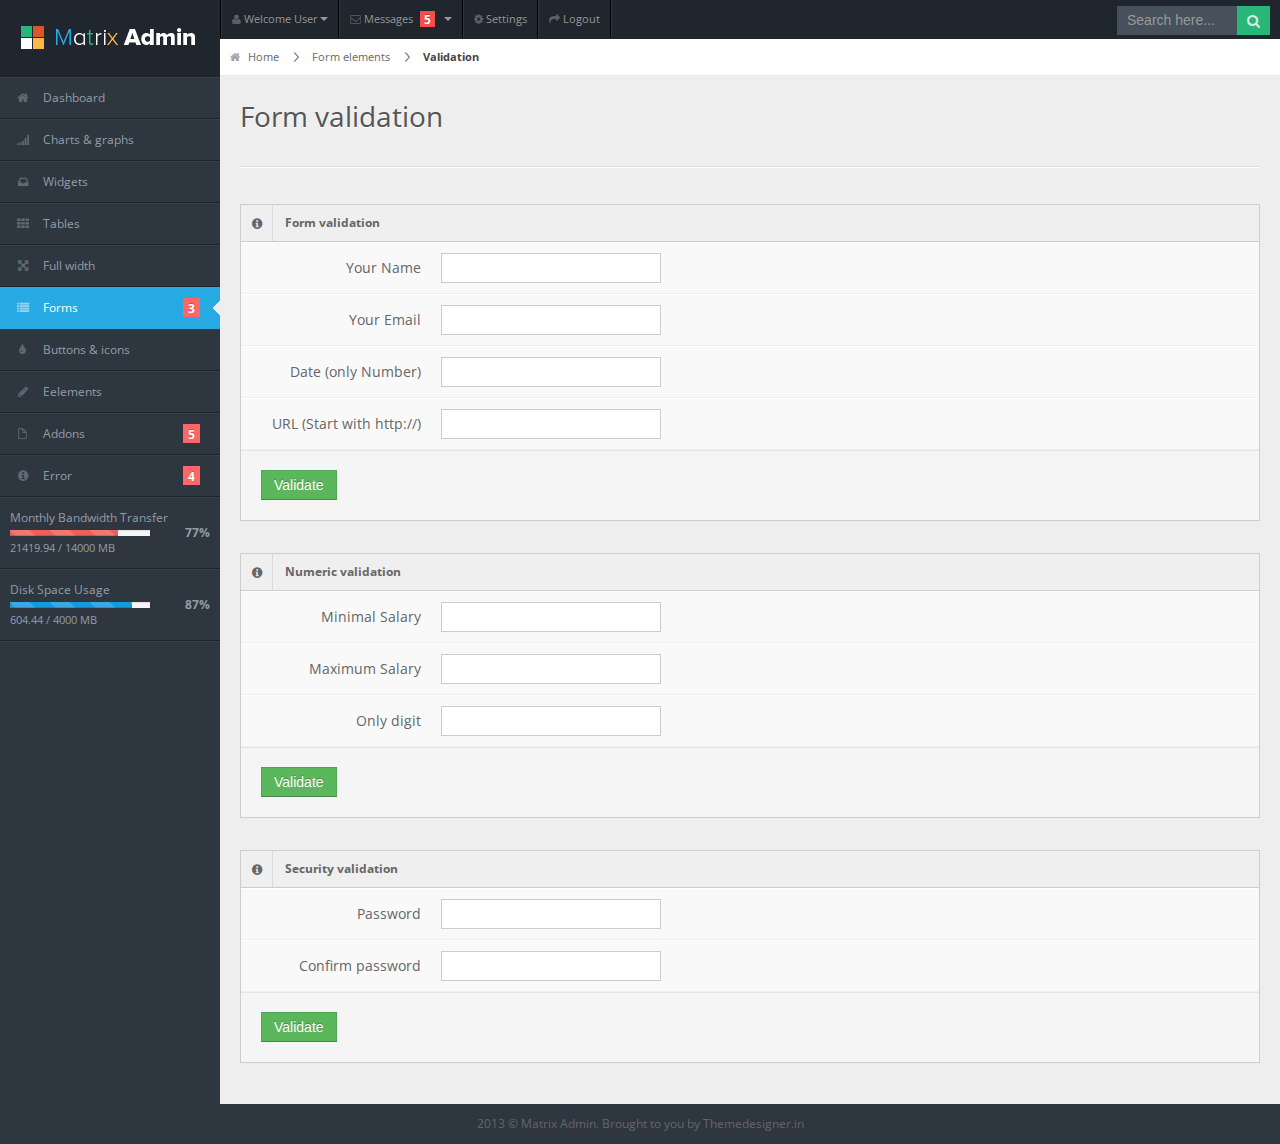
<file: demo-domain/src/main/webapp/form-validation.html>
<!DOCTYPE html>
<html lang="en">
<head>
<title>Matrix Admin</title>
<meta charset="UTF-8" />
<meta name="viewport" content="width=device-width, initial-scale=1.0" />
<link rel="stylesheet" href="css/bootstrap.min.css" />
<link rel="stylesheet" href="css/bootstrap-responsive.min.css" />
<link rel="stylesheet" href="css/uniform.css" />
<link rel="stylesheet" href="css/select2.css" />
<link rel="stylesheet" href="css/matrix-style.css" />
<link rel="stylesheet" href="css/matrix-media.css" />
<link href="font-awesome/css/font-awesome.css" rel="stylesheet" />
<link href='http://fonts.googleapis.com/css?family=Open+Sans:400,700,800' rel='stylesheet' type='text/css'>
</head>
<body>

<!--Header-part-->
<div id="header">
  <h1><a href="dashboard.html">Matrix Admin</a></h1>
</div>
<!--close-Header-part--> 

<!--top-Header-menu-->
<div id="user-nav" class="navbar navbar-inverse">
  <ul class="nav">
    <li  class="dropdown" id="profile-messages" ><a title="" href="#" data-toggle="dropdown" data-target="#profile-messages" class="dropdown-toggle"><i class="icon icon-user"></i>  <span class="text">Welcome User</span><b class="caret"></b></a>
      <ul class="dropdown-menu">
        <li><a href="#"><i class="icon-user"></i> My Profile</a></li>
        <li class="divider"></li>
        <li><a href="#"><i class="icon-check"></i> My Tasks</a></li>
        <li class="divider"></li>
        <li><a href="login.html"><i class="icon-key"></i> Log Out</a></li>
      </ul>
    </li>
    <li class="dropdown" id="menu-messages"><a href="#" data-toggle="dropdown" data-target="#menu-messages" class="dropdown-toggle"><i class="icon icon-envelope"></i> <span class="text">Messages</span> <span class="label label-important">5</span> <b class="caret"></b></a>
      <ul class="dropdown-menu">
        <li><a class="sAdd" title="" href="#"><i class="icon-plus"></i> new message</a></li>
        <li class="divider"></li>
        <li><a class="sInbox" title="" href="#"><i class="icon-envelope"></i> inbox</a></li>
        <li class="divider"></li>
        <li><a class="sOutbox" title="" href="#"><i class="icon-arrow-up"></i> outbox</a></li>
        <li class="divider"></li>
        <li><a class="sTrash" title="" href="#"><i class="icon-trash"></i> trash</a></li>
      </ul>
    </li>
    <li class=""><a title="" href="#"><i class="icon icon-cog"></i> <span class="text">Settings</span></a></li>
    <li class=""><a title="" href="login.html"><i class="icon icon-share-alt"></i> <span class="text">Logout</span></a></li>
  </ul>
</div>

<!--start-top-serch-->
<div id="search">
  <input type="text" placeholder="Search here..."/>
  <button type="submit" class="tip-bottom" title="Search"><i class="icon-search icon-white"></i></button>
</div>
<!--close-top-serch--> 

<!--sidebar-menu-->

<div id="sidebar"> <a href="#" class="visible-phone"><i class="icon icon-list"></i>Forms</a>
  <ul>
    <li><a href="index.html"><i class="icon icon-home"></i> <span>Dashboard</span></a> </li>
    <li><a href="charts.html"><i class="icon icon-signal"></i> <span>Charts &amp; graphs</span></a> </li>
    <li><a href="widgets.html"><i class="icon icon-inbox"></i> <span>Widgets</span></a> </li>
    <li><a href="tables.html"><i class="icon icon-th"></i> <span>Tables</span></a></li>
    <li><a href="grid.html"><i class="icon icon-fullscreen"></i> <span>Full width</span></a></li>
    <li class="submenu active"> <a href="#"><i class="icon icon-list"></i> <span>Forms</span> <span class="label label-important">3</span></a>
      <ul>
        <li><a href="form-common.html">Basic Form</a></li>
        <li><a href="form-validation.html">Form with Validation</a></li>
        <li><a href="form-wizard.html">Form with Wizard</a></li>
      </ul>
    </li>
    <li><a href="buttons.html"><i class="icon icon-tint"></i> <span>Buttons &amp; icons</span></a></li>
    <li><a href="interface.html"><i class="icon icon-pencil"></i> <span>Eelements</span></a></li>
    <li class="submenu"> <a href="#"><i class="icon icon-file"></i> <span>Addons</span> <span class="label label-important">5</span></a>
      <ul>
        <li><a href="index2.html">Dashboard2</a></li>
        <li><a href="gallery.html">Gallery</a></li>
        <li><a href="calendar.html">Calendar</a></li>
        <li><a href="invoice.html">Invoice</a></li>
        <li><a href="chat.html">Chat option</a></li>
      </ul>
    </li>
    <li class="submenu"> <a href="#"><i class="icon icon-info-sign"></i> <span>Error</span> <span class="label label-important">4</span></a>
      <ul>
        <li><a href="error403.html">Error 403</a></li>
        <li><a href="error404.html">Error 404</a></li>
        <li><a href="error405.html">Error 405</a></li>
        <li><a href="error500.html">Error 500</a></li>
      </ul>
    </li>
    <li class="content"> <span>Monthly Bandwidth Transfer</span>
      <div class="progress progress-mini progress-danger active progress-striped">
        <div style="width: 77%;" class="bar"></div>
      </div>
      <span class="percent">77%</span>
      <div class="stat">21419.94 / 14000 MB</div>
    </li>
    <li class="content"> <span>Disk Space Usage</span>
      <div class="progress progress-mini active progress-striped">
        <div style="width: 87%;" class="bar"></div>
      </div>
      <span class="percent">87%</span>
      <div class="stat">604.44 / 4000 MB</div>
    </li>
  </ul>
</div>
<div id="content">
  <div id="content-header">
    <div id="breadcrumb"> <a href="index.html" title="Go to Home" class="tip-bottom"><i class="icon-home"></i> Home</a> <a href="#">Form elements</a> <a href="#" class="current">Validation</a> </div>
    <h1>Form validation</h1>
  </div>
  <div class="container-fluid"><hr>
    <div class="row-fluid">
      <div class="span12">
        <div class="widget-box">
          <div class="widget-title"> <span class="icon"> <i class="icon-info-sign"></i> </span>
            <h5>Form validation</h5>
          </div>
          <div class="widget-content nopadding">
            <form class="form-horizontal" method="post" action="#" name="basic_validate" id="basic_validate" novalidate="novalidate">
              <div class="control-group">
                <label class="control-label">Your Name</label>
                <div class="controls">
                  <input type="text" name="required" id="required">
                </div>
              </div>
              <div class="control-group">
                <label class="control-label">Your Email</label>
                <div class="controls">
                  <input type="text" name="email" id="email">
                </div>
              </div>
              <div class="control-group">
                <label class="control-label">Date (only Number)</label>
                <div class="controls">
                  <input type="text" name="date" id="date">
                </div>
              </div>
              <div class="control-group">
                <label class="control-label">URL (Start with http://)</label>
                <div class="controls">
                  <input type="text" name="url" id="url">
                </div>
              </div>
              <div class="form-actions">
                <input type="submit" value="Validate" class="btn btn-success">
              </div>
            </form>
          </div>
        </div>
      </div>
    </div>
    <div class="row-fluid">
      <div class="span12">
        <div class="widget-box">
          <div class="widget-title"> <span class="icon"> <i class="icon-info-sign"></i> </span>
            <h5>Numeric validation</h5>
          </div>
          <div class="widget-content nopadding">
            <form class="form-horizontal" method="post" action="#" name="number_validate" id="number_validate" novalidate="novalidate">
              <div class="control-group">
                <label class="control-label">Minimal Salary</label>
                <div class="controls">
                  <input type="text" name="min" id="min" />
                </div>
              </div>
              <div class="control-group">
                <label class="control-label">Maximum Salary</label>
                <div class="controls">
                  <input type="text" name="max" id="max" />
                </div>
              </div>
              <div class="control-group">
                <label class="control-label">Only digit</label>
                <div class="controls">
                  <input type="text" name="number" id="number" />
                </div>
              </div>
              <div class="form-actions">
                <input type="submit" value="Validate" class="btn btn-success">
              </div>
            </form>
          </div>
        </div>
      </div>
      <div class="row-fluid">
        <div class="span12">
          <div class="widget-box">
            <div class="widget-title"> <span class="icon"> <i class="icon-info-sign"></i> </span>
              <h5>Security validation</h5>
            </div>
            <div class="widget-content nopadding">
              <form class="form-horizontal" method="post" action="#" name="password_validate" id="password_validate" novalidate="novalidate">
                <div class="control-group">
                  <label class="control-label">Password</label>
                  <div class="controls">
                    <input type="password" name="pwd" id="pwd" />
                  </div>
                </div>
                <div class="control-group">
                  <label class="control-label">Confirm password</label>
                  <div class="controls">
                    <input type="password" name="pwd2" id="pwd2" />
                  </div>
                </div>
                <div class="form-actions">
                  <input type="submit" value="Validate" class="btn btn-success">
                </div>
              </form>
            </div>
          </div>
        </div>
      </div>
    </div>
  </div>
</div>
<!--Footer-part-->
<div class="row-fluid">
  <div id="footer" class="span12"> 2013 &copy; Matrix Admin. Brought to you by <a href="http://themedesigner.in/">Themedesigner.in</a> </div>
</div>
<!--end-Footer-part-->
<script src="js/jquery.min.js"></script> 
<script src="js/jquery.ui.custom.js"></script> 
<script src="js/bootstrap.min.js"></script> 
<script src="js/jquery.uniform.js"></script> 
<script src="js/select2.min.js"></script> 
<script src="js/jquery.validate.js"></script> 
<script src="js/matrix.js"></script> 
<script src="js/matrix.form_validation.js"></script>
</body>
</html>
</file>
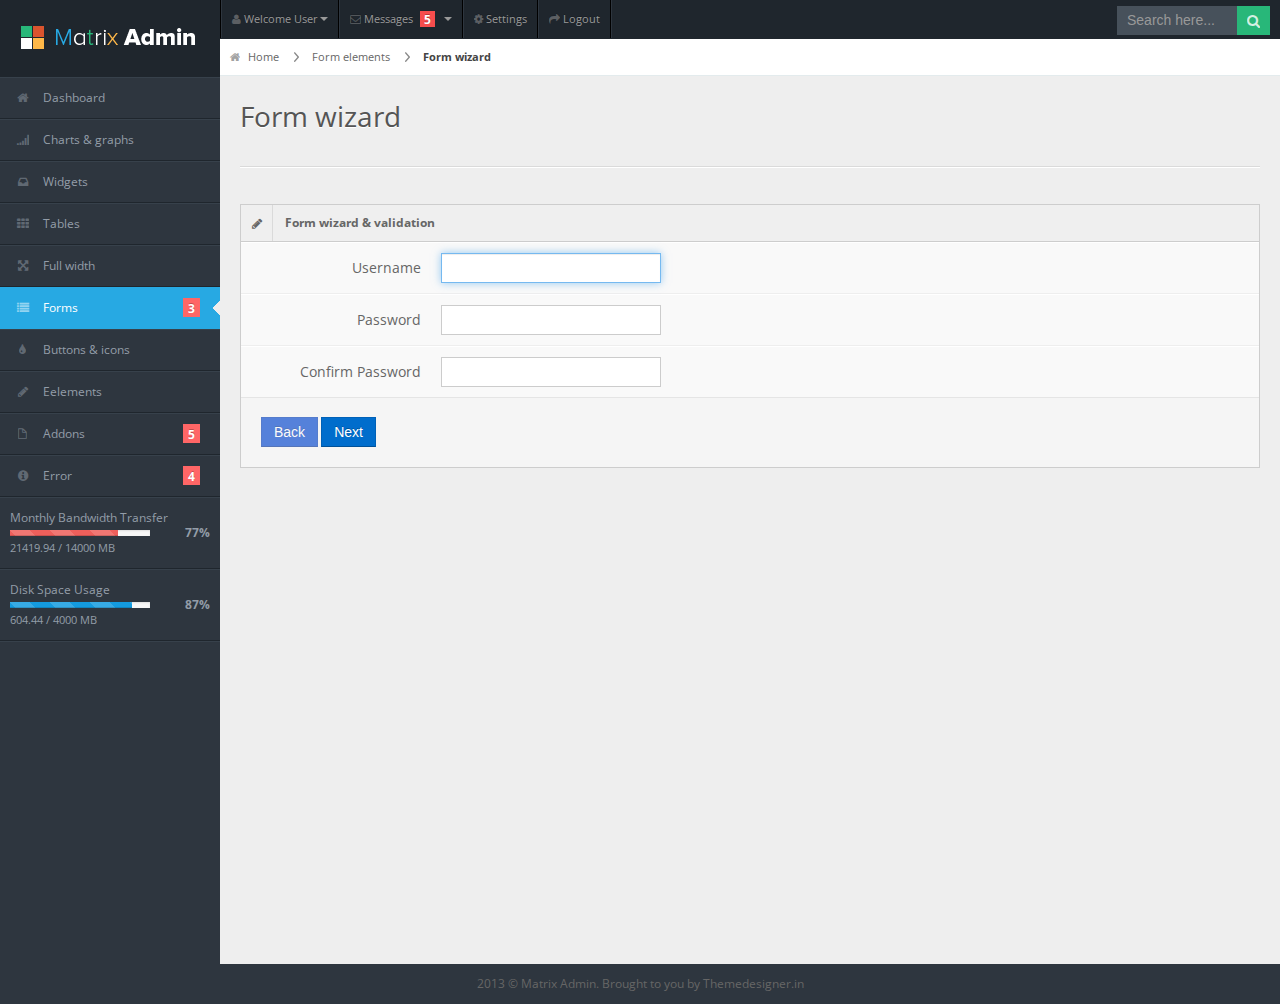
<file: demo-domain/src/main/webapp/form-wizard.html>
<!DOCTYPE html>
<html lang="en">
<head>
<title>Matrix Admin</title>
<meta charset="UTF-8" />
<meta name="viewport" content="width=device-width, initial-scale=1.0" />
<link rel="stylesheet" href="css/bootstrap.min.css" />
<link rel="stylesheet" href="css/bootstrap-responsive.min.css" />
<link rel="stylesheet" href="css/matrix-style.css" />
<link rel="stylesheet" href="css/matrix-media.css" />
<link href="font-awesome/css/font-awesome.css" rel="stylesheet" />
<link href='http://fonts.googleapis.com/css?family=Open+Sans:400,700,800' rel='stylesheet' type='text/css'>
</head>
<body>

<!--Header-part-->
<div id="header">
  <h1><a href="dashboard.html">Matrix Admin</a></h1>
</div>
<!--close-Header-part--> 

<!--top-Header-menu-->
<div id="user-nav" class="navbar navbar-inverse">
  <ul class="nav">
    <li  class="dropdown" id="profile-messages" ><a title="" href="#" data-toggle="dropdown" data-target="#profile-messages" class="dropdown-toggle"><i class="icon icon-user"></i>  <span class="text">Welcome User</span><b class="caret"></b></a>
      <ul class="dropdown-menu">
        <li><a href="#"><i class="icon-user"></i> My Profile</a></li>
        <li class="divider"></li>
        <li><a href="#"><i class="icon-check"></i> My Tasks</a></li>
        <li class="divider"></li>
        <li><a href="login.html"><i class="icon-key"></i> Log Out</a></li>
      </ul>
    </li>
    <li class="dropdown" id="menu-messages"><a href="#" data-toggle="dropdown" data-target="#menu-messages" class="dropdown-toggle"><i class="icon icon-envelope"></i> <span class="text">Messages</span> <span class="label label-important">5</span> <b class="caret"></b></a>
      <ul class="dropdown-menu">
        <li><a class="sAdd" title="" href="#"><i class="icon-plus"></i> new message</a></li>
        <li class="divider"></li>
        <li><a class="sInbox" title="" href="#"><i class="icon-envelope"></i> inbox</a></li>
        <li class="divider"></li>
        <li><a class="sOutbox" title="" href="#"><i class="icon-arrow-up"></i> outbox</a></li>
        <li class="divider"></li>
        <li><a class="sTrash" title="" href="#"><i class="icon-trash"></i> trash</a></li>
      </ul>
    </li>
    <li class=""><a title="" href="#"><i class="icon icon-cog"></i> <span class="text">Settings</span></a></li>
    <li class=""><a title="" href="login.html"><i class="icon icon-share-alt"></i> <span class="text">Logout</span></a></li>
  </ul>
</div>

<!--start-top-serch-->
<div id="search">
  <input type="text" placeholder="Search here..."/>
  <button type="submit" class="tip-bottom" title="Search"><i class="icon-search icon-white"></i></button>
</div>
<!--close-top-serch--> 

<!--sidebar-menu-->

<div id="sidebar"> <a href="#" class="visible-phone"><i class="icon icon-list"></i>Forms</a>
  <ul>
    <li><a href="index.html"><i class="icon icon-home"></i> <span>Dashboard</span></a> </li>
    <li><a href="charts.html"><i class="icon icon-signal"></i> <span>Charts &amp; graphs</span></a> </li>
    <li><a href="widgets.html"><i class="icon icon-inbox"></i> <span>Widgets</span></a> </li>
    <li><a href="tables.html"><i class="icon icon-th"></i> <span>Tables</span></a></li>
    <li><a href="grid.html"><i class="icon icon-fullscreen"></i> <span>Full width</span></a></li>
    <li class="submenu active"> <a href="#"><i class="icon icon-list"></i> <span>Forms</span> <span class="label label-important">3</span></a>
      <ul>
        <li><a href="form-common.html">Basic Form</a></li>
        <li><a href="form-validation.html">Form with Validation</a></li>
        <li><a href="form-wizard.html">Form with Wizard</a></li>
      </ul>
    </li>
    <li><a href="buttons.html"><i class="icon icon-tint"></i> <span>Buttons &amp; icons</span></a></li>
    <li><a href="interface.html"><i class="icon icon-pencil"></i> <span>Eelements</span></a></li>
    <li class="submenu"> <a href="#"><i class="icon icon-file"></i> <span>Addons</span> <span class="label label-important">5</span></a>
      <ul>
        <li><a href="index2.html">Dashboard2</a></li>
        <li><a href="gallery.html">Gallery</a></li>
        <li><a href="calendar.html">Calendar</a></li>
        <li><a href="invoice.html">Invoice</a></li>
        <li><a href="chat.html">Chat option</a></li>
      </ul>
    </li>
    <li class="submenu"> <a href="#"><i class="icon icon-info-sign"></i> <span>Error</span> <span class="label label-important">4</span></a>
      <ul>
        <li><a href="error403.html">Error 403</a></li>
        <li><a href="error404.html">Error 404</a></li>
        <li><a href="error405.html">Error 405</a></li>
        <li><a href="error500.html">Error 500</a></li>
      </ul>
    </li>
    <li class="content"> <span>Monthly Bandwidth Transfer</span>
      <div class="progress progress-mini progress-danger active progress-striped">
        <div style="width: 77%;" class="bar"></div>
      </div>
      <span class="percent">77%</span>
      <div class="stat">21419.94 / 14000 MB</div>
    </li>
    <li class="content"> <span>Disk Space Usage</span>
      <div class="progress progress-mini active progress-striped">
        <div style="width: 87%;" class="bar"></div>
      </div>
      <span class="percent">87%</span>
      <div class="stat">604.44 / 4000 MB</div>
    </li>
  </ul>
</div>
<div id="content">
  <div id="content-header">
    <div id="breadcrumb"> <a href="#" title="Go to Home" class="tip-bottom"><i class="icon-home"></i> Home</a> <a href="#">Form elements</a> <a href="#" class="current">Form wizard</a> </div>
    <h1>Form wizard</h1>
  </div>
  <div class="container-fluid"><hr>
    <div class="row-fluid">
      <div class="span12">
        <div class="widget-box">
          <div class="widget-title"> <span class="icon"> <i class="icon-pencil"></i> </span>
            <h5>Form wizard &amp; validation</h5>
          </div>
          <div class="widget-content nopadding">
            <form id="form-wizard" class="form-horizontal" method="post">
              <div id="form-wizard-1" class="step">
                <div class="control-group">
                  <label class="control-label">Username</label>
                  <div class="controls">
                    <input id="username" type="text" name="username" />
                  </div>
                </div>
                <div class="control-group">
                  <label class="control-label">Password</label>
                  <div class="controls">
                    <input id="password" type="password" name="password" />
                  </div>
                </div>
                <div class="control-group">
                  <label class="control-label">Confirm Password</label>
                  <div class="controls">
                    <input id="password2" type="password" name="password2" />
                  </div>
                </div>
              </div>
              <div id="form-wizard-2" class="step">
                <div class="control-group">
                  <label class="control-label">Email</label>
                  <div class="controls">
                    <input id="email" type="text" name="email" />
                  </div>
                </div>
                <div class="control-group">
                  <label class="control-label">EULA</label>
                  <div class="controls">
                    <input id="eula" type="checkbox" name="eula" />
                  </div>
                </div>
              </div>
              <div class="form-actions">
                <input id="back" class="btn btn-primary" type="reset" value="Back" />
                <input id="next" class="btn btn-primary" type="submit" value="Next" />
                <div id="status"></div>
              </div>
              <div id="submitted"></div>
            </form>
          </div>
        </div>
      </div>
    </div>
  </div>
</div>
<!--Footer-part-->
<div class="row-fluid">
  <div id="footer" class="span12"> 2013 &copy; Matrix Admin. Brought to you by <a href="http://themedesigner.in/">Themedesigner.in</a> </div>
</div>
<!--end-Footer-part-->
<script src="js/jquery.min.js"></script> 
<script src="js/jquery.ui.custom.js"></script> 
<script src="js/bootstrap.min.js"></script> 
<script src="js/jquery.validate.js"></script> 
<script src="js/jquery.wizard.js"></script> 
<script src="js/matrix.js"></script> 
<script src="js/matrix.wizard.js"></script>
</body>
</html>
</file>
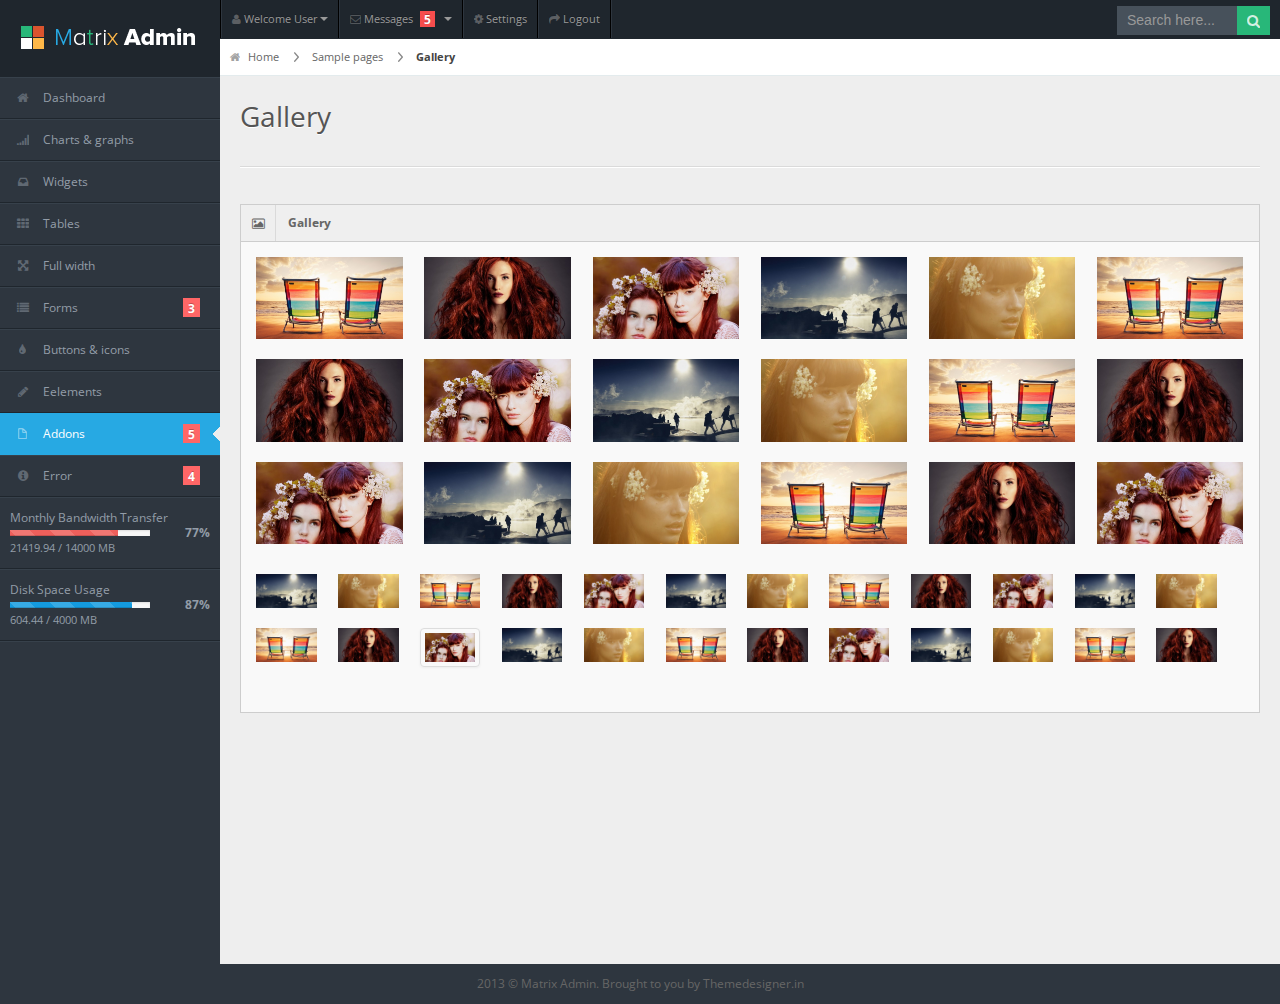
<file: demo-domain/src/main/webapp/gallery.html>
<!DOCTYPE html>
<html lang="en">
<head>
<title>Matrix Admin</title>
<meta charset="UTF-8" />
<meta name="viewport" content="width=device-width, initial-scale=1.0" />
<link rel="stylesheet" href="css/bootstrap.min.css" />
<link rel="stylesheet" href="css/bootstrap-responsive.min.css" />
<link rel="stylesheet" href="css/matrix-style.css" />
<link rel="stylesheet" href="css/matrix-media.css" />
<link href="font-awesome/css/font-awesome.css" rel="stylesheet" />
<link href='http://fonts.googleapis.com/css?family=Open+Sans:400,700,800' rel='stylesheet' type='text/css'>
</head>
<body>

<!--Header-part-->
<div id="header">
  <h1><a href="dashboard.html">Matrix Admin</a></h1>
</div>
<!--close-Header-part--> 

<!--top-Header-menu-->
<div id="user-nav" class="navbar navbar-inverse">
  <ul class="nav">
    <li  class="dropdown" id="profile-messages" ><a title="" href="#" data-toggle="dropdown" data-target="#profile-messages" class="dropdown-toggle"><i class="icon icon-user"></i>  <span class="text">Welcome User</span><b class="caret"></b></a>
      <ul class="dropdown-menu">
        <li><a href="#"><i class="icon-user"></i> My Profile</a></li>
        <li class="divider"></li>
        <li><a href="#"><i class="icon-check"></i> My Tasks</a></li>
        <li class="divider"></li>
        <li><a href="login.html"><i class="icon-key"></i> Log Out</a></li>
      </ul>
    </li>
    <li class="dropdown" id="menu-messages"><a href="#" data-toggle="dropdown" data-target="#menu-messages" class="dropdown-toggle"><i class="icon icon-envelope"></i> <span class="text">Messages</span> <span class="label label-important">5</span> <b class="caret"></b></a>
      <ul class="dropdown-menu">
        <li><a class="sAdd" title="" href="#"><i class="icon-plus"></i> new message</a></li>
        <li class="divider"></li>
        <li><a class="sInbox" title="" href="#"><i class="icon-envelope"></i> inbox</a></li>
        <li class="divider"></li>
        <li><a class="sOutbox" title="" href="#"><i class="icon-arrow-up"></i> outbox</a></li>
        <li class="divider"></li>
        <li><a class="sTrash" title="" href="#"><i class="icon-trash"></i> trash</a></li>
      </ul>
    </li>
    <li class=""><a title="" href="#"><i class="icon icon-cog"></i> <span class="text">Settings</span></a></li>
    <li class=""><a title="" href="login.html"><i class="icon icon-share-alt"></i> <span class="text">Logout</span></a></li>
  </ul>
</div>

<!--start-top-serch-->
<div id="search">
  <input type="text" placeholder="Search here..."/>
  <button type="submit" class="tip-bottom" title="Search"><i class="icon-search icon-white"></i></button>
</div>
<!--close-top-serch--> 

<!--sidebar-menu-->

<div id="sidebar"> <a href="#" class="visible-phone"><i class="icon icon-file"></i> Addons</a>
  <ul>
    <li><a href="index.html"><i class="icon icon-home"></i> <span>Dashboard</span></a> </li>
    <li><a href="charts.html"><i class="icon icon-signal"></i> <span>Charts &amp; graphs</span></a> </li>
    <li><a href="widgets.html"><i class="icon icon-inbox"></i> <span>Widgets</span></a> </li>
    <li><a href="tables.html"><i class="icon icon-th"></i> <span>Tables</span></a></li>
    <li><a href="grid.html"><i class="icon icon-fullscreen"></i> <span>Full width</span></a></li>
    <li class="submenu"> <a href="#"><i class="icon icon-list"></i> <span>Forms</span> <span class="label label-important">3</span></a>
      <ul>
        <li><a href="form-common.html">Basic Form</a></li>
        <li><a href="form-validation.html">Form with Validation</a></li>
        <li><a href="form-wizard.html">Form with Wizard</a></li>
      </ul>
    </li>
    <li><a href="buttons.html"><i class="icon icon-tint"></i> <span>Buttons &amp; icons</span></a></li>
    <li><a href="interface.html"><i class="icon icon-pencil"></i> <span>Eelements</span></a></li>
    <li class="submenu active"> <a href="#"><i class="icon icon-file"></i> <span>Addons</span> <span class="label label-important">5</span></a>
      <ul>
        <li><a href="index2.html">Dashboard2</a></li>
        <li><a href="gallery.html">Gallery</a></li>
        <li><a href="calendar.html">Calendar</a></li>
        <li><a href="invoice.html">Invoice</a></li>
        <li><a href="chat.html">Chat option</a></li>
      </ul>
    </li>
    <li class="submenu"> <a href="#"><i class="icon icon-info-sign"></i> <span>Error</span> <span class="label label-important">4</span></a>
      <ul>
        <li><a href="error403.html">Error 403</a></li>
        <li><a href="error404.html">Error 404</a></li>
        <li><a href="error405.html">Error 405</a></li>
        <li><a href="error500.html">Error 500</a></li>
      </ul>
    </li>
    <li class="content"> <span>Monthly Bandwidth Transfer</span>
      <div class="progress progress-mini progress-danger active progress-striped">
        <div style="width: 77%;" class="bar"></div>
      </div>
      <span class="percent">77%</span>
      <div class="stat">21419.94 / 14000 MB</div>
    </li>
    <li class="content"> <span>Disk Space Usage</span>
      <div class="progress progress-mini active progress-striped">
        <div style="width: 87%;" class="bar"></div>
      </div>
      <span class="percent">87%</span>
      <div class="stat">604.44 / 4000 MB</div>
    </li>
  </ul>
</div>
<div id="content">
  <div id="content-header">
    <div id="breadcrumb"> <a href="#" title="Go to Home" class="tip-bottom"><i class="icon-home"></i> Home</a> <a href="#">Sample pages</a> <a href="#" class="current">Gallery</a> </div>
    <h1>Gallery</h1>
  </div>
  <div class="container-fluid"><hr>
    <div class="row-fluid">
      <div class="span12">
        <div class="widget-box">
          <div class="widget-title"> <span class="icon"> <i class="icon-picture"></i> </span>
            <h5>Gallery</h5>
          </div>
          <div class="widget-content">
            <ul class="thumbnails">
              <li class="span2"> <a> <img src="img/gallery/imgbox3.jpg" alt="" > </a>
                <div class="actions"> <a title="" class="" href="#"><i class="icon-pencil"></i></a> <a class="lightbox_trigger" href="img/gallery/imgbox3.jpg"><i class="icon-search"></i></a> </div>
              </li>
              <li class="span2"> <a> <img src="img/gallery/imgbox4.jpg" alt="" > </a>
                <div class="actions"> <a title="" href="#"><i class="icon-pencil"></i></a> <a class="lightbox_trigger" href="img/gallery/imgbox3.jpg"><i class="icon-search"></i></a> </div>
              </li>
              <li class="span2"> <a > <img src="img/gallery/imgbox5.jpg" alt="" > </a>
                <div class="actions"> <a title="" href="#"><i class="icon-pencil"></i></a> <a class="lightbox_trigger" href="img/gallery/imgbox3.jpg"><i class="icon-search"></i></a> </div>
              </li>
              <li class="span2"> <a> <img src="img/gallery/imgbox1.jpg" alt="" > </a>
                <div class="actions"> <a title="" href="#"><i class="icon-pencil"></i></a> <a class="lightbox_trigger" href="img/gallery/imgbox3.jpg"><i class="icon-search"></i></a> </div>
              </li>
              <li class="span2"> <a > <img src="img/gallery/imgbox2.jpg" alt="" > </a>
                <div class="actions"> <a title="" href="#"><i class="icon-pencil"></i></a> <a class="lightbox_trigger" href="img/gallery/imgbox3.jpg"><i class="icon-search"></i></a> </div>
              </li>
              <li class="span2"> <a> <img src="img/gallery/imgbox3.jpg" alt="" > </a>
                <div class="actions"> <a title="" href="#"><i class="icon-pencil"></i></a> <a class="lightbox_trigger" href="img/gallery/imgbox3.jpg"><i class="icon-search"></i></a> </div>
              </li>
              <li class="span2"> <a> <img src="img/gallery/imgbox4.jpg" alt="" > </a>
                <div class="actions"> <a title="" href="#"><i class="icon-pencil"></i></a> <a class="lightbox_trigger" href="img/gallery/imgbox3.jpg"><i class="icon-search"></i></a> </div>
              </li>
              <li class="span2"> <a> <img src="img/gallery/imgbox5.jpg" alt="" > </a>
                <div class="actions"> <a title="" href="#"><i class="icon-pencil"></i></a> <a class="lightbox_trigger" href="img/gallery/imgbox3.jpg"><i class="icon-search"></i></a> </div>
              </li>
              <li class="span2"> <a> <img src="img/gallery/imgbox1.jpg" alt="" > </a>
                <div class="actions"> <a title="" href="#"><i class="icon-pencil"></i></a> <a class="lightbox_trigger" href="img/gallery/imgbox3.jpg"><i class="icon-search"></i></a> </div>
              </li>
              <li class="span2"> <a> <img src="img/gallery/imgbox2.jpg" alt="" > </a>
                <div class="actions"> <a title="" href="#"><i class="icon-pencil"></i></a> <a class="lightbox_trigger" href="img/gallery/imgbox3.jpg"><i class="icon-search"></i></a> </div>
              </li>
              <li class="span2"> <a> <img src="img/gallery/imgbox3.jpg" alt="" > </a>
                <div class="actions"> <a title="" href="#"><i class="icon-pencil"></i></a> <a class="lightbox_trigger" href="img/gallery/imgbox3.jpg"><i class="icon-search"></i></a> </div>
              </li>
              <li class="span2"> <a> <img src="img/gallery/imgbox4.jpg" alt="" > </a>
                <div class="actions"> <a title="" href="#"><i class="icon-pencil"></i></a> <a class="lightbox_trigger" href="img/gallery/imgbox3.jpg"><i class="icon-search"></i></a> </div>
              </li>
              <li class="span2"> <a> <img src="img/gallery/imgbox5.jpg" alt="" > </a>
                <div class="actions"> <a title="" href="#"><i class="icon-pencil"></i></a> <a class="lightbox_trigger" href="img/gallery/imgbox3.jpg"><i class="icon-search"></i></a> </div>
              </li>
              <li class="span2"> <a> <img src="img/gallery/imgbox1.jpg" alt="" > </a>
                <div class="actions"> <a title="" href="#"><i class="icon-pencil"></i></a> <a class="lightbox_trigger" href="img/gallery/imgbox3.jpg"><i class="icon-search"></i></a> </div>
              </li>
              <li class="span2"> <a> <img src="img/gallery/imgbox2.jpg" alt="" > </a>
                <div class="actions"> <a title="" href="#"><i class="icon-pencil"></i></a> <a class="lightbox_trigger" href="img/gallery/imgbox3.jpg"><i class="icon-search"></i></a> </div>
              </li>
              <li class="span2"> <a> <img src="img/gallery/imgbox3.jpg" alt="" > </a>
                <div class="actions"> <a title="" href="#"><i class="icon-pencil"></i></a> <a class="lightbox_trigger" href="img/gallery/imgbox3.jpg"><i class="icon-search"></i></a> </div>
              </li>
              <li class="span2"> <a> <img src="img/gallery/imgbox4.jpg" alt="" > </a>
                <div class="actions"> <a title="" href="#"><i class="icon-pencil"></i></a> <a class="lightbox_trigger" href="img/gallery/imgbox3.jpg"><i class="icon-search"></i></a> </div>
              </li>
              <li class="span2"> <a> <img src="img/gallery/imgbox5.jpg" alt="" > </a>
                <div class="actions"> <a title="" href="#"><i class="icon-pencil"></i></a> <a class="lightbox_trigger" href="img/gallery/imgbox3.jpg"><i class="icon-search"></i></a> </div>
              </li>
            </ul>
            <ul class="thumbnails">
              <li class="span1"> <a> <img src="img/gallery/imgbox1.jpg" alt="" > </a>
                <div class="actions"> <a title="" href="#"><i class="icon-pencil"></i></a> <a class="lightbox_trigger" href="img/gallery/imgbox3.jpg"><i class="icon-search"></i></a> </div>
              </li>
              <li class="span1"> <a> <img src="img/gallery/imgbox2.jpg" alt="" > </a>
                <div class="actions"> <a title="" href="#"><i class="icon-pencil"></i></a> <a class="lightbox_trigger" href="img/gallery/imgbox3.jpg"><i class="icon-search"></i></a> </div>
              </li>
              <li class="span1"> <a> <img src="img/gallery/imgbox3.jpg" alt="" > </a>
                <div class="actions"> <a title="" href="#"><i class="icon-pencil"></i></a> <a class="lightbox_trigger" href="img/gallery/imgbox3.jpg"><i class="icon-search"></i></a> </div>
              </li>
              <li class="span1"> <a> <img src="img/gallery/imgbox4.jpg" alt="" > </a>
                <div class="actions"> <a title="" href="#"><i class="icon-pencil"></i></a> <a class="lightbox_trigger" href="img/gallery/imgbox3.jpg"><i class="icon-search"></i></a> </div>
              </li>
              <li class="span1"> <a> <img src="img/gallery/imgbox5.jpg" alt="" > </a>
                <div class="actions"> <a title="" href="#"><i class="icon-pencil"></i></a> <a class="lightbox_trigger" href="img/gallery/imgbox3.jpg"><i class="icon-search"></i></a> </div>
              </li>
              <li class="span1"> <a> <img src="img/gallery/imgbox1.jpg" alt="" > </a>
                <div class="actions"> <a title="" href="#"><i class="icon-pencil"></i></a> <a class="lightbox_trigger" href="img/gallery/imgbox3.jpg"><i class="icon-search"></i></a> </div>
              </li>
              <li class="span1"> <a> <img src="img/gallery/imgbox2.jpg" alt="" > </a>
                <div class="actions"> <a title="" href="#"><i class="icon-pencil"></i></a> <a class="lightbox_trigger" href="img/gallery/imgbox3.jpg"><i class="icon-search"></i></a> </div>
              </li>
              <li class="span1"> <a> <img src="img/gallery/imgbox3.jpg" alt="" > </a>
                <div class="actions"> <a title="" href="#"><i class="icon-pencil"></i></a> <a class="lightbox_trigger" href="img/gallery/imgbox3.jpg"><i class="icon-search"></i></a> </div>
              </li>
              <li class="span1"> <a> <img src="img/gallery/imgbox4.jpg" alt="" > </a>
                <div class="actions"> <a title="" href="#"><i class="icon-pencil"></i></a> <a class="lightbox_trigger" href="img/gallery/imgbox3.jpg"><i class="icon-search"></i></a> </div>
              </li>
              <li class="span1"> <a> <img src="img/gallery/imgbox5.jpg" alt="" > </a>
                <div class="actions"> <a title="" href="#"><i class="icon-pencil"></i></a> <a class="lightbox_trigger" href="img/gallery/imgbox3.jpg"><i class="icon-search"></i></a> </div>
              </li>
              <li class="span1"> <a> <img src="img/gallery/imgbox1.jpg" alt="" > </a>
                <div class="actions"> <a title="" href="#"><i class="icon-pencil"></i></a> <a class="lightbox_trigger" href="img/gallery/imgbox3.jpg"><i class="icon-search"></i></a> </div>
              </li>
              <li class="span1"> <a> <img src="img/gallery/imgbox2.jpg" alt="" > </a>
                <div class="actions"> <a title="" href="#"><i class="icon-pencil"></i></a> <a class="lightbox_trigger" href="img/gallery/imgbox3.jpg"><i class="icon-search"></i></a> </div>
              </li>
              <li class="span1"> <a> <img src="img/gallery/imgbox3.jpg" alt="" > </a>
                <div class="actions"> <a title="" href="#"><i class="icon-pencil"></i></a> <a class="lightbox_trigger" href="img/gallery/imgbox3.jpg"><i class="icon-search"></i></a> </div>
              </li>
              <li class="span1"> <a> <img src="img/gallery/imgbox4.jpg" alt="" > </a>
                <div class="actions"> <a title="" href="#"><i class="icon-pencil"></i></a> <a class="lightbox_trigger" href="img/gallery/imgbox3.jpg"><i class="icon-search"></i></a> </div>
              </li>
              <li class="span1"> <a class="thumbnail lightbox_trigger" href="img/gallery/imgbox5.jpg"> <img src="img/gallery/imgbox5.jpg" alt="" > </a>
                <div class="actions"> <a title="" href="#"><i class="icon-pencil"></i></a> <a class="lightbox_trigger" href="img/gallery/imgbox3.jpg"><i class="icon-search"></i></a> </div>
              </li>
              <li class="span1"> <a> <img src="img/gallery/imgbox1.jpg" alt="" > </a>
                <div class="actions"> <a title="" href="#"><i class="icon-pencil"></i></a> <a class="lightbox_trigger" href="img/gallery/imgbox3.jpg"><i class="icon-search"></i></a> </div>
              </li>
              <li class="span1"> <a> <img src="img/gallery/imgbox2.jpg" alt="" > </a>
                <div class="actions"> <a title="" href="#"><i class="icon-pencil"></i></a> <a class="lightbox_trigger" href="img/gallery/imgbox3.jpg"><i class="icon-search"></i></a> </div>
              </li>
              <li class="span1"> <a> <img src="img/gallery/imgbox3.jpg" alt="" > </a>
                <div class="actions"> <a title="" href="#"><i class="icon-pencil"></i></a> <a class="lightbox_trigger" href="img/gallery/imgbox3.jpg"><i class="icon-search"></i></a> </div>
              </li>
              <li class="span1"> <a> <img src="img/gallery/imgbox4.jpg" alt="" > </a>
                <div class="actions"> <a title="" href="#"><i class="icon-pencil"></i></a> <a class="lightbox_trigger" href="img/gallery/imgbox3.jpg"><i class="icon-search"></i></a> </div>
              </li>
              <li class="span1"> <a> <img src="img/gallery/imgbox5.jpg" alt="" > </a>
                <div class="actions"> <a title="" href="#"><i class="icon-pencil"></i></a> <a class="lightbox_trigger" href="img/gallery/imgbox3.jpg"><i class="icon-search"></i></a> </div>
              </li>
              <li class="span1"> <a> <img src="img/gallery/imgbox1.jpg" alt="" > </a>
                <div class="actions"> <a title="" href="#"><i class="icon-pencil"></i></a> <a class="lightbox_trigger" href="img/gallery/imgbox3.jpg"><i class="icon-search"></i></a> </div>
              </li>
              <li class="span1"> <a> <img src="img/gallery/imgbox2.jpg" alt="" > </a>
                <div class="actions"> <a title="" href="#"><i class="icon-pencil"></i></a> <a class="lightbox_trigger" href="img/gallery/imgbox3.jpg"><i class="icon-search"></i></a> </div>
              </li>
              <li class="span1"> <a> <img src="img/gallery/imgbox3.jpg" alt="" > </a>
                <div class="actions"> <a title="" href="#"><i class="icon-pencil"></i></a> <a class="lightbox_trigger" href="img/gallery/imgbox3.jpg"><i class="icon-search"></i></a> </div>
              </li>
              <li class="span1"> <a> <img src="img/gallery/imgbox4.jpg" alt="" > </a>
                <div class="actions"> <a title="" href="#"><i class="icon-pencil"></i></a> <a class="lightbox_trigger" href="img/gallery/imgbox3.jpg"><i class="icon-search"></i></a> </div>
              </li>
              
            </ul>
          </div>
        </div>
      </div>
    </div>
  </div>
</div>
<!--Footer-part-->
<div class="row-fluid">
  <div id="footer" class="span12"> 2013 &copy; Matrix Admin. Brought to you by <a href="http://themedesigner.in/">Themedesigner.in</a> </div>
</div>
<!--end-Footer-part-->
<script src="js/jquery.min.js"></script> 
<script src="js/jquery.ui.custom.js"></script> 
<script src="js/bootstrap.min.js"></script> 
<script src="js/matrix.js"></script>
</body>
</html>
</file>
<file: demo-domain/src/main/webapp/css/fullcalendar.css>
.fc {
    direction: ltr;
    text-align: left; border:1px solid #dadada;
}
.fc table {
    border-collapse: collapse;
    border-spacing: 0;
}
html .fc, .fc table {
    font-size: 1em;
}
.fc td, .fc th {
    padding: 0;
    vertical-align: top;
}
.fc-header {
    position: relative;
}
.fc-header td {
    position: relative;
    white-space: nowrap;
}
.fc-header-left {
    text-align: left;
}
.fc-header-center {
    left: 10%;
    position: absolute;
    text-align: center;
    top: 0;
    width: 80%;
}
.fc-button-inner {
    border-left: 1px solid #D5D5D5;
}
.panel-left .fc-header-right .fc-button:last-child .fc-button-inner {
	border-right: 1px solid #D5D5D5;
}
.fc-header-left .fc-button-inner {
    border: medium none;
}
.fc-header-right {
    position: absolute !important;
    right: 0;
    text-align: right;
    top: -37px;
}
.panel-left .fc-header-right {
	right: -1px;
}
.fc-header-title {
    display: inline-block;
    vertical-align: top;
}
.fc-header-title strong {
    display: block;
    margin-top: 0;
    padding: 8px 12px !important;
    white-space: nowrap;
}
.fc .fc-header-space {
    padding-left: 10px;
}
.fc-header .fc-corner-right {
    float: right;
    margin-right: 1px;
}
.fc-header .ui-corner-right {
    margin-right: 0;
}
.fc-header .fc-state-hover, .fc-header .ui-state-hover {
    z-index: 2;
}
.fc-header .fc-state-down {
    z-index: 3;
}
.fc-header .fc-state-active, .fc-header .ui-state-active {
    z-index: 4;
}
.fc-button-prev .fc-button-content {
    background: url("../img/larrow.png") no-repeat scroll 15px 13px transparent;
    width: 10px;
}
.fc-button-next .fc-button-content {
    background: url("../img/rarrow.png") no-repeat scroll 15px 13px transparent;
    width: 10px;
}
.fc-content {
}
.fc-view {
    overflow: hidden;
    width: 100%;
}
.fc-widget-header, .fc-widget-content {
    border: 1px solid #D5D5D5;
}
.fc-state-highlight {
    background: url("../images/backgrounds/calActiveBg.html") repeat-x scroll 0 0 #F5F5F5;
}
.fc-cell-overlay {
    background: none repeat scroll 0 0 #99CCFF;
    opacity: 0.2;
}
.fc-button {
    cursor: pointer;
    display: inline-block;
    position: relative;
}
.fc-state-default {
}
.fc-button-inner {
    float: left;
    overflow: hidden;
    position: relative;
}
.fc-state-default .fc-button-inner {
}
.fc-button-content {
    float: left;
    height: 36px;
    line-height: 37px;
    padding: 0 14px;
    position: relative;
    white-space: nowrap;
}
.fc-header-right .fc-button-content {
    height: 37px;
}
.fc-button-content .fc-icon-wrap {
    float: left;
    position: relative;
    top: 50%;
}
.fc-button-content .ui-icon {
    float: left;
    margin-top: -50%;
    position: relative;
}
.fc-state-default .fc-button-effect {
    left: 0;
    position: absolute;
    top: 50%;
}
.fc-state-default .fc-button-effect span {
}
.fc-state-default, .fc-state-default .fc-button-inner {
}
.fc-state-hover, .fc-state-hover .fc-button-inner {
}
.fc-state-down, .fc-state-down .fc-button-inner {
}
.fc-state-active, .fc-state-active .fc-button-inner {
    background: none repeat scroll 0 0 #F9F9F9;
    color: #797979;
}
.fc-first th {
    padding-top: 1px;
}
.fc-state-disabled, .fc-state-disabled .fc-button-inner {
    border-color: #DDDDDD;
    color: #999999;
}
.fc-state-disabled {
    cursor: default;
}
.fc-state-disabled .fc-button-effect {
    display: none;
}
.fc-event {
    border-style: solid;
    border-width: 0;
    cursor: default;
    font-size: 0.85em;
}
a.fc-event, .fc-event-draggable {
    cursor: pointer;
}
a.fc-event {
    text-decoration: none;
}
.fc-rtl .fc-event {
    text-align: right;
}
.fc-event-skin {
    background-color: #fb7a2c;
    border-color: #000000;
    border-radius: 2px 2px 2px 2px;
    color: #FFFFFF;
    display: block;
    font-size: 11px;
    margin-top: 1px;
    padding: 1px 0;
}
.fc-event-inner {
    border-style: solid;
    border-width: 0;
    height: 100%;
    overflow: hidden;
    position: relative;
    width: 100%;
}
.fc-event-time, .fc-event-title {
    display: block;
    float: left;
    line-height: 16px;
    padding: 0 2px 1px 5px;
}
.fc .ui-resizable-handle {
    display: block;
    font-size: 300%;
    line-height: 50%;
    overflow: hidden;
    position: absolute;
    z-index: 99999;
}
.fc-event-hori {
    margin-bottom: 1px;
}
.fc-event-hori .ui-resizable-e {
    cursor: e-resize;
    height: 100% !important;
    right: -3px !important;
    top: 0 !important;
    width: 7px !important;
}
.fc-event-hori .ui-resizable-w {
    cursor: w-resize;
    height: 100% !important;
    left: -3px !important;
    top: 0 !important;
    width: 7px !important;
}
.fc-event-hori .ui-resizable-handle {
}
.fc-corner-left {
    margin-left: 1px;
}
.fc-corner-left .fc-button-inner, .fc-corner-left .fc-event-inner {
}
.fc-corner-right {
    margin-right: 1px;
}
.fc-corner-right .fc-button-inner, .fc-corner-right .fc-event-inner {
    margin-right: -1px;
}
.fc-corner-top {
    margin-top: 1px;
}
.fc-corner-top .fc-event-inner {
    margin-top: -1px;
}
.fc-corner-bottom {
    margin-bottom: 1px;
}
.fc-corner-bottom .fc-event-inner {
    margin-bottom: -1px;
}
.fc-corner-left .fc-event-inner {
}
.fc-corner-right .fc-event-inner {
}
.fc-corner-top .fc-event-inner {
    border-top-width: 1px;
}
.fc-corner-bottom .fc-event-inner {
    border-bottom-width: 1px;
}
table.fc-border-separate {
    border-collapse: separate;
}
.fc-border-separate th, .fc-border-separate td {
    border-width: 1px 0 0 1px;
}
.fc-border-separate td:first-child, .fc-border-separate th:first-child {
    border-left: medium none;
}
.fc-border-separate th.fc-last, .fc-border-separate td.fc-last {
}
.fc-border-separate tr.fc-last th, .fc-border-separate tr.fc-last td {
    border-top-width: 1px;
}
.fc-border-separate tbody tr.fc-first td, .fc-border-separate tbody tr.fc-first th {
    border-top-width: 1px;
}
.fc-grid th {
    text-align: center;
}
.fc-grid .fc-day-number {
    float: right;
    padding: 3px 5px;
}
.fc-grid .fc-other-month .fc-day-number {
    opacity: 0.3;
}
.fc-grid .fc-day-content {
    clear: both;
    padding: 5px 2px 3px;
}
.fc-grid .fc-event-time {
    font-weight: bold;
}
.fc-rtl .fc-grid .fc-day-number {
    float: left;
}
.fc-rtl .fc-grid .fc-event-time {
    float: right;
}
.fc-agenda table {
    border-collapse: separate;
}
.fc-agenda-days th {
    text-align: center;
}
.fc-agenda .fc-agenda-axis {
    font-weight: normal;
    padding: 0 4px;
    text-align: right;
    vertical-align: middle;
    white-space: nowrap;
    width: 50px;
}
.fc-agenda .fc-day-content {
    padding: 2px 2px 1px;
}
.fc-agenda-days .fc-agenda-axis {
    border-right-width: 1px;
}
.fc-agenda-days .fc-col0 {
    border-left-width: 0;
}
.fc-agenda-allday th {
    border-width: 0 1px;
}
.fc-agenda-allday .fc-day-content {
    min-height: 34px;
}
.fc-agenda-divider-inner {
    height: 2px;
    overflow: hidden;
}
.fc-widget-header .fc-agenda-divider-inner {
    background: none repeat scroll 0 0 #EEEEEE;
}
.fc-agenda-slots th {
    border-width: 1px 1px 0;
}
.fc-agenda-slots td {
    background: none repeat scroll 0 0 transparent;
    border-width: 1px 0 0;
}
.fc-agenda-slots td div {
    height: 20px;
}
.fc-agenda-slots tr.fc-slot0 th, .fc-agenda-slots tr.fc-slot0 td {
    border-top-width: 0;
}
.fc-agenda-slots tr.fc-minor th, .fc-agenda-slots tr.fc-minor td {
    border-top-style: dotted;
}
.fc-agenda-slots tr.fc-minor th.ui-widget-header {
}
.fc-event-vert {
    border-width: 0 1px;
}
.fc-event-vert .fc-event-head, .fc-event-vert .fc-event-content {
    overflow: hidden;
    position: relative;
    width: 100%;
    z-index: 2;
}
.fc-event-vert .fc-event-time {
    font-size: 10px;
    white-space: nowrap;
}
.fc-event-vert .fc-event-bg {
    background: none repeat scroll 0 0 #FFFFFF;
    height: 100%;
    left: 0;
    opacity: 0.3;
    position: absolute;
    top: 0;
    width: 100%;
    z-index: 1;
}
.fc .ui-draggable-dragging .fc-event-bg, .fc-select-helper .fc-event-bg {
}
.fc-event-vert .ui-resizable-s {
    bottom: 0 !important;
    cursor: s-resize;
    font-family: monospace;
    font-size: 11px !important;
    height: 8px !important;
    line-height: 8px !important;
    overflow: hidden !important;
    text-align: center;
    width: 100% !important;
}
.fc-agenda .ui-resizable-resizing {
}

#external-events .external-event {
	margin-bottom: 5px; cursor:all-scroll;
}
</file>
<file: demo-domain/src/main/webapp/css/matrix-media.css>
body {
	background:#2E363F;
}

#header {
	background-color: #1f262d;
   margin-top:10px;
}
#search input[type=text], #search button {
	background-color: #28b779;
}
#search input[type=text]:focus {
	color: #777777;
}
#sidebar > ul{border-bottom: 1px solid #37414b}
#sidebar > ul > li {
	border-top: 1px solid #37414b; border-bottom: 1px solid #1f262d;
}
#sidebar > ul > li.active {
    background-color: #27a9e3; border-bottom: 1px solid #27a9e3;  border-top: 1px solid #27a9e3;
}
#sidebar > ul > li.active a{ color:#fff; text-decoration:none;}

#sidebar > ul > li > a > .label {
	background-color:#F66;
}
#sidebar > ul > li > a:hover {
	background-color: #27a9e3; color:#fff;
}
#sidebar > ul li ul {
	background-color: #1e242b;
}
#sidebar > ul li ul li a{ color:#939da8}
#sidebar > ul li ul li a:hover, #sidebar > ul li ul li.active a {
	color: #fff;
	background-color: #28b779;
}


#search input[type=text] {
	background-color: #47515b; color: #fff; 
}
#search input[type=text]:focus {
	color: #2e363f; color: #fff; box-shadow:none;
}
.dropdown-menu li a:hover, .dropdown-menu .active a, .dropdown-menu .active a:hover {
    color: #eeeeee;
	background:#666;
   
}
.top_message{ float:right; padding:20px 12px; position:relative; top:-13px; border-left:1px solid #3D3A37; font-size:14px; line-height:20px; *line-height:20px; color:#333; text-align:center;  vertical-align:middle; cursor:pointer; }
.top_message:hover{ background:#000}
.rightzero{ right:0px; display:none;}
@media (max-width: 480px) {
	#sidebar > a {
		background:#27a9e3;
		
	}
	.quick-actions_homepage .quick-actions li{ min-width:100%;}
}
@media (min-width: 768px) and (max-width: 970px) {.quick-actions_homepage .quick-actions li{ min-width:20.5%;}}
@media (min-width: 481px) and (max-width: 767px) {
	#sidebar > ul ul:before {
	}
	#sidebar > ul ul:after {
		border-right: 6px solid #222222;
    }
	.quick-actions_homepage .quick-actions li{ min-width:47%;}
}
div.tagsinput { border:1px solid #CCC; background: #FFF; padding:5px; width:300px; height:100px; overflow-y: auto;}
div.tagsinput span.tag { border: 1px solid #a5d24a; -moz-border-radius:2px; -webkit-border-radius:2px; display: block; float: left; padding: 5px; text-decoration:none; background: #cde69c; color: #638421; margin-right: 5px; margin-bottom:5px;font-family: helvetica;  font-size:13px;}
div.tagsinput span.tag a { font-weight: bold; color: #82ad2b; text-decoration:none; font-size: 11px;  } 
div.tagsinput input { width:80px; margin:0px; font-family: helvetica; font-size: 13px; border:1px solid transparent; padding:5px; background: transparent; color: #000; outline:0px;  margin-right:5px; margin-bottom:5px; }
div.tagsinput div { display:block; float: left; } 
.tags_clear { clear: both; width: 100%; height: 0px; }
.not_valid {background: #FBD8DB !important; color: #90111A !important;}
</file>
<file: demo-domain/src/main/webapp/css/uniform.css>
/*

Uniform Theme: Uniform Default
Version: 1.6
By: Josh Pyles
License: MIT License
---
For use with the Uniform plugin:
http://pixelmatrixdesign.com/uniform/
---
Generated by Uniform Theme Generator:
http://pixelmatrixdesign.com/uniform/themer.html

*/

/* Global Declaration */

div.selector, 
div.selector span, 
div.checker span,
div.radio span, 
div.uploader, 
div.uploader span.action,
div.button,
div.button span {
  background-image: url(../img/sprite.png);
  background-repeat: no-repeat;
  -webkit-font-smoothing: antialiased;
}

.selector, 
.radio, 
.checker, 
.uploader,
.button, 
.selector *, 
.radio *, 
.checker *, 
.uploader *,
.button *{
  margin: 0;
  padding: 0;
}

/* INPUT & TEXTAREA */



input.text:focus,
input.email:focus,
input.password:focus,
textarea.uniform:focus {
}

/* SPRITES */

/* Select */

div.selector {
  background-position: -483px -130px;
  line-height: 26px;
  height: 26px;
}

div.selector span {
  background-position: right 0px;
  height: 26px;
  line-height: 26px;
}

div.selector select {
  /* change these to adjust positioning of select element */
  top: 0px;
  left: 0px;
}

div.selector:active, 
div.selector.active {
  background-position: -483px -156px;
}

div.selector:active span, 
div.selector.active span {
  background-position: right -26px;
}

div.selector.focus, div.selector.hover, div.selector:hover {
  background-position: -483px -182px;
}

div.selector.focus span, div.selector.hover span, div.selector:hover span {
  background-position: right -52px;
}

div.selector.focus:active,
div.selector.focus.active,
div.selector:hover:active,
div.selector.active:hover {
  background-position: -483px -208px;
}

div.selector.focus:active span,
div.selector:hover:active span,
div.selector.active:hover span,
div.selector.focus.active span {
  background-position: right -78px;
}

div.selector.disabled {
  background-position: -483px -234px;
}

div.selector.disabled span {
  background-position: right -104px;
}

/* Checkbox */

div.checker {
  width: 19px;
  height: 19px;
}

div.checker input {
  width: 19px;
  height: 19px;
}

div.checker span {
  background-position: 0px -260px;
  height: 19px;
  width: 19px;
}

div.checker:active span, 
div.checker.active span {
  background-position: -19px -260px;
}

div.checker.focus span,
div.checker:hover span {
  background-position: -38px -260px;
}

div.checker.focus:active span,
div.checker:active:hover span,
div.checker.active:hover span,
div.checker.focus.active span {
  background-position: -57px -260px;
}

div.checker span.checked {
  background-position: -76px -260px;
}

div.checker:active span.checked, 
div.checker.active span.checked {
  background-position: -95px -260px;
}

div.checker.focus span.checked,
div.checker:hover span.checked {
  background-position: -114px -260px;
}

div.checker.focus:active span.checked,
div.checker:hover:active span.checked,
div.checker.active:hover span.checked,
div.checker.active.focus span.checked {
  background-position: -133px -260px;
}

div.checker.disabled span,
div.checker.disabled:active span,
div.checker.disabled.active span {
  background-position: -152px -260px;
}

div.checker.disabled span.checked,
div.checker.disabled:active span.checked,
div.checker.disabled.active span.checked {
  background-position: -171px -260px;
}

/* Radio */

div.radio {
  width: 18px;
  height: 18px;
}

div.radio input {
  width: 18px;
  height: 18px;
}

div.radio span {
  height: 18px;
  width: 18px;
  background-position: 0px -279px;
}

div.radio:active span, 
div.radio.active span {
  background-position: -18px -279px;
}

div.radio.focus span, 
div.radio:hover span {
  background-position: -36px -279px;
}

div.radio.focus:active span,
div.radio:active:hover span,
div.radio.active:hover span,
div.radio.active.focus span {
  background-position: -54px -279px;
}

div.radio span.checked {
  background-position: -72px -279px;
}

div.radio:active span.checked,
div.radio.active span.checked {
  background-position: -90px -279px;
}

div.radio.focus span.checked, div.radio:hover span.checked {
  background-position: -108px -279px;
}

div.radio.focus:active span.checked, 
div.radio:hover:active span.checked,
div.radio.focus.active span.checked,
div.radio.active:hover span.checked {
  background-position: -126px -279px;
}

div.radio.disabled span,
div.radio.disabled:active span,
div.radio.disabled.active span {
  background-position: -144px -279px;
}

div.radio.disabled span.checked,
div.radio.disabled:active span.checked,
div.radio.disabled.active span.checked {
  background-position: -162px -279px;
}

/* Uploader */

div.uploader {
  background-position: 0px -297px;
  height: 28px;
}

div.uploader span.action {
  background-position: right -409px;
  height: 24px;
  line-height: 24px;
}

div.uploader span.filename {
  height: 24px;
  /* change this line to adjust positioning of filename area */
  margin: 2px 0px 2px 2px;
  line-height: 24px;
}

div.uploader.focus,
div.uploader.hover,
div.uploader:hover {
  background-position: 0px -353px;
}

div.uploader.focus span.action,
div.uploader.hover span.action,
div.uploader:hover span.action {
  background-position: right -437px;
}

div.uploader.active span.action,
div.uploader:active span.action {
  background-position: right -465px;
}

div.uploader.focus.active span.action,
div.uploader:focus.active span.action,
div.uploader.focus:active span.action,
div.uploader:focus:active span.action {
  background-position: right -493px;
}

div.uploader.disabled {
  background-position: 0px -325px;
}

div.uploader.disabled span.action {
  background-position: right -381px;
}

div.button {
  background-position: 0px -523px;
}

div.button span {
  background-position: right -643px;
}

div.button.focus,
div.button:focus,
div.button:hover,
div.button.hover {
  background-position: 0px -553px;
}

div.button.focus span,
div.button:focus span,
div.button:hover span,
div.button.hover span {
  background-position: right -673px; 
}

div.button.active,
div.button:active {
  background-position: 0px -583px;
}

div.button.active span,
div.button:active span {
  background-position: right -703px;
  color: #555;
}

div.button.disabled,
div.button:disabled {
  background-position: 0px -613px;
}

div.button.disabled span,
div.button:disabled span {
  background-position: right -733px;
  color: #bbb;
  cursor: default;
}

/* PRESENTATION */

/* Button */

div.button {
  height: 30px;
}

div.button span {
  margin-left: 13px;
  height: 22px;
  padding-top: 8px;
  font-weight: bold;
  font-family: "Helvetica Neue", Helvetica, Arial, sans-serif;
  font-size: 12px;
  letter-spacing: 1px;
  text-transform: uppercase;
  padding-left: 2px;
  padding-right: 15px;
}

/* Select */
div.selector {
  width: 190px;
  font-size: 12px;
}

div.selector select {
  min-width: 190px;
  font-family: "Helvetica Neue", Helvetica, Arial, sans-serif;
  font-size: 12px;
  border: solid 1px #fff;
}

div.selector span {
  padding: 0px 25px 0px 2px;
  cursor: pointer;
}

div.selector span {
  color: #666;
  width: 158px;
  text-shadow: 0 1px 0 #fff;
}

div.selector.disabled span {
  color: #bbb;
}

/* Checker */
div.checker {
  margin-right: 5px;
}

/* Radio */
div.radio {
  margin-right: 3px;
}

/* Uploader */
div.uploader {
  width: 190px;
  cursor: pointer;
}

div.uploader span.action {
  width: 85px;
  text-align: center;
  text-shadow: #fff 0px 1px 0px;
  background-color: #fff;
  font-size: 11px;
  font-weight: bold;
}

div.uploader span.filename {
  color: #777;
  width: 82px;
  border-right: solid 1px #bbb;
  font-size: 11px;
}

div.uploader input {
  width: 190px;
}

div.uploader.disabled span.action {
  color: #aaa;
}

div.uploader.disabled span.filename {
  border-color: #ddd;
  color: #aaa;
}
/*

CORE FUNCTIONALITY 

Not advised to edit stuff below this line
-----------------------------------------------------
*/

.selector, 
.checker, 
.button, 
.radio, 
.uploader {
  display: -moz-inline-box;
  display: inline-block;
  vertical-align: middle;
  zoom: 1;
  *display: inline;
}

.selector select:focus, .radio input:focus, .checker input:focus, .uploader input:focus {
  outline: 0;
}

/* Button */

div.button a,
div.button button,
div.button input {
  position: absolute;
}

div.button {
  cursor: pointer;
  position: relative;
}

div.button span {
  display: -moz-inline-box;
  display: inline-block;
  line-height: 1;
  text-align: center;
}

/* Select */

div.selector {
  position: relative;
  padding-left: 10px;
  overflow: hidden;
}

div.selector span {
  display: block;
  overflow: hidden;
  text-overflow: ellipsis;
  white-space: nowrap;
}

div.selector select {
  position: absolute;
  opacity: 0;
  filter: alpha(opacity:0);
  height: 25px;
  border: none;
  background: none;
}

/* Checker */

div.checker {
  position: relative;
}

div.checker span {
  display: -moz-inline-box;
  display: inline-block;
  text-align: center;
}

div.checker input {
  opacity: 0;
  filter: alpha(opacity:0);
  display: inline-block;
  background: none;
}

/* Radio */

div.radio {
  position: relative;
}

div.radio span {
  display: -moz-inline-box;
  display: inline-block;
  text-align: center;
}

div.radio input {
  opacity: 0;
  filter: alpha(opacity:0);
  text-align: center;
  display: inline-block;
  background: none;
}

/* Uploader */

div.uploader {
  position: relative;
  overflow: hidden;
  cursor: default;
}

div.uploader span.action {
  float: left;
  display: inline;
  padding: 2px 0px;
  overflow: hidden;
  cursor: pointer;
}

div.uploader span.filename {
  padding: 0px 10px;
  float: left;
  display: block;
  overflow: hidden;
  text-overflow: ellipsis;
  white-space: nowrap;
  cursor: default;
  position:relative;
}

div.uploader input {
  opacity: 0;
  filter: alpha(opacity:0);
  position: absolute;
  top: 0;
  right: 0;
  bottom: 0;
  float: right;
  height: 25px;
  border: none;
  cursor: default;
}
</file>
<file: demo-domain/src/main/webapp/css/select2.css>
/*
Version: 3.2 Timestamp: Mon Sep 10 10:38:04 PDT 2012
*/
.select2-container {
    position: relative;
    display: inline-block;
    /* inline-block for ie7 */
    zoom: 1;
    *display: inline;
    vertical-align: top; width:90%;
}
.dataTables_length .select2-container{ width:auto!important;}
.select2-container,
.select2-drop,
.select2-search,
.select2-search input{
  /*
    Force border-box so that % widths fit the parent
    container without overlap because of margin/padding.

    More Info : http://www.quirksmode.org/css/box.html
  */
  -moz-box-sizing: border-box;    /* firefox */
  -ms-box-sizing: border-box;     /* ie */
  -webkit-box-sizing: border-box; /* webkit */
  -khtml-box-sizing: border-box;  /* konqueror */
  box-sizing: border-box;         /* css3 */
}

.select2-container .select2-choice {
    background-color: #fff;

    -moz-background-clip: padding;
    -webkit-background-clip: padding-box;
    background-clip: padding-box;
    border: 1px solid #aaa;
    display: block;
    overflow: hidden;
    white-space: nowrap;
    position: relative;
    height: 26px;
    line-height: 26px;
    padding: 0 0 0 8px;
    color: #444;
    text-decoration: none;
}

.select2-container.select2-drop-above .select2-choice
{
    border-bottom-color: #aaa;
   
}

.select2-container .select2-choice span {
    margin-right: 26px;
    display: block;
    overflow: hidden;
    white-space: nowrap;
    -o-text-overflow: ellipsis;
    -ms-text-overflow: ellipsis;
    text-overflow: ellipsis;
}

.select2-container .select2-choice abbr {
  display: block;
  position: absolute;
  right: 26px;
  top: 8px;
  width: 12px;
  height: 12px;
  font-size: 1px;
  background: url('../img/select2.png') right top no-repeat;
  cursor: pointer;
  text-decoration: none;
  border:0;
  outline: 0;
}
.select2-container .select2-choice abbr:hover {
  background-position: right -11px;
  cursor: pointer;
}

.select2-drop {
    background: #fff;
    color: #000;
    border: 1px solid #aaa;
    border-top: 0;
    position: absolute;
    top: 100%;
    -webkit-box-shadow: 0 4px 5px rgba(0, 0, 0, .15);
    -moz-box-shadow: 0 4px 5px rgba(0, 0, 0, .15);
    -o-box-shadow: 0 4px 5px rgba(0, 0, 0, .15);
    box-shadow: 0 4px 5px rgba(0, 0, 0, .15);
    z-index: 9999;
    width:100%;
    margin-top:-1px;

}

.select2-drop.select2-drop-above {
 
    margin-top:1px;
    border-top: 1px solid #aaa;
    border-bottom: 0;

    -webkit-box-shadow: 0 -4px 5px rgba(0, 0, 0, .15);
    -moz-box-shadow: 0 -4px 5px rgba(0, 0, 0, .15);
    -o-box-shadow: 0 -4px 5px rgba(0, 0, 0, .15);
    box-shadow: 0 -4px 5px rgba(0, 0, 0, .15);
}

.select2-container .select2-choice div {
   
    -moz-background-clip: padding;
    -webkit-background-clip: padding-box;
    background-clip: padding-box;
    background: #ccc;
    border-left: 1px solid #aaa;
    position: absolute;
    right: 0;
    top: 0;
    display: block;
    height: 100%;
    width: 18px;
}

.select2-container .select2-choice div b {
    background: url('../img/select2.png') no-repeat 0 1px;
    display: block;
    width: 100%;
    height: 100%;
}

.select2-search {
  display: inline-block;
    white-space: nowrap;
    z-index: 10000;
  min-height: 26px;
  width: 100%;
  margin: 0;
  padding-left: 4px;
  padding-right: 4px;
}

.select2-search-hidden {
  display: block;
  position: absolute;
  left: -10000px;
}

.select2-search input {
    background: #fff url('../img/select2.png') no-repeat 100% -22px;
    background: url('../img/select2.png') no-repeat 100% -22px, -webkit-gradient(linear, left bottom, left top, color-stop(0.85, white), color-stop(0.99, #eeeeee));
    background: url('../img/select2.png') no-repeat 100% -22px, -webkit-linear-gradient(center bottom, white 85%, #eeeeee 99%);
    background: url('../img/select2.png') no-repeat 100% -22px, -moz-linear-gradient(center bottom, white 85%, #eeeeee 99%);
    background: url('../img/select2.png') no-repeat 100% -22px, -o-linear-gradient(bottom, white 85%, #eeeeee 99%);
    background: url('../img/select2.png') no-repeat 100% -22px, -ms-linear-gradient(top, #ffffff 85%, #eeeeee 99%);
    background: url('../img/select2.png') no-repeat 100% -22px, linear-gradient(top, #ffffff 85%, #eeeeee 99%);
    padding: 4px 20px 4px 5px;
    outline: 0;
    border: 1px solid #aaa;
    font-family: sans-serif;
    font-size: 1em;
    width:100%;
    margin:0;
    height:auto !important;
    min-height: 26px;
    -webkit-box-shadow: none;
    -moz-box-shadow: none;
    box-shadow: none;
    border-radius: 0;
    -moz-border-radius: 0;
    -webkit-border-radius: 0;
}

.select2-drop.select2-drop-above .select2-search input
{
    margin-top:4px;
}

.select2-search input.select2-active {
    background: #fff url('../img/spinner.gif') no-repeat 100%;
    background: url('../img/spinner.gif') no-repeat 100%, -webkit-gradient(linear, left bottom, left top, color-stop(0.85, white), color-stop(0.99, #eeeeee));
    background: url('../img/spinner.gif') no-repeat 100%, -webkit-linear-gradient(center bottom, white 85%, #eeeeee 99%);
    background: url('../img/spinner.gif') no-repeat 100%, -moz-linear-gradient(center bottom, white 85%, #eeeeee 99%);
    background: url('../img/spinner.gif') no-repeat 100%, -o-linear-gradient(bottom, white 85%, #eeeeee 99%);
    background: url('../img/spinner.gif') no-repeat 100%, -ms-linear-gradient(top, #ffffff 85%, #eeeeee 99%);
    background: url('../img/spinner.gif') no-repeat 100%, linear-gradient(top, #ffffff 85%, #eeeeee 99%);
}


.select2-container-active .select2-choice,
.select2-container-active .select2-choices {
    -webkit-box-shadow: 0 0 5px rgba(0,0,0,.3);
    -moz-box-shadow   : 0 0 5px rgba(0,0,0,.3);
    -o-box-shadow     : 0 0 5px rgba(0,0,0,.3);
    box-shadow        : 0 0 5px rgba(0,0,0,.3);
    border: 1px solid #5897fb;
    outline: none;
}

.select2-dropdown-open .select2-choice {
  border: 1px solid #aaa;
  border-bottom-color: transparent;
  -webkit-box-shadow: 0 1px 0 #fff inset;
  -moz-box-shadow   : 0 1px 0 #fff inset;
  -o-box-shadow     : 0 1px 0 #fff inset;
  box-shadow        : 0 1px 0 #fff inset;
  background-color: #eee;
  background-image: -webkit-gradient(linear, left bottom, left top, color-stop(0, white), color-stop(0.5, #eeeeee));
  background-image: -webkit-linear-gradient(center bottom, white 0%, #eeeeee 50%);
  background-image: -moz-linear-gradient(center bottom, white 0%, #eeeeee 50%);
  background-image: -o-linear-gradient(bottom, white 0%, #eeeeee 50%);
  background-image: -ms-linear-gradient(top, #ffffff 0%,#eeeeee 50%);
  filter: progid:DXImageTransform.Microsoft.gradient( startColorstr='#ffffff', endColorstr='#eeeeee',GradientType=0 );
  background-image: linear-gradient(top, #ffffff 0%,#eeeeee 50%);
  -webkit-border-bottom-left-radius : 0;
  -webkit-border-bottom-right-radius: 0;
  -moz-border-radius-bottomleft : 0;
  -moz-border-radius-bottomright: 0;
  border-bottom-left-radius : 0;
  border-bottom-right-radius: 0;
}

.select2-dropdown-open .select2-choice div {
  background: transparent;
  border-left: none;
}
.select2-dropdown-open .select2-choice div b {
  background-position: -18px 1px;
}

/* results */
.select2-results {
  margin: 4px 4px 4px 0;
  padding: 0 0 0 4px;
  position: relative;
  overflow-x: hidden;
  overflow-y: auto;
  max-height: 200px;
}

.select2-results ul.select2-result-sub {
  margin: 0 0 0 0;
}

.select2-results ul.select2-result-sub > li .select2-result-label { padding-left: 20px }
.select2-results ul.select2-result-sub ul.select2-result-sub > li .select2-result-label { padding-left: 40px }
.select2-results ul.select2-result-sub ul.select2-result-sub ul.select2-result-sub > li .select2-result-label { padding-left: 60px }
.select2-results ul.select2-result-sub ul.select2-result-sub ul.select2-result-sub ul.select2-result-sub > li .select2-result-label { padding-left: 80px }
.select2-results ul.select2-result-sub ul.select2-result-sub ul.select2-result-sub ul.select2-result-sub ul.select2-result-sub > li .select2-result-label { padding-left: 100px }
.select2-results ul.select2-result-sub ul.select2-result-sub ul.select2-result-sub ul.select2-result-sub ul.select2-result-sub ul.select2-result-sub > li .select2-result-label { padding-left: 110px }
.select2-results ul.select2-result-sub ul.select2-result-sub ul.select2-result-sub ul.select2-result-sub ul.select2-result-sub ul.select2-result-sub ul.select2-result-sub > li .select2-result-label { padding-left: 120px }

.select2-results li {
  list-style: none;
  display: list-item;
}

.select2-results li.select2-result-with-children > .select2-result-label {
  font-weight: bold;
}

.select2-results .select2-result-label {
  padding: 3px 7px 4px;
  margin: 0;
  cursor: pointer;
}

.select2-results .select2-highlighted {
  background: #3875d7;
  color: #fff;
}
.select2-results li em {
  background: #feffde;
  font-style: normal;
}
.select2-results .select2-highlighted em {
  background: transparent;
}
.select2-results .select2-no-results,
.select2-results .select2-searching,
.select2-results .select2-selection-limit {
  background: #f4f4f4;
  display: list-item;
}

/*
disabled look for already selected choices in the results dropdown
.select2-results .select2-disabled.select2-highlighted {
    color: #666;
    background: #f4f4f4;
    display: list-item;
    cursor: default;
}
.select2-results .select2-disabled {
  background: #f4f4f4;
  display: list-item;
  cursor: default;
}
*/
.select2-results .select2-disabled {
    display: none;
}

.select2-more-results.select2-active {
    background: #f4f4f4 url('../img/spinner.gif') no-repeat 100%;
}

.select2-more-results {
  background: #f4f4f4;
  display: list-item;
}

/* disabled styles */

.select2-container.select2-container-disabled .select2-choice {
    background-color: #f4f4f4;
    background-image: none;
    border: 1px solid #ddd;
    cursor: default;
}

.select2-container.select2-container-disabled .select2-choice div {
    background-color: #f4f4f4;
    background-image: none;
    border-left: 0;
}


/* multiselect */

.select2-container-multi .select2-choices {
    background-color: #fff;
      background-image: -webkit-gradient(linear, 0% 0%, 0% 100%, color-stop(1%, #eeeeee), color-stop(15%, #ffffff));
      background-image: -webkit-linear-gradient(top, #eeeeee 1%, #ffffff 15%);
      background-image: -moz-linear-gradient(top, #eeeeee 1%, #ffffff 15%);
      background-image: -o-linear-gradient(top, #eeeeee 1%, #ffffff 15%);
      background-image: -ms-linear-gradient(top, #eeeeee 1%, #ffffff 15%);
      background-image: linear-gradient(top, #eeeeee 1%, #ffffff 15%);
      border: 1px solid #ccc;
      margin: 0;
      padding: 0;
      cursor: text;
      overflow: hidden;
      height: auto !important;
      height: 1%;
      position: relative; width:100%;
      
}

.select2-container-multi .select2-choices {
    min-height: 26px;
}

.select2-container-multi.select2-container-active .select2-choices {
    -webkit-box-shadow: 0 1px 1px rgba(0, 0, 0, 0.075) inset, 0 0 8px rgba(82, 168, 236, 0.6);
    -moz-box-shadow   : 0 1px 1px rgba(0, 0, 0, 0.075) inset, 0 0 8px rgba(82, 168, 236, 0.6);
    -o-box-shadow     : 0 1px 1px rgba(0, 0, 0, 0.075) inset, 0 0 8px rgba(82, 168, 236, 0.6);
    box-shadow        : 0 1px 1px rgba(0, 0, 0, 0.075) inset, 0 0 8px rgba(82, 168, 236, 0.6);
    border: 1px solid #5897fb;
    outline: none;
}
.select2-container-multi .select2-choices li {
  float: left;
  list-style: none;
}
.select2-container-multi .select2-choices .select2-search-field {
  white-space: nowrap;
  margin: 0;
  padding: 0;
}

.select2-container-multi .select2-choices .select2-search-field input {
  color: #666;
  background: transparent !important;
  font-family: sans-serif;
  font-size: 100%;
  height: 15px;
  padding: 5px;
  margin: 1px 0;
  outline: 0;
  border: 0;
  -webkit-box-shadow: none;
  -moz-box-shadow   : none;
  -o-box-shadow     : none;
  box-shadow        : none;
}

.select2-container-multi .select2-choices .select2-search-field input.select2-active {
    background: #fff url('../img/spinner.gif') no-repeat 100% !important;
}

.select2-default {
  color: #999 !important;
}

.select2-container-multi .select2-choices .select2-search-choice {
  -moz-background-clip   : padding;
  -webkit-background-clip: padding-box;
  background-clip        : padding-box;
  background:#f9eae1;
  -webkit-box-shadow: 0 0 2px #ffffff inset, 0 1px 0 rgba(0,0,0,0.05);
  -moz-box-shadow   : 0 0 2px #ffffff inset, 0 1px 0 rgba(0,0,0,0.05);
  box-shadow        : 0 0 2px #ffffff inset, 0 1px 0 rgba(0,0,0,0.05);
  color: #333;
  border: 1px solid #F77825;
  line-height: 13px;
  padding: 3px 5px 3px 18px;
  margin: 3px 0 3px 5px;
  position: relative;
  cursor: default;
}
.select2-container-multi .select2-choices .select2-search-choice span {
  cursor: default;
}
.select2-container-multi .select2-choices .select2-search-choice-focus {
  background: #d4d4d4;
}

.select2-search-choice-close {
  display: block;
  position: absolute;
  right: 3px;
  top: 4px;
  width: 12px;
  height: 13px;
  font-size: 1px;
  background: url('../img/select2.png') right top no-repeat;
  outline: none;
}

.select2-container-multi .select2-search-choice-close {
  left: 3px;
}


.select2-container-multi .select2-choices .select2-search-choice .select2-search-choice-close:hover {
  background-position: right -11px;
}
.select2-container-multi .select2-choices .select2-search-choice-focus .select2-search-choice-close {
  background-position: right -11px;
}

/* disabled styles */

.select2-container-multi.select2-container-disabled .select2-choices{
    background-color: #f4f4f4;
    background-image: none;
    border: 1px solid #ddd;
    cursor: default;
}

.select2-container-multi.select2-container-disabled .select2-choices .select2-search-choice {
    background-image: none;
    background-color: #f4f4f4;
    border: 1px solid #ddd;
    padding: 3px 5px 3px 5px;
}

.select2-container-multi.select2-container-disabled .select2-choices .select2-search-choice .select2-search-choice-close {
    display: none;
}
/* end multiselect */

.select2-result-selectable .select2-match,
.select2-result-unselectable .select2-result-selectable .select2-match { text-decoration: underline; }
.select2-result-unselectable .select2-match { text-decoration: none; }

.select2-offscreen { position: absolute; left: -10000px; }

/* Retina-ize icons */

@media only screen and (-webkit-min-device-pixel-ratio: 1.5) {
	.select2-search input, .select2-search-choice-close, .select2-container .select2-choice abbr, .select2-container .select2-choice div b {
		background-image: url(../img/select2x2.png) !important;
		background-repeat: no-repeat !important;
		background-size: 60px 40px !important;
	}
	.select2-search input {
		background-position: 100% -21px !important;
	}
}
</file>
<file: demo-domain/src/main/webapp/css/matrix-style.css>
* {
	outline:none !important;
	-moz-outline: none !important;
}
html, body{height:100%}
/* Main */

/*Bootstrap-overlay*/

body {
	overflow-x: hidden;
	margin-top: -10px; font-family: 'Open Sans', sans-serif; font-size:12px; color:#666;
}
a{color:#666;}
a:hover, a:focus {
	text-decoration: none; color:#28b779;
}
.dropdown-menu .divider{ margin:4px 0px;}
.dropdown-menu{ min-width:180px;}
.dropdown-menu > li > a{ padding:3px 10px; color:#666; font-size:12px;}
.dropdown-menu > li > a i{ padding-right:3px;}
.userphoto img{ width:19px; height:19px;}
select, textarea, input[type="text"], input[type="password"], input[type="datetime"], input[type="datetime-local"], input[type="date"], input[type="month"], input[type="time"], input[type="week"], input[type="number"], input[type="email"], input[type="url"], input[type="search"], input[type="tel"], input[type="color"], .uneditable-input, .label, .dropdown-menu, .btn, .well, .progress, .table-bordered, .btn-group > .btn:first-child, .btn-group > .btn:last-child, .btn-group > .btn:last-child, .btn-group > .dropdown-toggle, .alert{ border-radius:0px;}
.btn, textarea, input[type="text"], input[type="password"], input[type="datetime"], input[type="datetime-local"], input[type="date"], input[type="month"], input[type="time"], input[type="week"], input[type="number"], input[type="email"], input[type="url"], input[type="search"], input[type="tel"], input[type="color"], .uneditable-input{ box-shadow:none;}
.progress, .progress-success .bar, .progress .bar-success, .progress-warning .bar, .progress .bar-warning, .progress-danger .bar, .progress .bar-danger, .progress-info .bar, .progress .bar-info, .btn, .btn-primary{background-image:none;}
.accordion-heading h5{ width:70%; }
.form-horizontal .form-actions{ padding-left:20px; }
#footer{ padding:10px; text-align:center;}
hr{ border-top-color:#dadada;}
.carousel{ margin-bottom:0px;}
.fl { float:left}
.fr {float:right}
.label-important, .badge-important{ background:#f74d4d;}

/*Metro Background color class*/
.bg_lb{ background:#27a9e3;}
.bg_db{ background:#2295c9;}
.bg_lg{ background:#28b779;}
.bg_dg{ background:#28b779;}
.bg_ly{ background:#ffb848;}
.bg_dy{ background:#da9628;}
.bg_ls{ background:#2255a4;}
.bg_lo{ background:#da542e;}
.bg_lr{ background:#f74d4d;}
.bg_lv{ background:#603bbc;}
.bg_lh{ background:#b6b3b3;}

/* Header */
#header {
	height: 77px;
	position: relative;
	width: 100%;
	z-index: -9;
}
#header h1 {
	background: url("../img/logo.png") no-repeat scroll 0 0 transparent;
	height: 31px;
	left: 20px;
	line-height: 600px;
	overflow: hidden;
	position: relative;
	top: 26px;
	width: 191px;
}
#header h1 a {
	display: block;
}
/* Search input */
#search {
	position: absolute;
	z-index: 25;
	top: 6px;
	right:10px;
}
#search input[type=text] {
	padding: 4px 10px 5px;
	border: 0;
	width: 100px;
}
#search button {
	border: 0;
	margin-left:-3px; 
	margin-top: -11px;
	padding: 5px 10px 4px;
}
#search button i {
	opacity: 0.8; color:#fff;
}
#search button:hover i, #search button:active i {
	opacity: 1;
}


/* Top user navigation */
#user-nav {
	position: absolute;
	left: 220px;
	top:0px;
	z-index: 20;
	margin: 0;
}
#user-nav > ul {
	margin: 0;
	padding: 0;
	list-style: none; border-right: 1px solid #2e363f;border-left: 1px solid #000;
}
#user-nav > ul > li {
	float: left;
	list-style-type: none;
	margin: 0;
	position: relative;
	padding: 0; border-left: 1px solid #2e363f; border-right: 1px solid #000;
}
#user-nav > ul > li > a {
	padding:9px 10px;
	display: block;
	font-size: 11px;
}
#user-nav > ul > li > a:hover, #user-nav > ul > li.open > a {
	color: #ffffff;  background:#000;
}
#user-nav > ul > li > a > i, #sidebar li a i {
	opacity: .5; 
	margin-top: 2px;
}
#user-nav > ul > li > a:hover > i, #user-nav > ul > li.open > a > i {
	opacity: 1;
}
#user-nav > ul > li > a > .label {
	vertical-align: middle;
	padding: 1px 4px 1px;
	margin: -2px 4px 0;
	display: inline-block;
}
#user-nav > ul ul > li > a {
	text-align: left;
}
#user-nav > ul ul > li > a:hover {
}
/* Sidebar Navigation */
#sidebar {
	display: block;
	float: left;
	position: relative;
	width: 220px;
	z-index: 16;
}
#sidebar > ul {
	list-style: none;
	margin: 0px 0 0;
	padding: 0;
	position: absolute;
	width: 220px;
}
#sidebar > ul > li {
	display: block;
	position: relative;
}
#sidebar > ul > li > a {
	padding: 10px 0 10px 15px;
	display: block;
	color: #939da8;
}
#sidebar > ul > li > a > i {
	margin-right: 10px;
}
#sidebar > ul > li.active > a {
	background: url("../img/menu-active.png") no-repeat scroll right center transparent !important;
	text-decoration:none;
}
#sidebar > ul > li > a > .label {
	margin: 0 20px 0 0;
	float: right;
	padding: 3px 5px 2px;
}
#sidebar > ul li ul {
	display: none;
	margin: 0;
	padding: 0;
}
#sidebar > ul li.open ul {
	display: block;
}
#sidebar > ul li ul li a {
	padding: 10px 0 10px 25px;
	display: block;
	color: #777777;
}
#sidebar > ul li ul li:first-child a {
	border-top: 0;
}
#sidebar > ul li ul li:last-child a {
	border-bottom: 0;
}
/* Content */
#content {
	background: none repeat scroll 0 0 #eeeeee;
	margin-left: 220px;
	margin-right: 0;
	padding-bottom: 25px;
	position: relative;
	min-height:100%;
	width: auto;
}
#content-header {
	position: abslute;
	width: 100%;
	margin-top: -38px;
	z-index: 20;
}
#content-header h1 {
	color: #555555;
	font-size: 28px;
	font-weight: normal;
	float: none;
	text-shadow: 0 1px 0 #ffffff;
	margin-left: 20px;
	position: relative;
}
#content-header .btn-group {
	float: right;
	right: 20px;
	position: absolute;
}
#content-header h1, #content-header .btn-group {
	margin-top: 20px;
}
#content-header .btn-group .btn {
	padding: 11px 14px 9px;
}
#content-header .btn-group .btn .label {
	position: absolute;
	top: -7px;
}
.container-fluid .row-fluid:first-child {
	margin-top: 20px;
}
/* Breadcrumb */
#breadcrumb {
	background-color: #fff;
	border-bottom: 1px solid #e3ebed;
}
#breadcrumb a {
	padding: 8px 20px 8px 10px;
	display: inline-block;
	background-image: url('../img/breadcrumb.png');
	background-position: center right;
	background-repeat: no-repeat;
	font-size: 11px;
	color: #666666;
}
#breadcrumb a:hover {
	color: #333333;
}
#breadcrumb a:last-child {
	background-image:none;
}
#breadcrumb a.current {
	font-weight: bold;
	color: #444444;
}
#breadcrumb a i {
	margin-right: 5px;
	opacity: .6;
}
#breadcrumb a:hover i {
	margin-right: 5px;
	opacity: .8;
}
/*todo-list*/
.todo ul {
    list-style: none outside none;
    margin: 0;
}
.todo li {
    border-bottom: 1px solid #EBEBEB;
    margin-bottom: 0;
    padding: 10px 0;
}
.todo li:hover {
    background: none repeat scroll 0 0 #FCFCFC;
    border-color: #D9D9D9;
}
.todo li:last-child{ border-bottom:0px;}
.todo li .txt {
    float: left;
}
.todo li .by {
    margin-left: 10px;
    margin-right: 10px;
}
.todo li .date {
    margin-right: 10px;
}

/* Stat boxes and quick actions */
.quick-actions_homepage {
	width:100%;
	text-align:center; position:relative;
	float:left;
	margin-top:10px;
}
.stat-boxes, .quick-actions, .quick-actions-horizontal, .stats-plain {
	display: block;
	list-style: none outside none;
	margin: 15px 0;
	text-align: center;
}
.stat-boxes2 {
	display: inline-block;
	list-style: none outside none;
	margin:0px; 
	text-align: center;
}
.stat-boxes2 li {
	display: inline-block;
	line-height: 18px;
	margin: 0 10px 10px;
	padding: 0 10px; background:#fff; border: 1px solid #DCDCDC
}
.stat-boxes2 li:hover{ background: #f6f6f6; }
.stat-boxes2 .left, .stat-boxes .right {
	text-shadow: 0 1px 0 #fff;
	float: left;
}
.stat-boxes2 .left {
	border-right: 1px solid #DCDCDC;
	box-shadow: 1px 0 0 0 #FFFFFF;
	font-size: 10px;
	font-weight: bold;
	margin-right: 10px;
	padding: 10px 14px 6px 4px;
}
.stat-boxes2 .right {
	color: #666666;
	font-size: 12px;
	padding: 9px 10px 7px 0;
	text-align: center;
	min-width: 70px; float:left
}
.stat-boxes2 .left span, .stat-boxes2 .right strong {
	display: block;
}
.stat-boxes2 .right strong {
	font-size: 26px;
	margin-bottom: 3px;
	margin-top: 6px;
}
.quick-actions_homepage .quick-actions li{ position:relative;}
.quick-actions_homepage .quick-actions li .label{ position:absolute; padding:5px; top:-10px; right:-5px;}
.stats-plain {
	width: 100%;
}
.stat-boxes li, .quick-actions li, .quick-actions-horizontal li {
	float: left;
	line-height: 18px;
	margin: 0 10px 10px 0px;
	padding: 0 10px;
}
.stat-boxes li a:hover, .quick-actions li a:hover, .quick-actions-horizontal li a:hover, .stat-boxes li:hover, .quick-actions li:hover, .quick-actions-horizontal li:hover {
	background: #2E363F;
}
.quick-actions li {
	min-width:14%;
	min-height:70px;
}
.quick-actions_homepage .quick-actions .span3{ width:30%;}
.quick-actions li, .quick-actions-horizontal li {
	padding: 0;
}
.stats-plain li {
	padding: 0 30px;
	display: inline-block;
	margin: 0 10px 20px;
}
.quick-actions li a {
	padding:10px 30px; 
}
.stats-plain li h4 {
	font-size: 40px;
	margin-bottom: 15px;
}
.stats-plain li span {
	font-size: 14px;
	color: #fff;
}
.quick-actions-horizontal li a span {
	padding: 10px 12px 10px 10px;
	display: inline-block;
}
.quick-actions li a, .quick-actions-horizontal li a {
	display: block;
	color: #fff; font-size:14px;
	font-weight:lighter;
}
.quick-actions li a i[class^="icon-"], .quick-actions li a i[class*=" icon-"] {
	font-size:30px;
	display: block;	
	margin: 0 auto 5px;
}
.quick-actions-horizontal li a i[class^="icon-"], .quick-actions-horizontal li a i[class*=" icon-"] {
	background-repeat: no-repeat;
	background-attachment: scroll;
	background-position: center;
	background-color: transparent;
	width: 16px;
	height: 16px;
	display: inline-block;
	margin: -2px 0 0 !important;
	border-right: 1px solid #dddddd;
	margin-right: 10px;
	padding: 10px;
	vertical-align: middle;
}

.quick-actions li:active, .quick-actions-horizontal li:active {
	background-image: -webkit-gradient(linear, 0 0%, 0 100%, from(#EEEEEE), to(#F4F4F4));
	background-image: -webkit-linear-gradient(top, #EEEEEE 0%, #F4F4F4 100%);
	background-image: -moz-linear-gradient(top, #EEEEEE 0%, #F4F4F4 100%);
	background-image: -ms-linear-gradient(top, #EEEEEE 0%, #F4F4F4 100%);
	background-image: -o-linear-gradient(top, #EEEEEE 0%, #F4F4F4 100%);
	background-image: linear-gradient(top, #EEEEEE 0%, #F4F4F4 100%);
	box-shadow: 0 1px 4px 0 rgba(0,0,0,0.2) inset, 0 1px 0 rgba(255,255,255,0.4);
}
.stat-boxes .left, .stat-boxes .right {
	text-shadow: 0 1px 0 #fff;
	float: left;
}
.stat-boxes .left {
	border-right: 1px solid #DCDCDC;
	box-shadow: 1px 0 0 0 #FFFFFF;
	font-size: 10px;
	font-weight: bold;
	margin-right: 10px;
	padding: 10px 14px 6px 4px;
}
.stat-boxes .right {
	color: #666666;
	font-size: 12px;
	padding: 9px 10px 7px 0;
	text-align: center;
	min-width: 70px;
}
.stat-boxes .left span, .stat-boxes .right strong {
	display: block;
}
.stat-boxes .right strong {
	font-size: 26px;
	margin-bottom: 3px;
	margin-top: 6px;
}
.stat-boxes .peity_bar_good, .stat-boxes .peity_line_good, {
 color: #459D1C;
}
.stat-boxes .peity_bar_neutral, .stat-boxes .peity_line_neutral {
	color: #757575;
}
.stat-boxes .peity_bar_bad, .stat-boxes .peity_line_bad {
	color: #BA1E20;
}
.stats-plain {
}

.site-stats {
	margin: 0;
	padding: 0; text-align:center;
	list-style: none;
}
.site-stats li {
	cursor: pointer; display:inline-block;
	margin: 0 5px 10px; text-align:center; width:42%;
	padding:10px 0; color:#fff;
	position: relative;
}
.site-stats li i{ font-size:24px; clear:both}
.site-stats li:hover { background:#2E363F;
}

.site-stats li i {
	vertical-align: baseline;
}
.site-stats li strong {
	font-weight: bold;
	font-size: 20px; width:100%; float:left;
	margin-left:0px;
}
.site-stats li small {
	margin-left:0px;
	font-size: 11px;
	width:100%; float:left;
}
/* Charts & graphs **/
.chart, .pie, .bars, #donut, #interactive, #placeholder, #placeholder2 {
	height: 300px;
	max-width: 100%;
}
#choices{ border-top:1px solid #dcdcdc; margin:10px 0; padding:10px;}
#choices br{ display:none;}
#choices input{ margin:-5px 5px 0 0;}
#choices label{ display:inline-block; padding-right:20px; }
#tooltip {
	position: absolute;
	display:none;
	border: none;
	padding: 3px 8px;
	border-radius: 3px;
	font-size: 10px;
	background-color: #222222;
	color: #ffffff;
	z-index: 25;
}
/* Widgets */
.widget-box {
	background: none repeat scroll 0 0 #F9F9F9;
	border-left: 1px solid #CDCDCD;
	border-top: 1px solid #CDCDCD;
	border-right: 1px solid #CDCDCD;
	clear: both;
	margin-top: 16px;
	margin-bottom: 16px;
	position: relative;
}
.widget-box.widget-calendar, .widget-box.widget-chat {
	overflow:hidden !important;
}
.accordion .widget-box {
	margin-top: -2px;
	margin-bottom: 0;
	border-radius: 0;
}
.widget-box.widget-plain {
	background: transparent;
	border: none;
	margin-top: 0;
	margin-bottom: 0;
}
.widget-title, .modal-header, .table th, div.dataTables_wrapper .ui-widget-header {
	 background:#efefef;
	border-bottom: 1px solid #CDCDCD;
	height: 36px;  
}
.widget-title .nav-tabs {
	border-bottom: 0 none; 
}
.widget-title .nav-tabs li a {
	border-bottom: medium none !important;
	border-left: 1px solid #DDDDDD;
		border-radius: 0 0 0 0;
	border-right: 1px solid #DDDDDD;
	border-top: medium none;
	color: #999999;
	margin: 0;
	outline: medium none;
	padding: 9px 10px 8px;
	font-weight: bold; 
	text-shadow: 0 1px 0 #FFFFFF;
}
.widget-title .nav-tabs li:first-child a {
	border-left: medium none !important;
}
.widget-title .nav-tabs li a:hover {
	background-color: transparent !important;
	border-color: #D6D6D6;
	border-width: 0 1px;
	color: #2b2b2b;
}
.widget-title .nav-tabs li.active a {
	background-color: #F9F9F9 !important;
	color: #444444;
}
.widget-title span.icon {
	padding: 9px 10px 7px 11px;
	float: left; border-right:1px solid #dadada;
}
.widget-title h5 {
	color: #666;
	float: left;
	font-size: 12px;
	font-weight: bold;
	padding: 12px;
	line-height: 12px;
	margin: 0;
}
.widget-title .buttons {
	float: right;
	margin: 8px 10px 0 0;
}
.widget-title .label {
	padding: 3px 5px 2px;
	float: right;
	margin: 9px 11px 0 0;
	box-shadow: 0 1px 2px rgba(0,0,0,0.3) inset, 0 1px 0 #ffffff;
}
.widget-calendar .widget-title .label {
	margin-right: 190px;
}
.widget-content {
	padding:15px;
	border-bottom: 1px solid #cdcdcd;
}
.widget-box.widget-plain .widget-content {
	padding: 12px 0 0;
}
.widget-box.collapsible .collapse.in .widget-content {
	border-bottom: 1px solid #CDCDCD;
}
.recent-posts, .recent-comments, .recent-users {
	margin: 0;
	padding: 0;
}
.recent-posts li, .recent-comments li, .article-post li, .recent-users li {
	border-bottom: 1px dotted #AEBDC8;
	list-style: none outside none;
	padding: 10px;
}
.recent-posts li.viewall, .recent-comments li.viewall, .recent-users li.viewall {
	padding: 0;
}
.recent-posts li.viewall a, .recent-comments li.viewall a, .recent-users li.viewall a {
	padding: 5px;
	text-align: center;
	display: block;
	color: #888888;
}
.recent-posts li.viewall a:hover, .recent-comments li.viewall a:hover, .recent-users li.viewall a:hover {
	background-color: #eeeeee;
}
.recent-posts li:last-child, .recent-comments li:last-child, .recent-users li:last-child {
	border-bottom: none !important;
}
.user-thumb {
	background: none repeat scroll 0 0 #FFFFFF;
	float: left;
	height: 40px;
	margin-right: 10px;
	margin-top: 5px;
	padding: 2px;
	width: 40px;
}
.user-info {
	color: #666666;
	font-size: 11px;
}

.invoice-content {
	padding: 20px;
}
.invoice-action {
	margin-bottom: 30px;
}
.invoice-head {
	clear: both;
	margin-bottom: 40px;
	overflow: hidden;
	width: auto;
}
.invoice-meta {
	font-size: 18px;
	margin-bottom: 40px;
}
.invoice-date {
	float: right;
	font-size: 80%;
}
.invoice-content h5 {
	color: #333333;
	font-size: 16px;
	font-weight: normal;
	margin-bottom: 10px;
}
.invoice-content ul {
	list-style: none;
	margin: 0;
	padding: 0;
}
.invoice-to {
	float: left;
	width: 370px;
}
.invoice-from {
	float: right;
	width: 300px;
}
.invoice-to li, .invoice-from li {
	clear: left;
}
.invoice-to li span, .invoice-from li span {
	display: block;
}
.invoice-content th.total-label {
	text-align: right;
}
.invoice-content th.total-amount {
	text-align: left;
}
.amount-word {
	color: #666666;
	margin-bottom: 40px;
	margin-top: 40px;
}
.amount-word span {
	color: #5476A6;
	font-weight: bold;
	padding-left: 20px;
}
.panel-left {
	margin-top:103px;
}
.panel-left2 {
	margin-left:176px;
}
.panel-right {
	width: 100%;
	background-color: #fff;
	border-bottom: 1px solid #dddddd;
	position: absolute;
	right: 0;
	overflow:auto;
	top:38px;
	height:76px;
}
.panel-right2 {
	width: 100%;
	background-color: #fff;
	border-right: 1px solid #dddddd;
	position: absolute;
	left: 0;
	overflow:auto;
	top:0px;
	height:94%;
	width:175px;
}
.panel-right .panel-title, .panel-right2 .panel-title {
	width: 100%;
	background-color: #ececec;
	border-bottom: 1px solid #dddddd;
}
.panel-right .panel-title h5, .panel-right2 .panel-title h5 {
	font-size: 12px;
	color: #777777;
	text-shadow: 0 1px 0 #ffffff;
	padding: 6px 10px 5px;
	margin: 0;
}
.panel-right .panel-content {
	padding: 10px;
}
.chat-content {
	height: 470px;
	padding: 15px;
}
.chat-messages {
	height: 420px;
	overflow: auto;
	position: relative;
}
.chat-message {
	padding: 7px 15px;
	margin: 7px 0 0;
}
.chat-message input[type=text] {
	margin-bottom: 0 !important;
	width: 100%;
}
.chat-message .input-box {
	display: block;
	margin-right: 90px;
}
.chat-message button {
	float: right;
}
#chat-messages-inner p {
	padding:0px;
	margin: 10px 0 0 0;
}
#chat-messages-inner p img {
	display: inline-block;
	float: left;
	vertical-align: middle;
	width: 28px;
	height: 28px;
	margin-top:-1px;
	margin-right:10px;
}
#chat-messages-inner .msg-block, #chat-messages-inner p.offline span {
	background: none repeat scroll 0 0 #FFFFFF;
	border: 1px solid #cccccc;
	box-shadow: 1px 1px 0 1px rgba(0, 0, 0, 0.05);
	display: block;
	margin-left:0px;
	padding: 10px;
	position: relative;
}
#chat-messages-inner p.offline span {
	background: none repeat scroll 0 0 #FFF5F5;
}
#chat-messages-inner .time {
	color: #999999;
	font-size: 11px;
	float:right;
}
#chat-messages-inner .msg {
	display: block;
	margin-top: 13px;
	border-top:1px solid #dadada;
}
#chat-messages-inner .msg-block:before {
	border-right: 7px solid rgba(0,0,0,0.1);
	border-top: 7px solid transparent;
	border-bottom: 7px solid transparent;
	content: "";
	display:none;
	left: -7px;
	position: absolute;
	top: 11px;
}
#chat-messages-inner .msg-block:after {
	border-right: 6px solid #ffffff;
	border-top: 6px solid transparent;
	border-bottom: 6px solid transparent;
	content: "";
	display: none;
	left: -6px;
	position: absolute;
	top: 12px;
}
.chat-users {
	padding: 0 0 30px;
}
.chat-users .contact-list {
	line-height: 21px;
	list-style: none outside none;
	margin: 0;
	padding: 0;
	font-size: 10px;
}
.chat-users .contact-list li {
	border: 1px solid #DADADA;
	margin:5px 5px;
	padding: 1px;
	position: relative;
}
.chat-users .contact-list li:hover {
	background-color: #efefef;
}
.chat-users .contact-list li a {
	color: #666666;
	display: block;
	padding: 8px 5px;
}
.chat-users .contact-list li.online a {
	font-weight: bold;
}
.chat-users .contact-list li.new {
	background-color: #eaeaea;
}
.chat-users .contact-list li.offline {
	background-color: #EDE0E0;
}
.chat-users .contact-list li a img {
	display: inline-block;
	margin-right: 10px;
	vertical-align: middle;
	width: 28px;
	height: 28px;
}
.chat-users .contact-list li .msg-count {
	padding: 3px 5px;
	position: absolute;
	right: 10px;
	top: 12px;
}
.taskDesc i {
	margin: 1px 5px 0;
}
.taskStatus, .taskOptions {
	text-align: center !important;
}
.taskStatus .in-progress {
	color: #64909E;
}
.taskStatus .pending {
	color: #AC6363;
}
.taskStatus .done {
	color: #75B468;
}
.activity-list {
	list-style: none outside none;
	margin: 0;
}
.activity-list li {
	border-bottom: 1px solid #EEEEEE;
	display: block;
}
.activity-list li:last-child {
	border-bottom: medium none;
}
.activity-list li a {
	display: block;
	padding: 7px 10px;
}
.activity-list li a:hover {
	background-color: #FBFBFB;
}
.activity-list li a span {
	color: #AAAAAA;
	font-size: 11px;
	font-style: italic;
}
.activity-list li a i {
	margin-right: 10px;
	opacity: 0.6;
	vertical-align: middle;
}
.new-update {
	border-top: 1px solid #DDDDDD;
	padding: 10px 12px;
}
.new-update:first-child {
	border-top: medium none;
}
.new-update span {
	display:block;
}
.new-update i {
	float: left;
	margin-top: 3px;
	margin-right: 13px;
}
.new-update .update-date {
	color: #BBBBBB;
	float: right;
	margin: 4px -2px 0 0;
	text-align: center;
	width: 30px;
}
.new-update .update-date .update-day {
	display: block;
	font-size: 20px;
	font-weight: bold;
	margin-bottom: -4px;
}
.update-done, .update-alert, .update-notice {
	display: block;
	float: left;
	max-width: 76%;
}
/* Tables */
tr:hover{ background:#f6f6f6;}
span.icon .checker {
	margin-top: -5px;
	margin-right: 0;
}
.dataTables_length {
	color: #878787;
	margin: 7px 5px 0;
	position: relative;
	left:5px; width:50%;
	top: -2px;
}
.dataTables_length div {
	vertical-align: middle;
}
.dataTables_paginate {
	line-height: 16px;
	text-align: right;
	margin-top: 5px;
	margin-right: 10px;
}
.dataTables_paginate {
	line-height: 16px;
	text-align: right;
	margin-top: 5px;
	margin-right: 10px;
}
.dataTables_paginate .ui-button, .pagination.alternate li a {
	font-size: 12px;
	padding: 4px 10px !important;
	border-style: solid;
	border-width: 1px;
	border-color: #dddddd #dddddd #cccccc; /* for IE < 9 */
	border-color: rgba(0, 0, 0, 0.1) rgba(0, 0, 0, 0.1) rgba(0, 0, 0, 0.25);
	display: inline-block;
	line-height: 16px;
	background: #f5f5f5;
	color: #333333;
	text-shadow: 0 1px 0 #ffffff;
}
.dataTables_paginate .ui-button:hover, .pagination.alternate li a:hover {
	background: #e8e8e8;
	color: #222222;
	text-shadow: 0 1px 0 #ffffff;
	cursor: pointer;
}
.dataTables_paginate .first {
	border-radius: 4px 0 0 4px;
}
.dataTables_paginate .last {
	border-radius: 0 4px 4px 0;
}
.dataTables_paginate .ui-state-disabled, .fc-state-disabled, .pagination.alternate li.disabled a {
	color: #AAAAAA !important;
}
.dataTables_paginate .ui-state-disabled:hover, .fc-state-disabled:hover, .pagination.alternate li.disabled a:hover {
	background: #f5f5f5;
	cursor: default !important;
}
.dataTables_paginate span .ui-state-disabled, .pagination.alternate li.active a {
	background: #41BEDD !important;
	color: #ffffff !important;
	cursor: default !important;
}
div.dataTables_wrapper .ui-widget-header {
	border-right: medium none;
	border-top: 1px solid #D5D5D5;
	font-weight: normal;
	margin-top: -1px;
}
.dataTables_wrapper .ui-toolbar {
	padding: 5px;
}
.dataTables_filter {
	color: #878787;
	font-size: 11px;
	right: 0; top:37px;
	margin: 4px 8px 2px 10px;
	position: absolute;
	text-align: left;
}
.dataTables_filter input {
	margin-bottom: 0;
}
.table th {
	height: auto;
	font-size: 10px;
	padding: 5px 10px 2px;
	border-bottom: 0;
	text-align: center;
	color: #666666;
}
.table.with-check tr th:first-child, .table.with-check tr td:first-child {
	width: 10px;
}
.table.with-check tr th:first-child i {
	margin-top: -2px;
	opacity: 0.6;
}
.table.with-check tr td:first-child .checker {
	margin-right: 0;
}
.table tr.checked td {
	background-color: #FFFFE3 !important;
}
/* Misc */
.nopadding {
	padding: 0 !important;
}
.nopadding .table {
	margin-bottom: 0;
}
.nopadding .table-bordered {
	border: 0;
}
.thumbnails {
	margin-left: -2.12766% !important;
}
.thumbnails [class*="span"] {
	margin-left: 2.12766% !important;
	position: relative;
}
.thumbnails .actions {
	width: auto;
	height: 16px;
	background-color:#000;
	padding: 4px 8px 8px 8px;
	position: absolute;
	bottom:0%;
	left:50%;
	margin-top: -13px;
	margin-left: -24px;
	opacity: 0; top:10%; transition:1s ease-out;
	-moz-transition: opacity 0.3s ease-in-out;
}
.thumbnails li:hover .actions,.thumbnails li:hover .actions a:hover{
	opacity: 1; color:#fff; top:50%; transition:1s ease-out;
}
.line {
	background: url("../img/line.png") repeat-x scroll 0 0 transparent;
	display: block;
	height: 8px;
}
.modal {
	z-index: 99999 !important;
}
.modal-backdrop {
	z-index: 999 !important;
}
.modal-header {
	height: auto;
	padding: 8px 15px 5px;
}
.modal-header h3 {
	font-size: 12px;
	text-shadow: 0 1px 0 #ffffff;
}
.notify-ui ul {
	list-style: none;
	margin: 0;
	padding: 0;
}
.notify-ui li {
	background: #eeeeee;
	margin-bottom: 5px;
	padding: 5px 10px;
	text-align: center;
	border: 1px solid #dddddd;
}
.notify-ui li:hover {
	cursor: pointer;
	color: #777777;
}
/* Forms */
form {
	margin-bottom: 0;
}
.form-horizontal .control-group {
	border-top: 1px solid #ffffff;
	border-bottom: 1px solid #eeeeee;
	margin-bottom: 0;
}
.form-horizontal .control-group:last-child {
	border-bottom: 0;
}
.form-horizontal .control-label {
	padding-top: 15px;
	width: 180px;
}
.form-horizontal .controls {
	margin-left: 200px;
	padding: 10px 0;
}
.form-horizontal input[type=text], .form-horizontal input[type=password], .form-horizontal textarea {
}
.row-fluid .span20 {
	width:97.8%
}
.form-horizontal .form-actions {
	margin-top: 0;
	margin-bottom: 0;
}
.help-block, .help-inline {
	color: #999999;
}
/***********light-box***************/
#lightbox {
	position:fixed; /* keeps the lightbox window in the current viewport */
	top:0;
	left:0;
	width:100%;
	height:100%;
	background:url(overlay.png) repeat #000;
	text-align:center;
	z-index:9999;
}
#lightbox p {
	position:absolute;
	top:10px;
	right:10px;
	width:22px;
	height:22px;
	cursor:pointer;
	z-index:22;
	border:1px solid #fff;
	border-radius:100%;
	padding:2px;
	text-align:center;
	transition:0.5s;
}
#lightbox p:hover {
	transform:rotate(180deg)
}
#imgbox {
	position:absolute; /* keeps the lightbox window in the current viewport */
	left:0;
	top:0px;
	width:100%;
	height:100%;
	background:url(overlay.png) repeat #000;
	text-align:center;
	z-index:21;
}
#imgbox img {
	margin-top:100px;
	border:10px solid #fff;
}
/***********Error Page******************/
.error_ex{ text-align:center;}
.error_ex h1{ font-size:140px; font-weight:bold; padding:50px 0; color:#28B779}

#sidebar  .content {
    padding:10px;
    position: relative; color:#939DA8;
}
#sidebar .percent {
    font-weight: 700;
    position: absolute;
    right: 10px;
    top:25px;
}
#sidebar .progress {
    margin-bottom: 2px;
    margin-top: 2px;
    width: 70%;
}
#sidebar .progress-mini {
    height: 6px;
}
#sidebar .stat {
    font-size: 11px;
}
/***********light-box-end***************/

.btn-icon-pg ul {
	margin:0px;
	padding:0px;
}
.btn-icon-pg ul li {
	margin:5px;
	padding:5px;
	list-style:none;
	display:inline-block;
	border:1px solid #dadada;
	min-width:187px;
	cursor:pointer
}
.btn-icon-pg ul li:hover i {
	transition:0.3s;
	-moz-transition:0.3s;
	-webkit-transition:0.3s;
	-o-transition:0.3s;
	margin-left:8px;
}
.accordion {
	margin-top:16px;
}
.fix_hgt {
	height:115px;
	overflow-x:auto;
}
.input-append .add-on:last-child, .input-append .btn:last-child {
	border-radius:0px;
	padding:6px 5px 2px;
}
.input-prepend input, .input-append input, .input-prepend input[class*="span"], .input-append input[class*="span"] {
	width:none;
}
.input-append input, .input-append select, .input-prepend span, .input-prepend input {
	border-radius:0px!important;
}
/***********pop-over********************/
.bs-docs-tooltip-examples {
	list-style: none outside none;
	margin: 0 0 10px;
	position:relative;
	text-align: center;
}
.bs-docs-tooltip-examples li {
	display: inline;
	padding: 0 10px;
	list-style:none;
	position:relative;
}
/* Responsive design */
@media (max-width: 480px) {
#header h1 {
	top: 10px; left:5px;
	margin: 3px auto;
}
#user-nav {
	position: relative;
	left: auto;
	right: auto;
	width: 100%;
	margin-top: -31px;
	border-top:1px solid #363E48;
	margin-bottom: 0px;
	background:#2E363F;
	float:right;
}
.navbar > .nav {
	float: none;
}
#my_menu {
	display:none;
}
#my_menu_input {
	display:block;
}
#user-nav > ul {
	right: 0px;
	margin-left:20%!important;
	margin-top:0px;
	width:100%;
	background:#000;
	position: relative;
}
#user-nav > ul > li {
	padding:0px 0px;
}
#user-nav > ul > li > a {
	padding:5px 10px;
}
#sidebar .content{ display:none;}
#content {
	margin-left: 0 !important;
	border-top-left-radius: 0;
	margin-top:0px;
}
#content-header {
	margin-top: 0;
	text-align: center;
}
#content-header h1, #content-header .btn-group {
	float: none;
}
#content-header h1 {
	display: block;
	text-align: center;
	margin-left: auto;
	margin-top: 0;
	padding-top: 15px;
	width: 100%;
}
#content-header .btn-group {
	margin-top: 70px;
	margin-bottom: 0;
	margin-right: 0;
	left: 30%;
}
#sidebar {
	float: none;
	width: 100% !important;
	display:block;
	position:relative;
	top:0px;
}
#sidebar > ul {
	margin:0px;
	padding:0px;
	width:100%;
	display:block;
	z-index:999;
	position:relative
}
#sidebar > ul > li {
	list-style-type:none;
	display:block;
	border-top:1px solid #41BEDD;
	float:none !important;
	margin:0px;
	position:relative;
	padding:2px 10px;
	cursor:pointer
}
#sidebar > ul > li:hover ul {
	display:none;
}
#sidebar > ul > li:hover {
	background-color:#27a9e3;
}
#sidebar > ul > li:hover a {
	background:none;
}
#sidebar > ul li ul {
	margin:0px;
	padding:0px;
	top:35px; left:0px;
	z-index:999;
	display:none;
	position:absolute;
	width:100%;
	min-width:100%;
	border-radius:none;
}
#sidebar > ul li ul li {
	list-style-type:none;
	margin:0px;
	font-size:12px;
	line-height:30px;
}
#sidebar > ul li ul li a {
	display:block;
	padding:5px 10px;
	color:#fff;
	text-decoration:none;
	font-weight:bold;
}
#sidebar > ul li ul li:hover a {
	border-radius:0px;
}
#sidebar > ul li span {
	cursor:pointer;
	margin:0px 2px 0 5px;
	font-weight:bold;
	color:#fff;
	font-size:12px;
}
#sidebar > ul li a i {
	background-image: url("../img/glyphicons-halflings-white.png");
	margin-top:4px;
	vertical-align: top;
}
#sidebar > a {
	padding: 9px 20px 9px 15px;
	display: block !important;
	color: #eeeeee;
	float:none !important;
	font-size:12px;
	font-weight:bold
}
#sidebar > ul > li > a {
	padding:5px;
	display:block;
	color: #AAAAAA;
}
.widget-title .buttons > .btn {
	width: 11px;
	white-space: nowrap;
	overflow: hidden;
}
.form-horizontal .control-label {
	padding-left: 30px;
}
.form-horizontal .controls {
	margin-left: 0;
	padding: 10px 30px;
}
.form-actions {
	text-align: center;
}
.panel-right2 {
	width: 100%;
	background-color: #fff;
	border-right: 1px solid #dddddd;
	position: relative;
	left: 0;
	overflow:auto;
	top:0px;
	height:87%;
	width:100%;
}
.panel-left2 {
	margin-left:0px;
}
.dataTables_paginate .ui-button, .pagination.alternate li a {
	padding:4px 4px!important;
}
.table th {
	padding: 5px 4px 2px;
}
}
 @media (min-width: 481px) and (max-width: 970px) {
body {
	background:#49CCED
}
#header h1 {
	top:10px; left:35px;
}
#search {
	top:5px
}
#my_menu {
	display:none;
}
#my_menu_input {
	display:block;
}
#content {
	margin-top:0px;
}
#sidebar > ul > li {
	float:none;
}
#sidebar > ul > li:hover ul {
	display:block;
}
#sidebar, #sidebar > ul {
	width: 43px;
	display: block;
	position: absolute;
	height:100%;
	z-index:1;
}
#sidebar > ul ul {
	display: none;
	position: absolute;
	left:43px;
	top: 0;
	min-width: 150px;
	list-style: none;
}
#sidebar > ul ul li a {
	white-space: nowrap;
	padding: 10px 25px;
}
#sidebar > ul ul:before {
	border-top: 7px solid transparent;
	border-bottom: 7px solid transparent;
	content: "";
	display: inline-block;
	left: -6px;
	position: absolute;
	top: 11px;
}
#sidebar > ul ul:after {
	content: "";
	display: inline-block;
	left: -5px;
	position: absolute;
	top: 12px;
}
#sidebar > a {
	display: none !important;
}
#sidebar > ul > li.open.submenu > a {
	border-bottom: none !important;
}
#sidebar > ul > li > a > span {
	display: none;
}
#content {
	margin-left: 43px;
}
#sidebar .content{ display:none;}
}
@media (max-width: 600px) {
.widget-title .buttons {
	float: left;
}
.panel-left {
	margin-right: 0;
}
.panel-right {
	border-top: 1px solid #DDDDDD;
	border-left: none;
	position: relative;
	top: auto;
	right: auto;
	height: auto;
	width: auto;
}
#sidebar .content{ display:none;}
}
@media (max-width: 767px) {
body {
	padding: 0 !important;
}
.container-fluid {
	padding-left: 20px;
	padding-right: 20px;
}
#search {
	display: none;
}
#user-nav > ul > li > a > span.text {
	display: none;
}
#sidebar .content{ display:none;}
}
@media (min-width: 768px) and (max-width: 979px) {
 [class*="span"], .row-fluid [class*="span"] {
 display: block;
 float: none;
 margin-left: 0;
 width: auto;
}
}
@media (max-width: 979px) {
div.dataTables_wrapper .ui-widget-header {
	height: 68px;
}
.dataTables_filter{ position:relative; top:0px;}
.dataTables_length{ width:100%; text-align:center;}
.dataTables_filter, .dataTables_paginate {
	text-align: center;
}
#sidebar .content{ display:none;}
}
</file>
